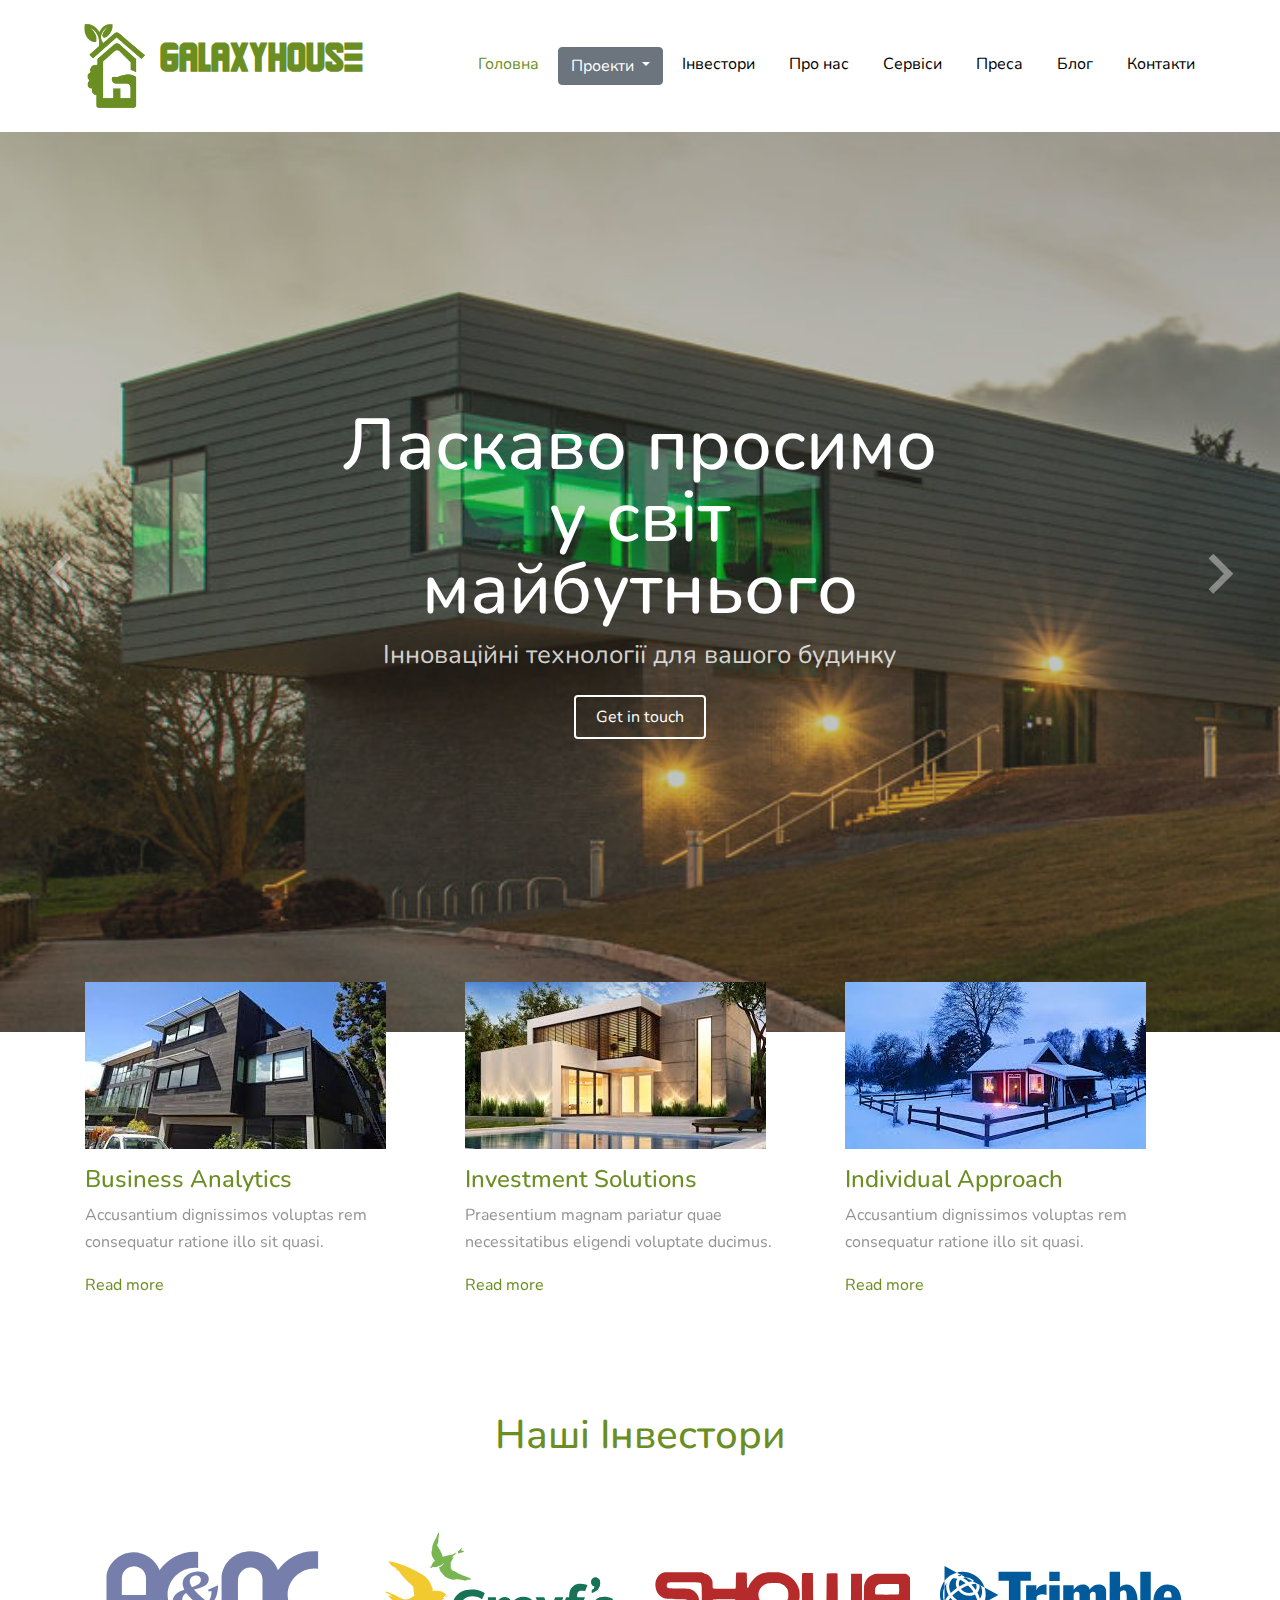
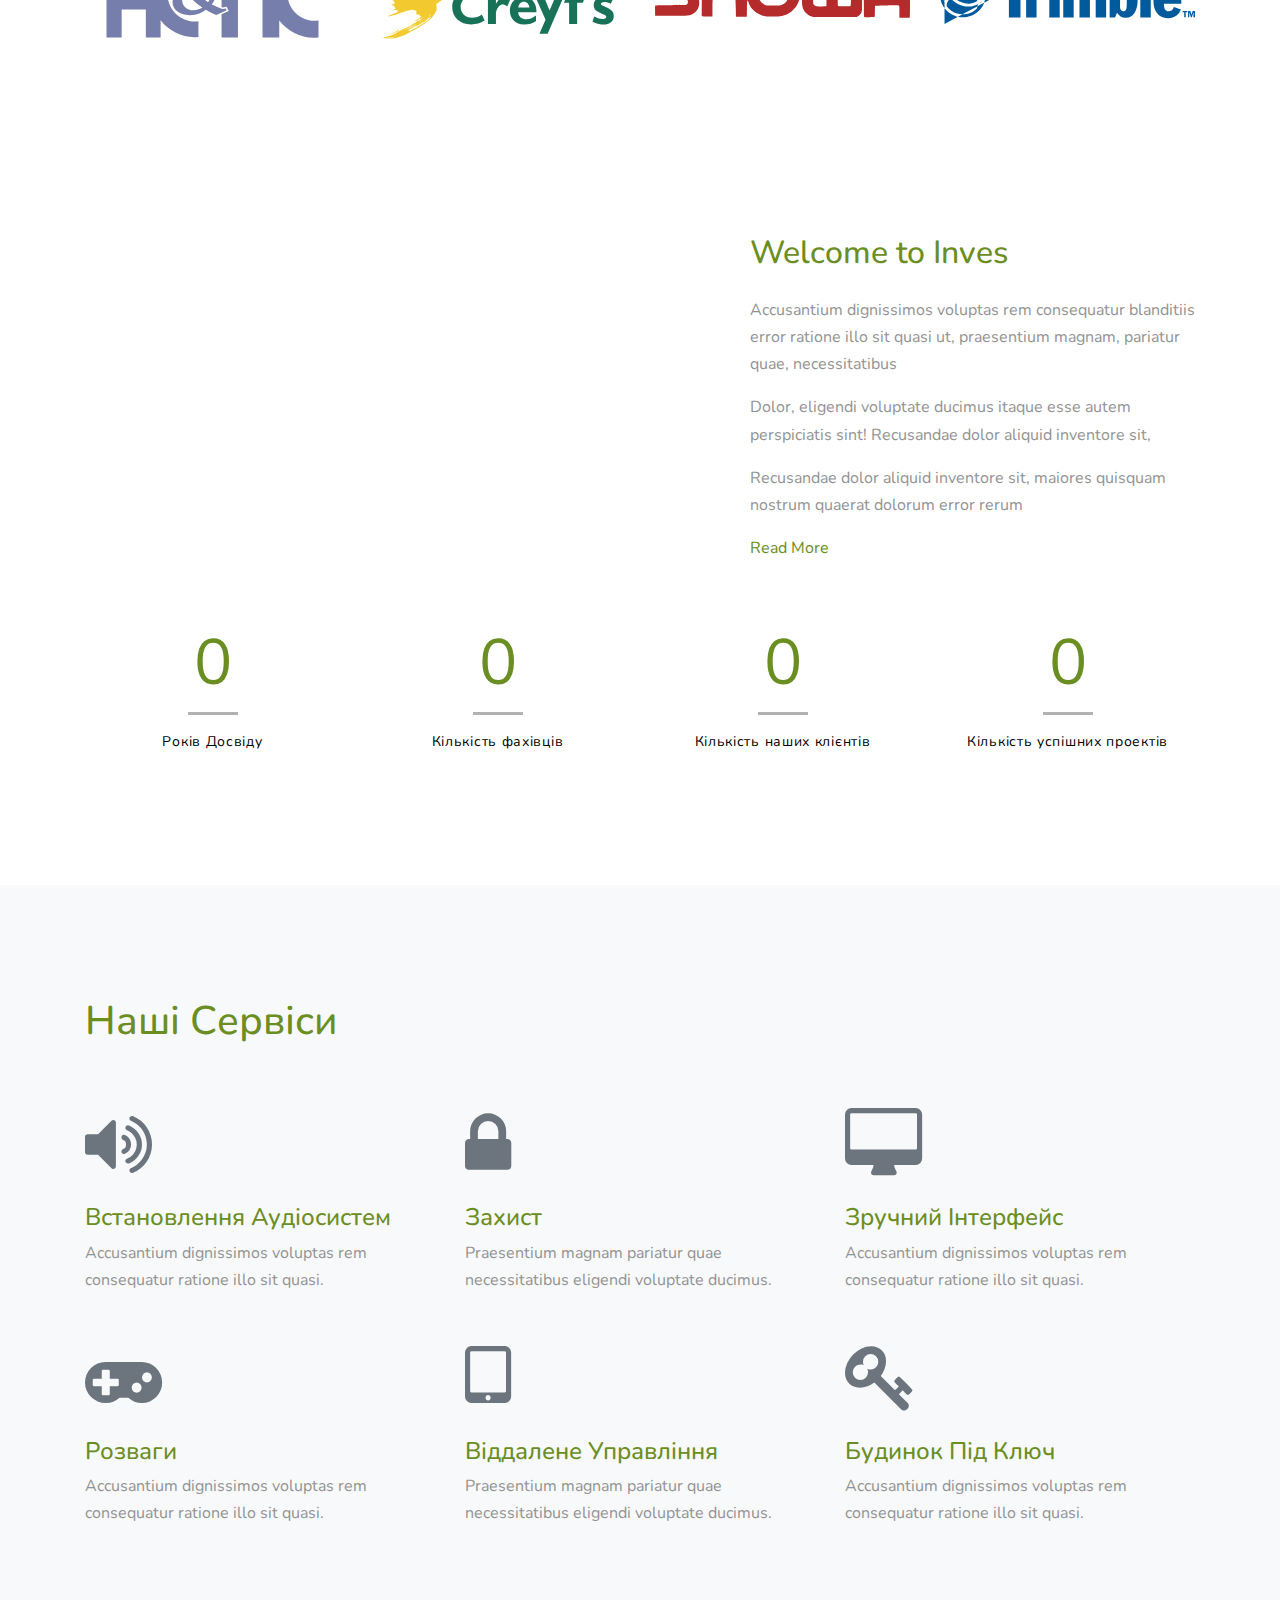
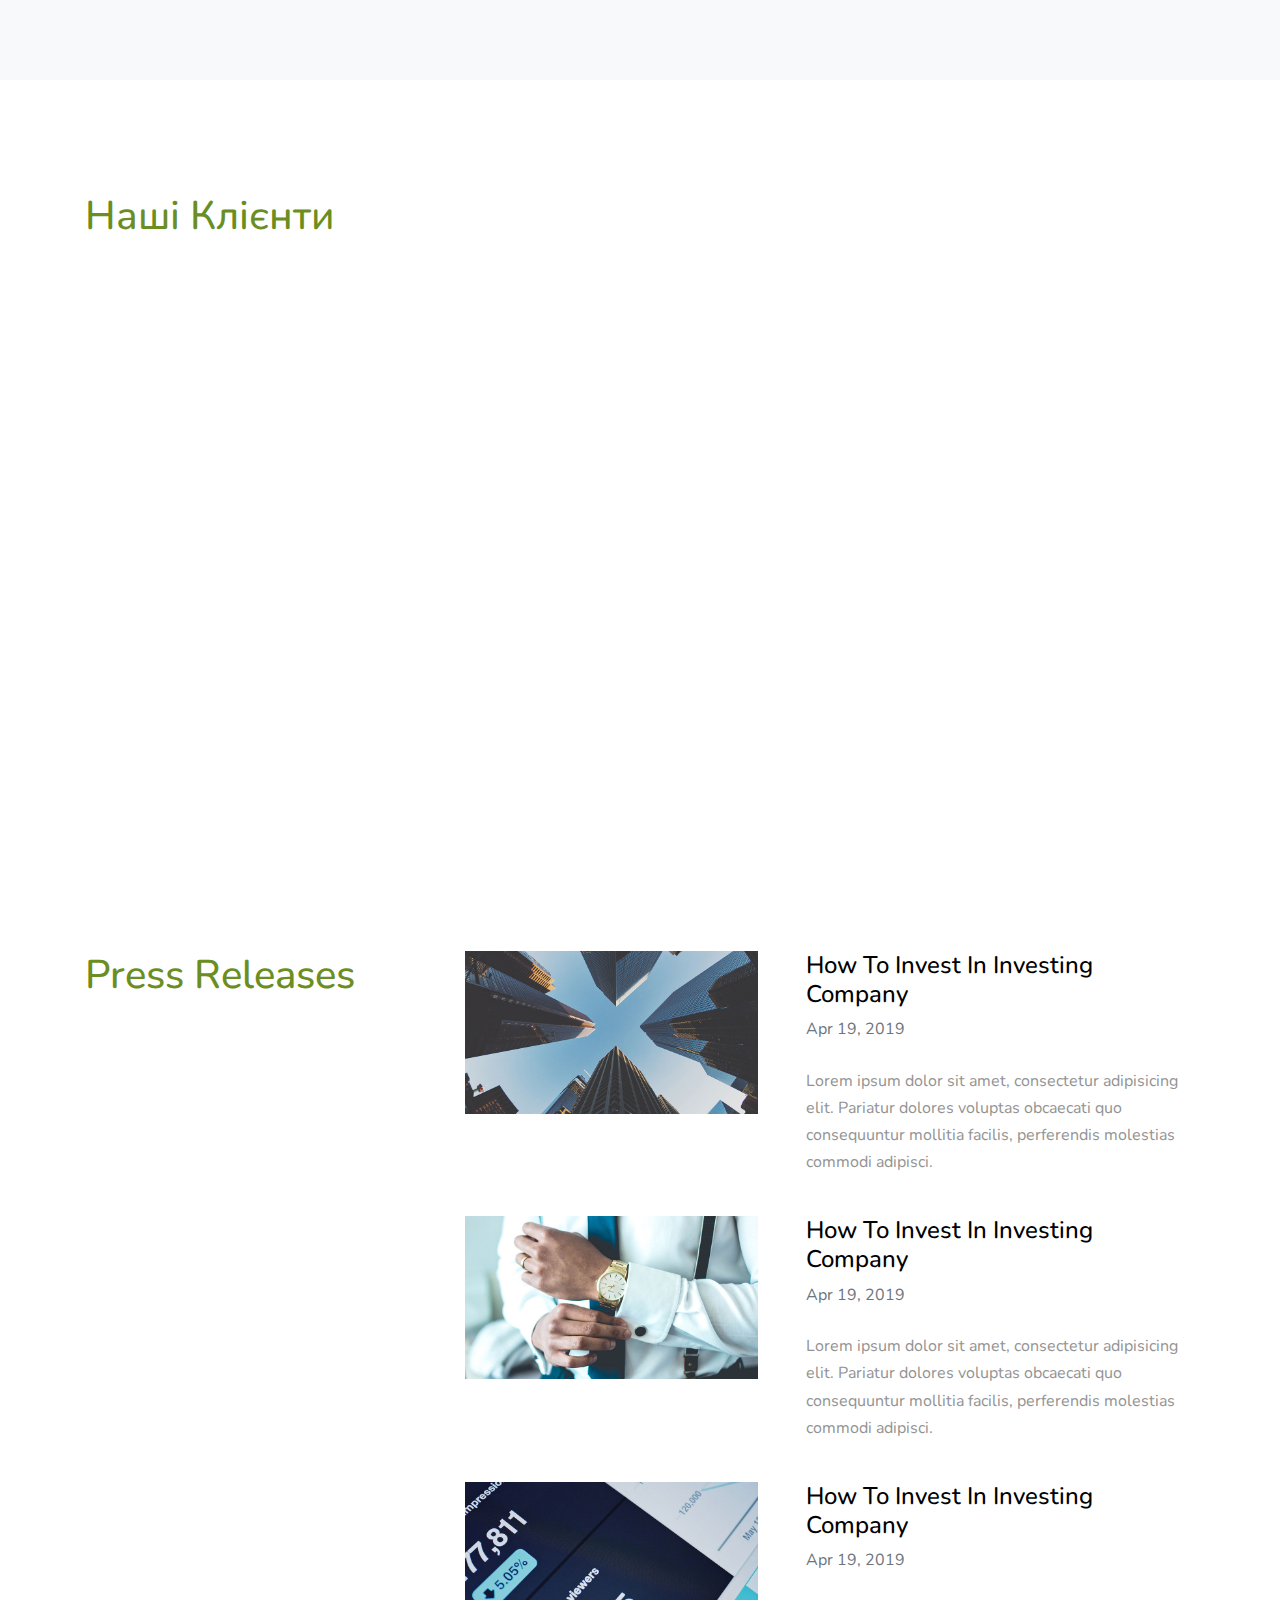
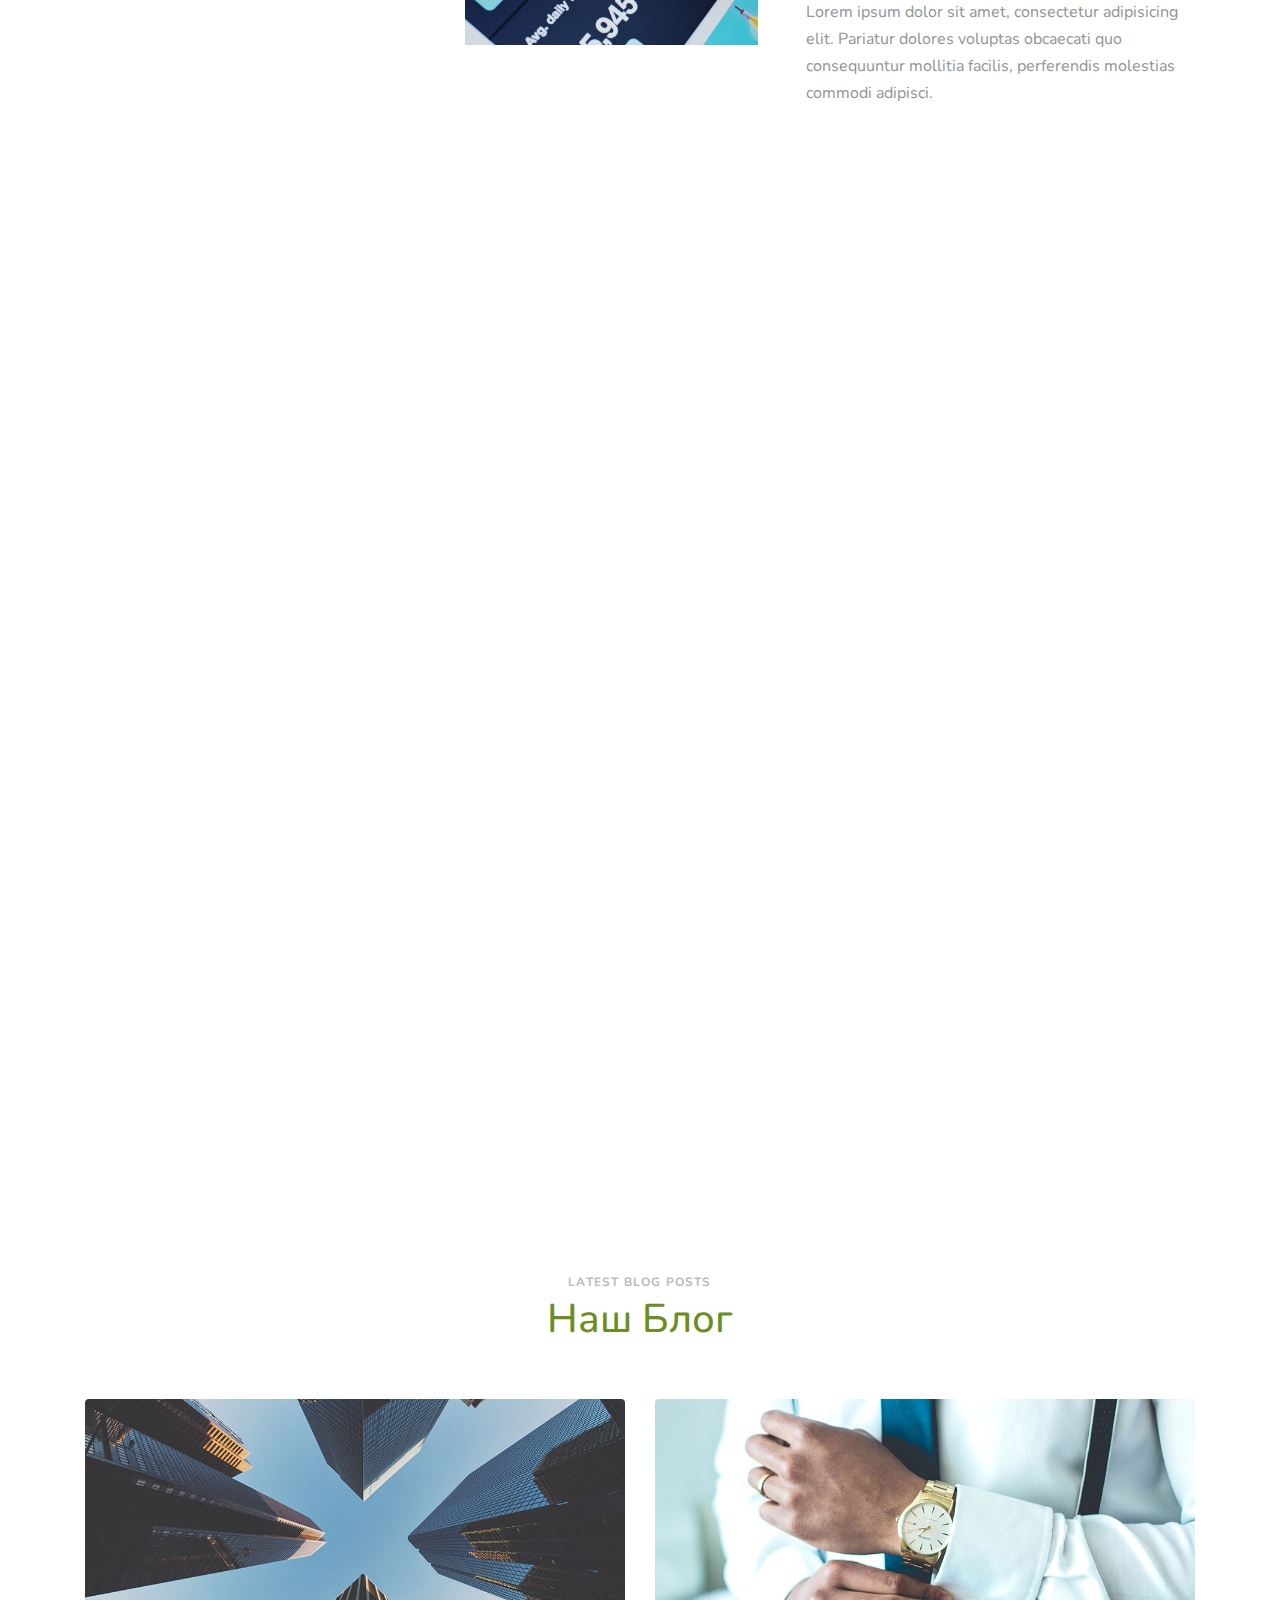
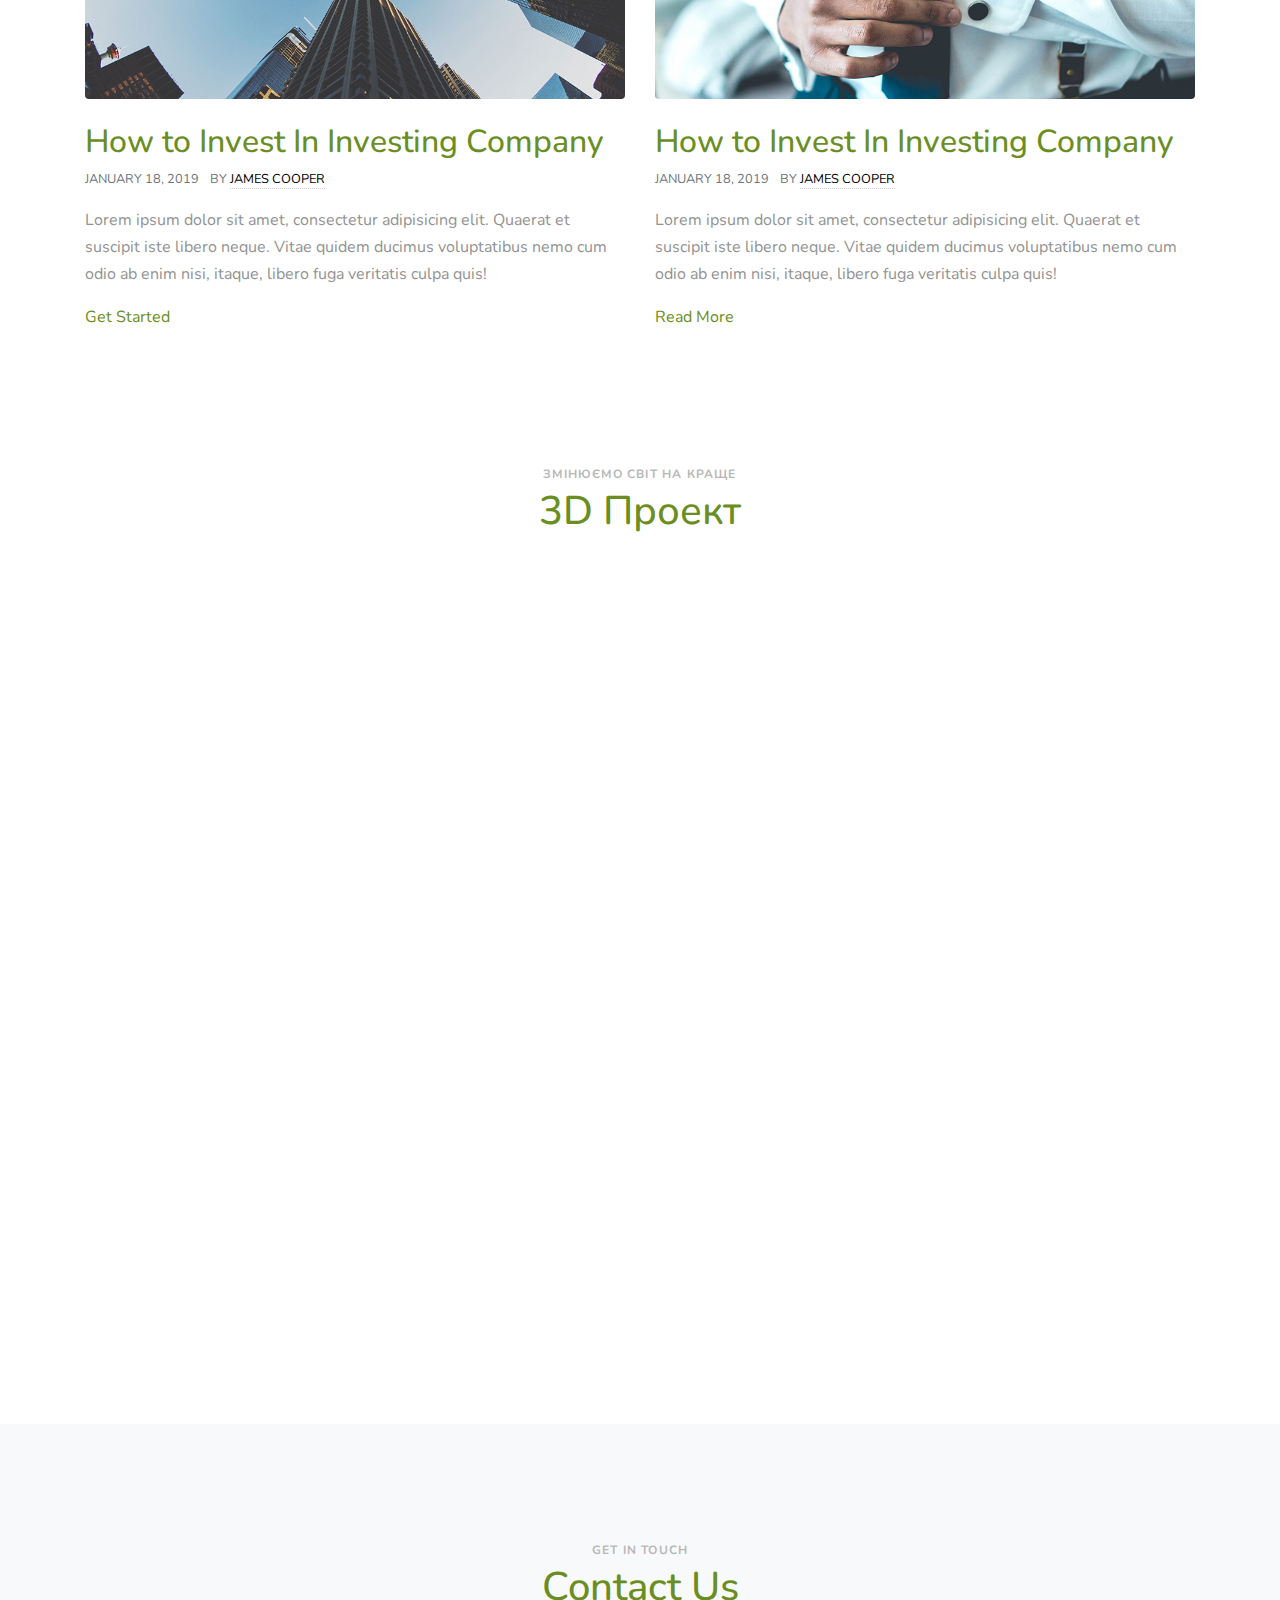
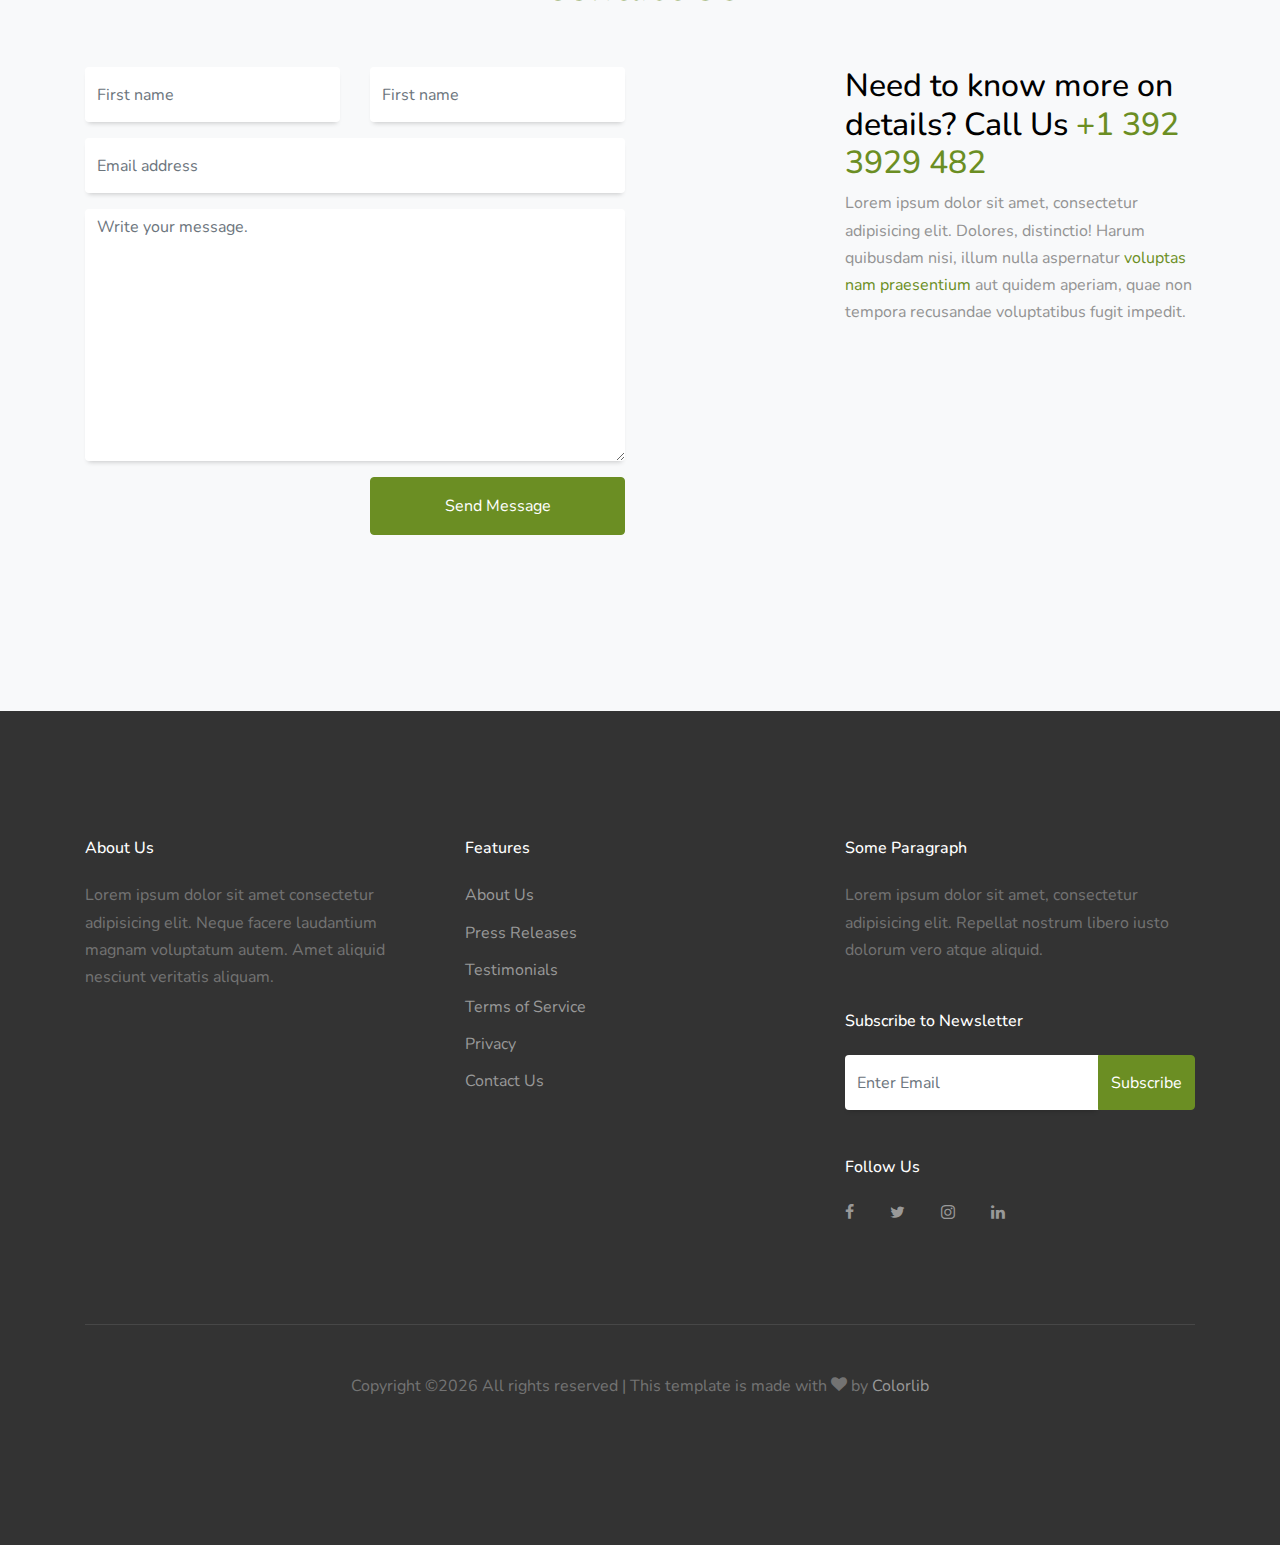
<file: index.html>
<!DOCTYPE html>
<html lang="en">
  <head>
    <title>SmartGalaxyHouse</title>
    <meta charset="utf-8">
    <meta name="viewport" content="width=device-width, initial-scale=1, shrink-to-fit=no">

    <link href="https://fonts.googleapis.com/css?family=Nunito:300,400,700" rel="stylesheet">

    <link rel="stylesheet" href="fonts/icomoon/style.css">

    <link rel="stylesheet" href="css/bootstrap.min.css">
    <link rel="stylesheet" href="css/magnific-popup.css">
    <link rel="stylesheet" href="css/jquery-ui.css">
    <link rel="stylesheet" href="css/owl.carousel.min.css">
    <link rel="stylesheet" href="css/owl.theme.default.min.css">

    <link rel="stylesheet" href="css/bootstrap-datepicker.css">

    <link rel="stylesheet" href="fonts/flaticon/font/flaticon.css">

    <link rel="stylesheet" href="css/aos.css">

    <link rel="stylesheet" href="css/style.css">

     <style>
      @font-face { font-family: Moderan; src: url('Moderan.ttf'); } 
      .mygemoroi {
         font-family: Moderan;
         font-size: 40px; 
      }
    </style>
  </head>
  <body data-spy="scroll" data-target=".site-navbar-target" data-offset="300">

  <div class="site-wrap"  id="home-section">

    <div class="site-mobile-menu site-navbar-target">
      <div class="site-mobile-menu-header">
        <div class="site-mobile-menu-close mt-3">
          <span class="icon-close2 js-menu-toggle"></span>
        </div>
      </div>
      <div class="site-mobile-menu-body"></div>
    </div>

    <header class="site-navbar js-sticky-header site-navbar-target" role="banner">

      <div class="container">
        <div class="row align-items-center position-relative">
                                        
            <div class="site-logo">
              <img src="images/logo.images-03.png" alt="Italian Trulli" style="height: 100px; font-weight: 100px;">
              <a href="index.html" class="text-black mygemoroi"><span class="text-primary">GalaxyHouse</a>
            </div>

              <nav class="site-navigation text-center ml-auto" role="navigation">

                <ul class="site-menu main-menu js-clone-nav ml-auto d-none d-lg-block">
                  <li><a href="#home-section" class="nav-link">Головна</a></li>
                  <li>
                      <div class="dropdown">
                          <button class="btn btn-secondary dropdown-toggle btn-default" type="button" id="dropdownMenuButton" data-toggle="dropdown">
                            Проекти
                          </button>
                          <div class="dropdown-menu" aria-labelledby="dropdownMenuButton">
                            <a class="dropdown-item" href="./green_house.html">Green House</a>
                            <a class="dropdown-item" href="./game_of_light.html">Game of Light</a>
                          </div>
                        </div>
                    
                  </li>
                  <li><a href="#investors-section" class="nav-link">Інвестори</a></li>
                  <li><a href="#about-section" class="nav-link">Про нас</a></li>
                  <li><a href="#services-section" class="nav-link">Сервіси</a></li>
                  <li><a href="#press-section" class="nav-link">Преса</a></li>


                  <li><a href="#blog-section" class="nav-link">Блог</a></li>
                  <li><a href="#contact-section" class="nav-link">Контакти</a></li>
                </ul>
              </nav>



          <div class="toggle-button d-inline-block d-lg-none"><a href="#" class="site-menu-toggle py-5 js-menu-toggle text-black"><span class="icon-menu h3"></span></a></div>

        </div>
      </div>

    </header>

    <div class="owl-carousel slide-one-item">

      <div class="site-section-cover overlay img-bg-section" style="background-image: url('images/315063_N56_slider-2000x500.jpg'); " >
        <div class="container">
          <div class="row align-items-center justify-content-center">
            <div class="col-md-12 col-lg-7 text-center">
              <h1>Ласкаво просимо у світ майбутнього</h1>
              <p>Інноваційні технології для вашого будинку</p>
              <p><a href="#" class="btn btn-white-outline border-w-2 btn-md">Get in touch</a></p>
            </div>
          </div>
        </div>

      </div>

      <div class="site-section-cover overlay img-bg-section" style="background-image: url('images/Smart-Home-Featured-Image.jpg'); " >
        <div class="container">
          <div class="row align-items-center justify-content-center">
            <div class="col-md-12 col-lg-7 text-center">
              <h1>Ласкаво просимо у світ майбутнього</h1>
              <p>Інноваційні технології для вашого будинку</p>
              <p><a href="#" class="btn btn-white-outline border-w-2 btn-md">Get in touch</a></p>
            </div>
          </div>
        </div>

      </div>

      <div class="site-section-cover overlay img-bg-section" style="background-image: url('images/Bandeau_techno-2000x500.jpg'); " >
        <div class="container">
          <div class="row align-items-center justify-content-center">
            <div class="col-md-12 col-lg-7 text-center">
              <h1>Ласкаво просимо у світ майбутнього</h1>
              <p>Інноваційні технології для вашого будинку</p>
              <p><a href="#" class="btn btn-white-outline border-w-2 btn-md">Get in touch</a></p>
            </div>
          </div>
        </div>

      </div>

      <div class="site-section-cover overlay img-bg-section" style="background-image: url('images/120208_cormac_residence_01__r-2-2000x500.jpg'); " >
        <div class="container">
          <div class="row align-items-center justify-content-center">
            <div class="col-md-12 col-lg-7 text-center">
              <h1>Ласкаво просимо у світ майбутнього</h1>
              <p>Інноваційні технології для вашого будинку</p>
              <p><a href="#" class="btn btn-white-outline border-w-2 btn-md">Get in touch</a></p>
            </div>
          </div>
        </div>

      </div>


    </div>


    <div class="pb-5" style="position: relative; z-index: 8;">
      <div class="container">
        <div class="row" style="margin-top: -50px;">
          <div class="col-md-6 col-lg-4 mb-4 mb-lg-0">
            <img src="images/smarthouse_6.jpeg" alt="Image" class="img-fluid mb-3">
            <h3 class="text-primary h4 mb-2">Business Analytics</h3>
            <p>Accusantium dignissimos voluptas rem consequatur ratione illo sit quasi.</p>
            <p><a href="#">Read more</a></p>
          </div>
          <div class="col-md-6 col-lg-4 mb-4 mb-lg-0">
            <img src="images/smarthouse_7.jpeg" alt="Image" class="img-fluid mb-3">
            <h3 class="text-primary h4 mb-2">Investment Solutions</h3>
            <p>Praesentium magnam pariatur quae necessitatibus eligendi voluptate ducimus.</p>
            <p><a href="#">Read more</a></p>
          </div>
          <div class="col-md-6 col-lg-4 mb-4 mb-lg-0">
            <img src="images/smarthouse_8.jpeg" alt="Image" class="img-fluid mb-3">
            <h3 class="text-primary h4 mb-2">Individual Approach</h3>
            <p>Accusantium dignissimos voluptas rem consequatur ratione illo sit quasi.</p>
            <p><a href="#">Read more</a></p>
          </div>
        </div>
      </div>
    </div>

    <div class="pt-5" id="investors-section">
      <div class="container">
        <div class="row">
          <div class="col-12 text-center">
            <div class="block-heading-1">
              <h2>Наші Інвестори</h2>
            </div>
          </div>
        </div>
        <div class="row align-items-center">
          <div class="col-md-3">
            <img src="images/ac-nc-67336.svg" alt="Image" class="img-fluid">
          </div>
          <div class="col-md-3">
            <img src="images/creyf-s.svg" alt="Image" class="img-fluid">
          </div>
          <div class="col-md-3">
            <img src="images/showa-3.svg" alt="Image" class="img-fluid">
          </div>
          <div class="col-md-3">
            <img src="images/trimble-2.svg" alt="Image" class="img-fluid">
          </div>
        </div>
      </div>
    </div>

    <div class="site-section" id="about-section">
      <div class="container">
        <div class="row mb-5">
          <div class="col-lg-6 mb-4">
            <iframe width="560" height="315"
              src="https://www.youtube.com/embed/BBFBODPndPI" frameborder="0" allow="accelerometer; autoplay; encrypted-media; gyroscope; picture-in-picture" allowfullscreen>
            </iframe>
          </div>
          <div class="col-lg-5 ml-auto">
            <h2 class="text-primary mb-4">Welcome to Inves</h2>
            <p>Accusantium dignissimos voluptas rem consequatur blanditiis error ratione illo sit quasi ut, praesentium magnam, pariatur quae, necessitatibus</p>
            <p>Dolor, eligendi voluptate ducimus itaque esse autem perspiciatis sint! Recusandae dolor aliquid inventore sit,</p>
            <p>Recusandae dolor aliquid inventore sit, maiores quisquam nostrum quaerat dolorum error rerum</p>
            <p><a href="#">Read More</a></p>
          </div>
        </div>
        <div class="row">
          <div class="col-md-6 mb-4 col-lg-0 col-lg-3">
            <div class="block-counter-1">
              <span class="number"><span data-number="15">0</span></span>
              <span class="caption">Років Досвіду</span>
            </div>
          </div>
          <div class="col-md-6 mb-4 col-lg-0 col-lg-3">
            <div class="block-counter-1">
              <span class="number"><span data-number="392">0</span></span>
              <span class="caption">Кількість фахівців</span>
            </div>
          </div>
          <div class="col-md-6 mb-4 col-lg-0 col-lg-3">
            <div class="block-counter-1">
              <span class="number"><span data-number="1215">0</span></span>
              <span class="caption">Кількість наших клієнтів</span>
            </div>
          </div>
          <div class="col-md-6 mb-4 col-lg-0 col-lg-3">
            <div class="block-counter-1">
              <span class="number"><span data-number="1215">0</span></span>
              <span class="caption">Кількість успішних проектів</span>
            </div>
          </div>
        </div>
      </div>
    </div>

    <div class="site-section bg-light" id="services-section">
      <div class="container">
        <div class="row mb-5">
          <div class="col-12">
            <div class="block-heading-1">
              <h2>Наші Сервіси</h2>
            </div>
          </div>
        </div>
        <div class="row">
          <div class="col-md-6 col-lg-4 mb-4">
            <span class="icon-volume-up d-block mb-3 display-3 text-secondary"></span>
            <h3 class="text-primary h4 mb-2">Встановлення Аудіосистем</h3>
            <p>Accusantium dignissimos voluptas rem consequatur ratione illo sit quasi.</p>
          </div>
          <div class="col-md-6 col-lg-4 mb-4">
            <span class="icon-lock d-block mb-3 display-3 text-secondary"></span>
            <h3 class="text-primary h4 mb-2">Захист</h3>
            <p>Praesentium magnam pariatur quae necessitatibus eligendi voluptate ducimus.</p>
          </div>
          <div class="col-md-6 col-lg-4 mb-4">
            <span class="icon-desktop d-block mb-3 display-3 text-secondary"></span>
            <h3 class="text-primary h4 mb-2">Зручний Інтерфейс</h3>
            <p>Accusantium dignissimos voluptas rem consequatur ratione illo sit quasi.</p>
          </div>

          <div class="col-md-6 col-lg-4 mb-4">
            <span class="icon-gamepad d-block mb-3 display-3 text-secondary"></span>
            <h3 class="text-primary h4 mb-2">Розваги</h3>
            <p>Accusantium dignissimos voluptas rem consequatur ratione illo sit quasi.</p>
          </div>
          <div class="col-md-6 col-lg-4 mb-4">
            <span class="icon-tablet d-block mb-3 display-3 text-secondary"></span>
            <h3 class="text-primary h4 mb-2">Віддалене Управління</h3>
            <p>Praesentium magnam pariatur quae necessitatibus eligendi voluptate ducimus.</p>
          </div>
          <div class="col-md-6 col-lg-4 mb-4">
            <span class="icon-key d-block mb-3 display-3 text-secondary"></span>
            <h3 class="text-primary h4 mb-2">Будинок Під Ключ</h3>
            <p>Accusantium dignissimos voluptas rem consequatur ratione illo sit quasi.</p>
          </div>

        </div>
      </div>
    </div>



    <div class="site-section" id="team-section">
      <div class="container">
        <div class="row mb-5">
          <div class="col-12">
            <div class="block-heading-1">
              <h2>Наші Клієнти</h2>
            </div>
          </div>
        </div>
        <div class="row">
          <div class="col-lg-4 col-md-6 mb-4 mb-lg-0" data-aos="fade-up">
            <div class="block-team-member-1 text-center rounded">
              <figure>
                <img src="images/person_1.jpg" alt="Image" class="img-fluid rounded-circle">
              </figure>
              <h3 class="font-size-20 text-white">Jean Smith</h3>
              <span class="d-block font-gray-5 letter-spacing-1 text-uppercase font-size-12 mb-3">Mining Expert</span>
              <p class="px-3 mb-3">Lorem ipsum dolor sit amet, consectetur adipisicing elit. Atque, repellat. At, soluta. Repellendus vero, consequuntur!</p>
              <div class="block-social-1">
                <a href="#" class="btn border-w-2 rounded primary-primary-outline--hover"><span class="icon-facebook"></span></a>
                <a href="#" class="btn border-w-2 rounded primary-primary-outline--hover"><span class="icon-twitter"></span></a>
                <a href="#" class="btn border-w-2 rounded primary-primary-outline--hover"><span class="icon-instagram"></span></a>
              </div>
            </div>
          </div>

          <div class="col-lg-4 col-md-6 mb-4 mb-lg-0" data-aos="fade-up" data-aos-delay="100">
            <div class="block-team-member-1 text-center rounded">
              <figure>
                <img src="images/person_2.jpg" alt="Image" class="img-fluid rounded-circle">
              </figure>
              <h3 class="font-size-20 text-white">Bob Carry</h3>
              <span class="d-block font-gray-5 letter-spacing-1 text-uppercase font-size-12 mb-3">Project Manager</span>
              <p class="px-3 mb-3">Lorem ipsum dolor sit amet, consectetur adipisicing elit. Nihil quia veritatis, nam quam obcaecati fuga.</p>
              <div class="block-social-1">
                <a href="#" class="btn border-w-2 rounded primary-primary-outline--hover"><span class="icon-facebook"></span></a>
                <a href="#" class="btn border-w-2 rounded primary-primary-outline--hover"><span class="icon-twitter"></span></a>
                <a href="#" class="btn border-w-2 rounded primary-primary-outline--hover"><span class="icon-instagram"></span></a>
              </div>
            </div>
          </div>

          <div class="col-lg-4 col-md-6 mb-4 mb-lg-0" data-aos="fade-up" data-aos-delay="200">
            <div class="block-team-member-1 text-center rounded">
              <figure>
                <img src="images/person_3.jpg" alt="Image" class="img-fluid rounded-circle">
              </figure>
              <h3 class="font-size-20 text-white">Ricky Fisher</h3>
              <span class="d-block font-gray-5 letter-spacing-1 text-uppercase font-size-12 mb-3">Engineer</span>
              <p class="px-3 mb-3">Lorem ipsum dolor sit amet, consectetur adipisicing elit. Quas quidem, laudantium, illum minus numquam voluptas?</p>
              <div class="block-social-1">
                <a href="#" class="btn border-w-2 rounded primary-primary-outline--hover"><span class="icon-facebook"></span></a>
                <a href="#" class="btn border-w-2 rounded primary-primary-outline--hover"><span class="icon-twitter"></span></a>
                <a href="#" class="btn border-w-2 rounded primary-primary-outline--hover"><span class="icon-instagram"></span></a>
              </div>
            </div>
          </div>
        </div>
      </div>
    </div>

    <div class="site-section" id="press-section">
      <div class="container">
        <div class="row">
          <div class="col-lg-4 mb-5 mb-lg-0">
            <div class="block-heading-1">
              <h2>Press Releases</h2>
            </div>
          </div>
          <div class="col-lg-8">
            <ul class="list-unstyled">
              <li class="mb-4 d-block d-md-flex">
                <div class="mr-5 mb-4">
                  <img src="images/img_1.jpg" alt="Image" class="img-fluid">
                </div>
                <div>
                  <h2 class="h4"><a href="press-single.html" class="text-black">How To Invest In Investing Company</a></h2>
                  <span class="d-block text-secondary mb-4">Apr 19, 2019</span>
                  <p>Lorem ipsum dolor sit amet, consectetur adipisicing elit. Pariatur dolores voluptas obcaecati quo consequuntur mollitia facilis, perferendis molestias commodi adipisci.</p>
                </div>
              </li>

              <li class="mb-4 d-block d-md-flex">
                <div class="mr-5 mb-4">
                  <img src="images/img_2.jpg" alt="Image" class="img-fluid">
                </div>
                <div>
                  <h2 class="h4"><a href="press-single.html" class="text-black">How To Invest In Investing Company</a></h2>
                  <span class="d-block text-secondary mb-4">Apr 19, 2019</span>
                  <p>Lorem ipsum dolor sit amet, consectetur adipisicing elit. Pariatur dolores voluptas obcaecati quo consequuntur mollitia facilis, perferendis molestias commodi adipisci.</p>
                </div>
              </li>

              <li class="mb-4 d-block d-md-flex">
                <div class="mr-5 mb-4">
                  <img src="images/img_3.jpg" alt="Image" class="img-fluid">
                </div>
                <div>
                  <h2 class="h4"><a href="press-single.html" class="text-black">How To Invest In Investing Company</a></h2>
                  <span class="d-block text-secondary mb-4">Apr 19, 2019</span>
                  <p>Lorem ipsum dolor sit amet, consectetur adipisicing elit. Pariatur dolores voluptas obcaecati quo consequuntur mollitia facilis, perferendis molestias commodi adipisci.</p>
                </div>
              </li>

            </ul>
          </div>
        </div>
      </div>
    </div>

    <div class="site-section block-13 overlay bg-image" id="testimonials-section" data-aos="fade" style="background-image: url('images/smarthouse_6.jpg');">
      <div class="container">

        <div class="text-center mb-5">
          <div class="block-heading-1">
            <h2 class="text-white">Testimonial</h2>
          </div>
        </div>

        <div class="owl-carousel nonloop-block-13">
          <div>
            <div class="block-testimony-1 text-center">

              <blockquote class="mb-4">
                <p>&ldquo;Lorem ipsum dolor sit amet, consectetur adipisicing elit. Dolorem, fugit excepturi sapiente voluptatum nulla odio quaerat quibusdam tempore similique doloremque veritatis et cupiditate, maiores cumque repudiandae explicabo tempora deserunt consequuntur?&rdquo;</p>
              </blockquote>

              <figure>
                <img src="images/person_4.jpg" alt="Image" class="img-fluid rounded-circle mx-auto">
              </figure>
              <h3 class="font-size-20 text-white">Ricky Fisher</h3>
            </div>
          </div>

          <div>
            <div class="block-testimony-1 text-center">
              <blockquote class="mb-4">
                <p>&ldquo;Lorem ipsum dolor sit amet, consectetur adipisicing elit. Dolorem, fugit excepturi sapiente voluptatum nulla odio quaerat quibusdam tempore similique doloremque veritatis et cupiditate, maiores cumque repudiandae explicabo tempora deserunt consequuntur?&rdquo;</p>
              </blockquote>

              <figure>
                <img src="images/person_2.jpg" alt="Image" class="img-fluid rounded-circle mx-auto">
              </figure>
              <h3 class="font-size-20 text-white">Ken Davis</h3>
            </div>
          </div>

          <div>
            <div class="block-testimony-1 text-center">
              <blockquote class="mb-4">
                <p>&ldquo;Lorem ipsum dolor sit amet, consectetur adipisicing elit. Dolorem, fugit excepturi sapiente voluptatum nulla odio quaerat quibusdam tempore similique doloremque veritatis et cupiditate, maiores cumque repudiandae explicabo tempora deserunt consequuntur?&rdquo;</p>
              </blockquote>

              <figure>
                <img src="images/person_1.jpg" alt="Image" class="img-fluid rounded-circle mx-auto">
              </figure>
              <h3 class="font-size-20 text-white">Mellisa Griffin</h3>
            </div>
          </div>

          <div>
            <div class="block-testimony-1 text-center">
              <blockquote class="mb-4">
                <p>&ldquo;Lorem ipsum dolor sit amet, consectetur adipisicing elit. Dolorem, fugit excepturi sapiente voluptatum nulla odio quaerat quibusdam tempore similique doloremque veritatis et cupiditate, maiores cumque repudiandae explicabo tempora deserunt consequuntur?&rdquo;</p>
              </blockquote>

              <figure>
                <img src="images/person_3.jpg" alt="Image" class="img-fluid rounded-circle mx-auto">
              </figure>
              <h3 class="font-size-20 text-white">Robert Steward</h3>
            </div>
          </div>


        </div>

      </div>
    </div>

    <div class="site-section" id="blog-section">
      <div class="container">
        <div class="row">
          <div class="col-12 text-center mb-5">
            <div class="block-heading-1">
              <span>Latest Blog Posts</span>
              <h2>Наш Блог</h2>
            </div>
          </div>
        </div>
        <div class="row">
          <div class="col-lg-6">
            <div>
              <a href="single.html" class="mb-4 d-block"><img src="images/img_1.jpg" alt="Image" class="img-fluid rounded"></a>
              <h2><a href="single.html">How to Invest In Investing Company</a></h2>
              <p class="text-muted mb-3 text-uppercase small"><span class="mr-2">January 18, 2019</span> By <a href="single.html" class="by">James Cooper</a></p>
              <p>Lorem ipsum dolor sit amet, consectetur adipisicing elit. Quaerat et suscipit iste libero neque. Vitae quidem ducimus voluptatibus nemo cum odio ab enim nisi, itaque, libero fuga veritatis culpa quis!</p>
              <p><a href="single.html">Get Started</a></p>
            </div>
          </div>
          <div class="col-lg-6">
            <div>
              <a href="single.html" class="mb-4 d-block"><img src="images/img_2.jpg" alt="Image" class="img-fluid rounded"></a>
              <h2><a href="single.html">How to Invest In Investing Company</a></h2>
              <p class="text-muted mb-3 text-uppercase small"><span class="mr-2">January 18, 2019</span> By <a href="single.html" class="by">James Cooper</a></p>
              <p>Lorem ipsum dolor sit amet, consectetur adipisicing elit. Quaerat et suscipit iste libero neque. Vitae quidem ducimus voluptatibus nemo cum odio ab enim nisi, itaque, libero fuga veritatis culpa quis!</p>
              <p><a href="single.html">Read More</a></p>
            </div>
          </div>

        </div>
      </div>
    </div>


      <div class="container">
        <div class="row">
          <div class="col-12 text-center mb-5">
            <div class="block-heading-1">
              <span>Змінюємо світ на краще</span>
              <h2><a href="./house_3d.html">3D Проект</a></h2>
            </div>
          </div>
        </div>
      </div>

    <!-- <iframe width="100%" height="500px" src='https://dbdiagram.io/embed/5ce2d42e1f6a891a6a65600f'> </iframe> -->

    <iframe frameborder="0" style="width:100%;height:824px;" src="https://www.draw.io/?lightbox=1&highlight=0000ff&edit=_blank&layers=1&nav=1#G1PTF56yr55j-_JIkoDDJXwRQPh1lgq52S"></iframe>

    <div class="site-section bg-light" id="contact-section">
      <div class="container">
        <div class="row">
          <div class="col-12 text-center mb-5">
            <div class="block-heading-1">
              <span>Get In Touch</span>
              <h2>Contact Us</h2>
            </div>
          </div>
        </div>
        <div class="row">
          <div class="col-lg-6 mb-5">
            <form action="#" method="post">
              <div class="form-group row">
                <div class="col-md-6 mb-4 mb-lg-0">
                  <input type="text" class="form-control" placeholder="First name">
                </div>
                <div class="col-md-6">
                  <input type="text" class="form-control" placeholder="First name">
                </div>
              </div>

              <div class="form-group row">
                <div class="col-md-12">
                  <input type="text" class="form-control" placeholder="Email address">
                </div>
              </div>

              <div class="form-group row">
                <div class="col-md-12">
                  <textarea name="" id="" class="form-control" placeholder="Write your message." cols="30" rows="10"></textarea>
                </div>
              </div>
              <div class="form-group row">
                <div class="col-md-6 ml-auto">
                  <input type="submit" class="btn btn-block btn-primary text-white py-3 px-5" value="Send Message">
                </div>
              </div>
            </form>
          </div>
          <div class="col-lg-4 ml-auto">
            <h2 class="text-black">Need to know more on details? Call Us <a href="tel://13923929482">+1 392 3929 482</a></h2>
            <p>Lorem ipsum dolor sit amet, consectetur adipisicing elit. Dolores, distinctio! Harum quibusdam nisi, illum nulla aspernatur <a href="#">voluptas nam praesentium</a> aut quidem aperiam, quae non tempora recusandae voluptatibus fugit impedit.</p>
          </div>
        </div>
      </div>
    </div>


    <footer class="site-footer">
      <div class="container">
        <div class="row">
          <div class="col-md-6">
            <div class="row">
              <div class="col-md-8">
                <h2 class="footer-heading mb-4">About Us</h2>
                <p>Lorem ipsum dolor sit amet consectetur adipisicing elit. Neque facere laudantium magnam voluptatum autem. Amet aliquid nesciunt veritatis aliquam.</p>
              </div>
              <div class="col-md-4 ml-auto">
                <h2 class="footer-heading mb-4">Features</h2>
                <ul class="list-unstyled">
                  <li><a href="#">About Us</a></li>
                  <li><a href="#">Press Releases</a></li>
                  <li><a href="#">Testimonials</a></li>
                  <li><a href="#">Terms of Service</a></li>
                  <li><a href="#">Privacy</a></li>
                  <li><a href="#">Contact Us</a></li>
                </ul>
              </div>

            </div>
          </div>
          <div class="col-md-4 ml-auto">

            <div class="mb-5">
              <div class="mb-5">
                <h2 class="footer-heading mb-4">Some Paragraph</h2>
                <p>Lorem ipsum dolor sit amet, consectetur adipisicing elit. Repellat nostrum libero iusto dolorum vero atque aliquid.</p>
              </div>
              <h2 class="footer-heading mb-4">Subscribe to Newsletter</h2>
              <form action="#" method="post">
                <div class="input-group mb-3">
                  <input type="text" class="form-control border-secondary text-white bg-transparent" placeholder="Enter Email" aria-label="Enter Email" aria-describedby="button-addon2">
                  <div class="input-group-append">
                    <button class="btn btn-primary text-white" type="button" id="button-addon2">Subscribe</button>
                  </div>
                </div>
              </div>


              <h2 class="footer-heading mb-4">Follow Us</h2>
                <a href="#about-section" class="smoothscroll pl-0 pr-3"><span class="icon-facebook"></span></a>
                <a href="#" class="pl-3 pr-3"><span class="icon-twitter"></span></a>
                <a href="#" class="pl-3 pr-3"><span class="icon-instagram"></span></a>
                <a href="#" class="pl-3 pr-3"><span class="icon-linkedin"></span></a>
            </form>
          </div>
        </div>
        <div class="row pt-5 mt-5 text-center">
          <div class="col-md-12">
            <div class="border-top pt-5">
            <p>
            <!-- Link back to Colorlib can't be removed. Template is licensed under CC BY 3.0. -->
            Copyright &copy;<script>document.write(new Date().getFullYear());</script> All rights reserved | This template is made with <i class="icon-heart" aria-hidden="true"></i> by <a href="https://colorlib.com" target="_blank" >Colorlib</a>
            <!-- Link back to Colorlib can't be removed. Template is licensed under CC BY 3.0. -->
            </p>
            </div>
          </div>

        </div>
      </div>
    </footer>

  </div>

  <script src="js/jquery-3.3.1.min.js"></script>
  <script src="js/jquery-ui.js"></script>
  <script src="js/popper.min.js"></script>
  <script src="js/bootstrap.min.js"></script>
  <script src="js/owl.carousel.min.js"></script>
  <script src="js/jquery.magnific-popup.min.js"></script>
  <script src="js/jquery.sticky.js"></script>
  <script src="js/jquery.waypoints.min.js"></script>
  <script src="js/jquery.animateNumber.min.js"></script>
  <script src="js/aos.js"></script>

  <script src="js/main.js"></script>

  </body>
</html>
</file>
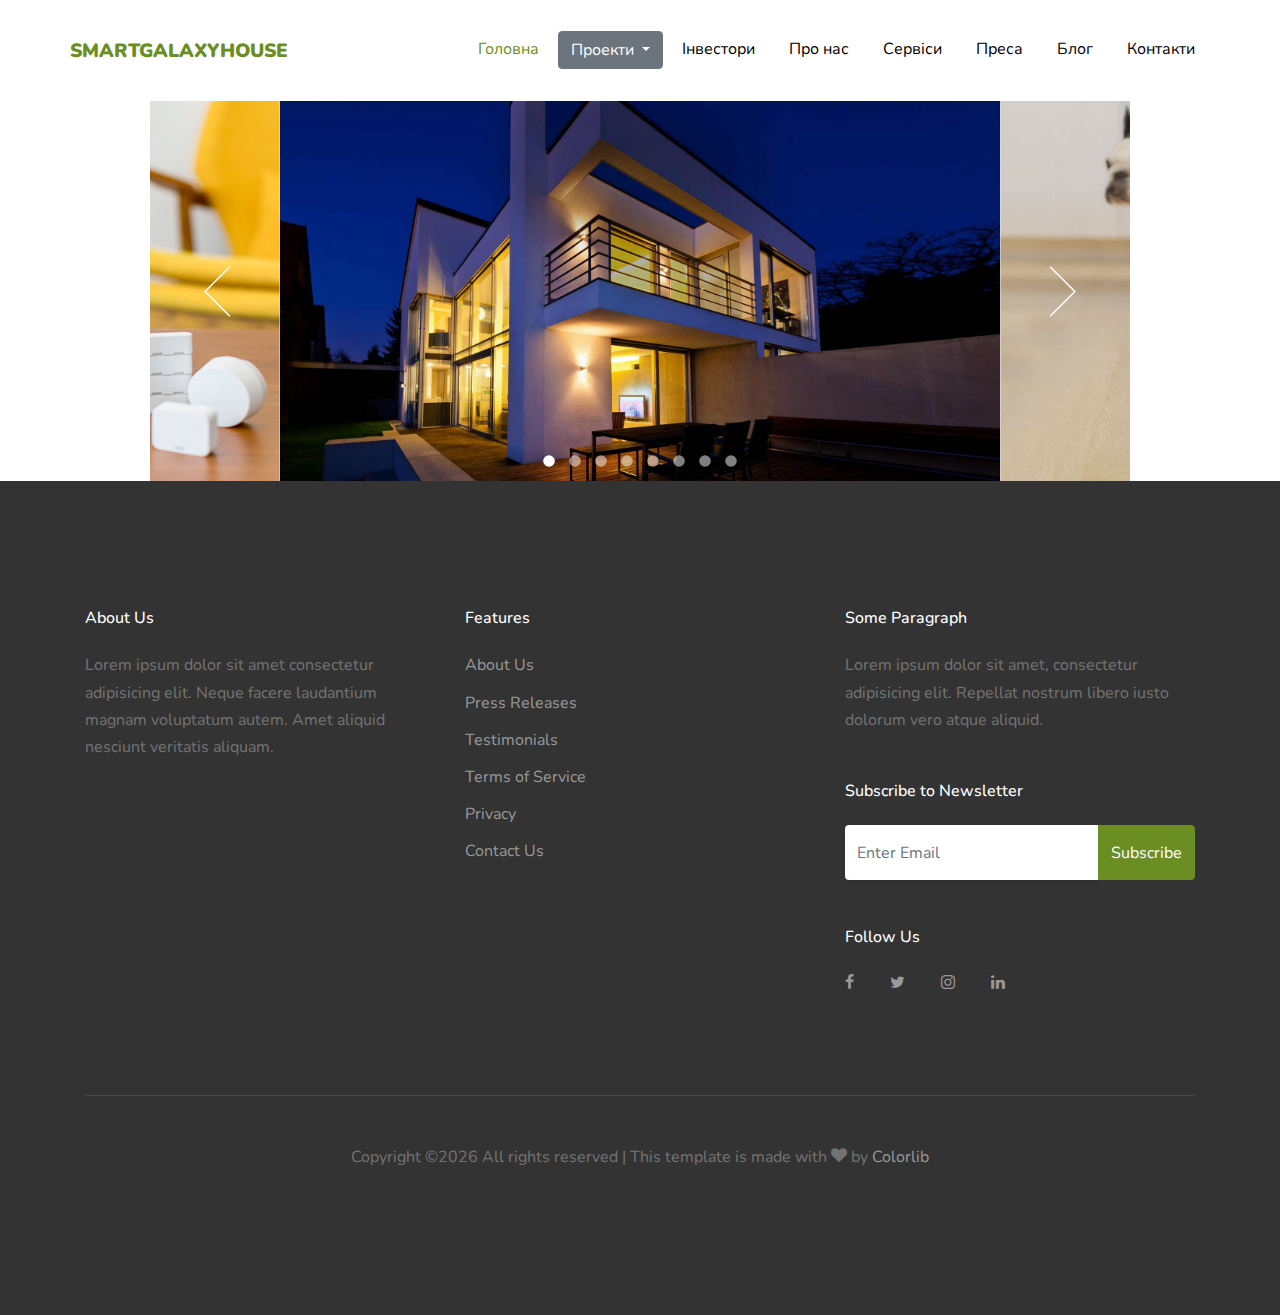
<file: game_of_light.html>
<!DOCTYPE html>
<html lang="en">
  <head>
    <title>SmartGalaxyHouse</title>
    <meta charset="utf-8">
    <meta name="viewport" content="width=device-width, initial-scale=1, shrink-to-fit=no">

    <link href="https://fonts.googleapis.com/css?family=Nunito:300,400,700" rel="stylesheet">

    <link rel="stylesheet" href="fonts/icomoon/style.css">

    <link rel="stylesheet" href="css/bootstrap.min.css">
    <link rel="stylesheet" href="css/magnific-popup.css">
    <link rel="stylesheet" href="css/jquery-ui.css">
    <link rel="stylesheet" href="css/owl.carousel.min.css">
    <link rel="stylesheet" href="css/owl.theme.default.min.css">

    <link rel="stylesheet" href="css/bootstrap-datepicker.css">

    <link rel="stylesheet" href="fonts/flaticon/font/flaticon.css">

    <link rel="stylesheet" href="css/aos.css">

    <link rel="stylesheet" href="css/style.css">

  </head>
  <body data-spy="scroll" data-target=".site-navbar-target" data-offset="300">

  <div class="site-wrap"  id="home-section">

    <div class="site-mobile-menu site-navbar-target">
      <div class="site-mobile-menu-header">
        <div class="site-mobile-menu-close mt-3">
          <span class="icon-close2 js-menu-toggle"></span>
        </div>
      </div>
      <div class="site-mobile-menu-body"></div>
    </div>


    <header class="site-navbar js-sticky-header site-navbar-target" role="banner">

      <div class="container">
        <div class="row align-items-center position-relative">


            <div class="site-logo">
              <a href="index.html" class="text-black"><span class="text-primary">SmartGalaxyHouse</a>
            </div>

              <nav class="site-navigation text-center ml-auto" role="navigation">

                <ul class="site-menu main-menu js-clone-nav ml-auto d-none d-lg-block">
                  <li><a href="#home-section" class="nav-link">Головна</a></li>
                  <li>
                      <div class="dropdown">
                          <button class="btn btn-secondary dropdown-toggle btn-default" type="button" id="dropdownMenuButton" data-toggle="dropdown">
                            Проекти
                          </button>
                          <div class="dropdown-menu" aria-labelledby="dropdownMenuButton">
                            <a class="dropdown-item" href="./green_house.html">Green House</a>
                            <a class="dropdown-item" href="./game_of_light.html">Game of Light</a>
                          </div>
                        </div>
                    
                  </li>
                  <li><a href="#investors-section" class="nav-link">Інвестори</a></li>
                  <li><a href="#about-section" class="nav-link">Про нас</a></li>
                  <li><a href="#services-section" class="nav-link">Сервіси</a></li>
                  <li><a href="#press-section" class="nav-link">Преса</a></li>


                  <li><a href="#blog-section" class="nav-link">Блог</a></li>
                  <li><a href="#contact-section" class="nav-link">Контакти</a></li>
                </ul>
              </nav>



          <div class="toggle-button d-inline-block d-lg-none"><a href="#" class="site-menu-toggle py-5 js-menu-toggle text-black"><span class="icon-menu h3"></span></a></div>

        </div>
      </div>

    </header>

    <!-- #region Jssor Slider Begin -->
<!-- Generator: Jssor Slider Maker -->
<!-- Source: https://www.jssor.com -->
<!-- This is deep minimized code which works independently. -->
<script type="text/javascript">
!function(g,i,m,f,d,k,e){new(function(){});var c={C:m.PI,D:m.max,s:m.min,rb:m.ceil,Y:m.floor,pb:m.abs,qb:m.sin,hc:m.cos,gd:m.tan,Re:m.atan,lc:m.sqrt,o:m.pow,G:m.round},h={Pe:function(a){return-c.hc(a*c.C)/2+.5},ac:function(a){return a},Ne:function(a){return a*a},Sd:function(a){return-a*(a-2)},jf:function(a){return(a*=2)<1?1/2*a*a:-1/2*(--a*(a-2)-1)},mf:function(a){return a*a*a},If:function(a){return(a-=1)*a*a+1},Hf:function(a){return(a*=2)<1?1/2*a*a*a:1/2*((a-=2)*a*a+2)},Gf:function(a){return a*a*a*a},Ff:function(a){return-((a-=1)*a*a*a-1)},Ef:function(a){return(a*=2)<1?1/2*a*a*a*a:-1/2*((a-=2)*a*a*a-2)},yf:function(a){return a*a*a*a*a},lg:function(a){return(a-=1)*a*a*a*a+1},gf:function(a){return(a*=2)<1?1/2*a*a*a*a*a:1/2*((a-=2)*a*a*a*a+2)},nf:function(a){return 1-c.hc(c.C/2*a)},of:function(a){return c.qb(c.C/2*a)},pf:function(a){return-1/2*(c.hc(c.C*a)-1)},qf:function(a){return a==0?0:c.o(2,10*(a-1))},rf:function(a){return a==1?1:-c.o(2,-10*a)+1},sf:function(a){return a==0||a==1?a:(a*=2)<1?1/2*c.o(2,10*(a-1)):1/2*(-c.o(2,-10*--a)+2)},tf:function(a){return-(c.lc(1-a*a)-1)},uf:function(a){return c.lc(1-(a-=1)*a)},vf:function(a){return(a*=2)<1?-1/2*(c.lc(1-a*a)-1):1/2*(c.lc(1-(a-=2)*a)+1)},wf:function(a){if(!a||a==1)return a;var b=.3,d=.075;return-(c.o(2,10*(a-=1))*c.qb((a-d)*2*c.C/b))},Jf:function(a){if(!a||a==1)return a;var b=.3,d=.075;return c.o(2,-10*a)*c.qb((a-d)*2*c.C/b)+1},zf:function(a){if(!a||a==1)return a;var b=.45,d=.1125;return(a*=2)<1?-.5*c.o(2,10*(a-=1))*c.qb((a-d)*2*c.C/b):c.o(2,-10*(a-=1))*c.qb((a-d)*2*c.C/b)*.5+1},Af:function(a){var b=1.70158;return a*a*((b+1)*a-b)},Bf:function(a){var b=1.70158;return(a-=1)*a*((b+1)*a+b)+1},Cf:function(a){var b=1.70158;return(a*=2)<1?1/2*a*a*(((b*=1.525)+1)*a-b):1/2*((a-=2)*a*(((b*=1.525)+1)*a+b)+2)},ld:function(a){return 1-h.ad(1-a)},ad:function(a){return a<1/2.75?7.5625*a*a:a<2/2.75?7.5625*(a-=1.5/2.75)*a+.75:a<2.5/2.75?7.5625*(a-=2.25/2.75)*a+.9375:7.5625*(a-=2.625/2.75)*a+.984375},Df:function(a){return a<1/2?h.ld(a*2)*.5:h.ad(a*2-1)*.5+.5},lf:c.rb,kf:c.Y};var b=new function(){var j=this,vb=/\S+/g,G=1,pb=2,sb=3,rb=4,Z=5,H,r=0,n=0,B=0,A=navigator,fb=A.appName,p=A.userAgent,q=parseFloat;function Eb(){if(!H){H={Qc:"ontouchstart"in g||"createTouch"in i};var a;if(A.pointerEnabled||(a=A.msPointerEnabled))H.Wd=a?"msTouchAction":"touchAction"}return H}function u(h){if(!r){r=-1;if(fb=="Microsoft Internet Explorer"&&!!g.attachEvent&&!!g.ActiveXObject){var e=p.indexOf("MSIE");r=G;n=q(p.substring(e+5,p.indexOf(";",e)));/*@cc_on@*/}else if(fb=="Netscape"&&!!g.addEventListener){var d=p.indexOf("Firefox"),b=p.indexOf("Safari"),f=p.indexOf("Chrome"),c=p.indexOf("AppleWebKit");if(d>=0){r=pb;n=q(p.substring(d+8))}else if(b>=0){var i=p.substring(0,b).lastIndexOf("/");r=f>=0?rb:sb;n=q(p.substring(i+1,b))}else{var a=/Trident\/.*rv:([0-9]{1,}[\.0-9]{0,})/i.exec(p);if(a){r=G;n=q(a[1])}}if(c>=0)B=q(p.substring(c+12))}else{var a=/(opera)(?:.*version|)[ \/]([\w.]+)/i.exec(p);if(a){r=Z;n=q(a[2])}}}return h==r}function v(){return u(G)}function qb(){return u(sb)}function ub(){return u(Z)}function mb(){return qb()&&B>534&&B<535}function I(){u();return B>537||n>42||r==G&&n>=11}function nb(a){var b,c;return function(g){if(!b){b=d;var f=a.substr(0,1).toUpperCase()+a.substr(1);l([a].concat(["WebKit","ms","Moz","O","webkit"]),function(h,d){var b=a;if(d)b=h+f;if(g.style[b]!=e)return c=b})}return c}}function lb(b){var a;return function(c){a=a||nb(b)(c)||b;return a}}var L=lb("transform");function eb(a){return{}.toString.call(a)}var bb={};l(["Boolean","Number","String","Function","Array","Date","RegExp","Object"],function(a){bb["[object "+a+"]"]=a.toLowerCase()});function l(b,d){var a,c;if(eb(b)=="[object Array]"){for(a=0;a<b.length;a++)if(c=d(b[a],a,b))return c}else for(a in b)if(c=d(b[a],a,b))return c}function F(a){return a==f?String(a):bb[eb(a)]||"object"}function cb(a){for(var b in a)return d}function C(a){try{return F(a)=="object"&&!a.nodeType&&a!=a.window&&(!a.constructor||{}.hasOwnProperty.call(a.constructor.prototype,"isPrototypeOf"))}catch(b){}}function jb(b,a){setTimeout(b,a||0)}function ab(b,d,c){var a=!b||b=="inherit"?"":b;l(d,function(c){var b=c.exec(a);if(b){var d=a.substr(0,b.index),e=a.substr(b.index+b[0].length+1,a.length-1);a=d+e}});a&&(c+=(!a.indexOf(" ")?"":" ")+a);return c}function gb(a,b){if(a===e)a=b;return a}j.Sc=Eb;j.Rd=v;j.xg=qb;j.ug=I;nb("transform");j.Xc=function(){return n};j.Ub=jb;j.I=gb;j.X=function(a,b){b.call(a);return z({},a)};function U(a){a.constructor===U.caller&&a.p&&a.p.apply(a,U.caller.arguments)}j.p=U;j.Fb=function(a){if(j.pg(a))a=i.getElementById(a);return a};function t(a){return a||g.event}j.sg=t;j.Gb=function(b){b=t(b);var a=b.target||b.srcElement||i;if(a.nodeType==3)a=j.cd(a);return a};j.Vd=function(a){a=t(a);return a.relatedTarget||a.toElement};j.hd=function(a){a=t(a);return a.which||([0,1,3,0,2])[a.button]||a.charCode||a.keyCode};j.Lc=function(a){a=t(a);return{x:a.clientX||0,y:a.clientY||0}};j.tg=function(b,a){return b.x>=a.x&&b.x<=a.x+a.w&&b.y>=a.y&&b.y<=a.y+a.h};j.ae=function(c,e){var a=b.mg(e),d=b.Lc(c);return j.tg(d,a)};function w(c,d,a){if(a!==e)c.style[d]=a==e?"":a;else{var b=c.currentStyle||c.style;a=b[d];if(a==""&&g.getComputedStyle){b=c.ownerDocument.defaultView.getComputedStyle(c,f);b&&(a=b.getPropertyValue(d)||b[d])}return a}}function X(b,c,a,d){if(a===e){a=q(w(b,c));isNaN(a)&&(a=f);return a}if(a==f)a="";else d&&(a+="px");w(b,c,a)}function m(c,a){var d=a?X:w,b;if(a&4)b=lb(c);return function(e,f){return d(e,b?b(e):c,f,a&2)}}function zb(a){return q(a.style.opacity||"1")}function Bb(b,a){b.style.opacity=a==1||a==f?"":c.G(a*100)/100}var N={Z:["rotate"],kb:["rotateX"],cb:["rotateY"],dc:["skewX"],cc:["skewY"]};if(!I())N=z(N,{U:["scaleX",2],T:["scaleY",2],db:["translateZ",1]});function M(c,a){var b="";if(a){if(v()&&n&&n<10){delete a.kb;delete a.cb;delete a.db}l(a,function(d,c){var a=N[c];if(a){var e=a[1]||0;if(O[c]!=d)b+=" "+a[0]+"("+d+(["deg","px",""])[e]+")"}});if(I()){if(a.sb||a.Eb||a.db!=e)b+=" translate3d("+(a.sb||0)+"px,"+(a.Eb||0)+"px,"+(a.db||0)+"px)";if(a.U==e)a.U=1;if(a.T==e)a.T=1;if(a.U!=1||a.T!=1)b+=" scale3d("+a.U+", "+a.T+", 1)"}}c.style[L(c)]=b}j.yg=m("transformOrigin",4);j.Bg=m("backfaceVisibility",4);j.jc=m("transformStyle",4);j.Cg=m("perspective",6);j.rg=m("perspectiveOrigin",4);j.Nd=function(b,a){if(v()&&n<9)b.style.zoom=a==1?"":a;else{var c=L(b),f=a==1?"":"scale("+a+")",e=b.style[c],g=new RegExp(/[\s]*scale\(.*?\)/g),d=ab(e,[g],f);b.style[c]=d}};j.eb=function(a,d,b,c){a=j.Fb(a);if(a.addEventListener){d=="mousewheel"&&a.addEventListener("DOMMouseScroll",b,c);a.addEventListener(d,b,c)}else if(a.attachEvent){a.attachEvent("on"+d,b);c&&a.setCapture&&a.setCapture()}};j.Cb=function(a,c,d,b){a=j.Fb(a);if(a.removeEventListener){c=="mousewheel"&&a.removeEventListener("DOMMouseScroll",d,b);a.removeEventListener(c,d,b)}else if(a.detachEvent){a.detachEvent("on"+c,d);b&&a.releaseCapture&&a.releaseCapture()}};j.Ab=function(a){a=t(a);a.preventDefault&&a.preventDefault();a.cancel=d;a.returnValue=k};j.Mf=function(a){a=t(a);a.stopPropagation&&a.stopPropagation();a.cancelBubble=d};j.ab=function(d,c){var a=[].slice.call(arguments,2),b=function(){var b=a.concat([].slice.call(arguments,0));return c.apply(d,b)};return b};j.Nf=function(a,b){if(b==e)return a.textContent||a.innerText;var c=i.createTextNode(b);j.Wb(a);a.appendChild(c)};j.mg=function(b){var a=b.getBoundingClientRect();return{x:a.left,y:a.top,w:a.right-a.left,h:a.bottom-a.top}};j.Ib=function(d,c){for(var b=[],a=d.firstChild;a;a=a.nextSibling)(c||a.nodeType==1)&&b.push(a);return b};function db(a,c,e,b){b=b||"u";for(a=a?a.firstChild:f;a;a=a.nextSibling)if(a.nodeType==1){if(D(a,b)==c)return a;if(!e){var d=db(a,c,e,b);if(d)return d}}}j.ge=db;function S(a,d,g,b){b=b||"u";var c=[];for(a=a?a.firstChild:f;a;a=a.nextSibling)if(a.nodeType==1){D(a,b)==d&&c.push(a);if(!g){var e=S(a,d,g,b);if(e.length)c=c.concat(e)}}return c}j.Uf=function(b,a){return b.getElementsByTagName(a)};j.bb=function(a,f,d,g){d=d||"u";var e;do{if(a.nodeType==1){var c;d&&(c=D(a,d));if(c&&c==gb(f,c)||g==a.tagName){e=a;break}}a=b.cd(a)}while(a&&a!=i.body);return e};j.Vf=function(a){return W(["INPUT","TEXTAREA","SELECT"])[a.tagName]};function z(){var f=arguments,d,c,b,a,h=1&f[0],g=1+h;d=f[g-1]||{};for(;g<f.length;g++)if(c=f[g])for(b in c){a=c[b];if(a!==e){a=c[b];var i=d[b];d[b]=h&&(C(i)||C(a))?z(h,{},i,a):a}}return d}j.jb=z;function V(f,g){var d={},c,a,b;for(c in f){a=f[c];b=g[c];if(a!==b){var e;if(C(a)&&C(b)){a=V(a,b);e=!cb(a)}!e&&(d[c]=a)}}return d}j.Fd=function(a){return F(a)=="function"};j.Xf=function(a){return F(a)=="array"};j.pg=function(a){return F(a)=="string"};j.Ec=function(a){return!isNaN(q(a))&&isFinite(a)};j.f=l;j.af=C;function Q(a){return i.createElement(a)}j.xc=function(){return Q("DIV")};j.jg=function(){return Q("SPAN")};j.Le=function(){};function E(b,c,a){if(a==e)return b.getAttribute(c);b.setAttribute(c,a)}function D(a,b){return E(a,b)||E(a,"data-"+b)}j.k=E;j.N=D;j.l=function(d,b,c){var a=j.bg(D(d,b));if(isNaN(a))a=c;return a};function x(b,a){return E(b,"class",a)||""}function W(b){var a={};l(b,function(b){if(b!=e)a[b]=b});return a}function kb(b,a){return b.match(a||vb)}function P(b,a){return W(kb(b||"",a))}j.kd=W;j.dg=kb;j.eg=function(a){a&&(a=a.toLowerCase());return a};function Y(b,c){var a="";l(c,function(c){a&&(a+=b);a+=c});return a}function J(a,c,b){x(a,Y(" ",z(V(P(x(a)),P(c)),P(b))))}j.cd=function(a){return a.parentNode};j.Mb=function(a){j.mb(a,"none")};j.Pb=function(a,b){j.mb(a,b?"none":"")};j.gg=function(b,a){b.removeAttribute(a)};j.hg=function(d,a){if(a)d.style.clip="rect("+c.G(a.g||a.A||0)+"px "+c.G(a.u)+"px "+c.G(a.q)+"px "+c.G(a.i||a.H||0)+"px)";else if(a!==e){var h=d.style.cssText,g=[new RegExp(/[\s]*clip: rect\(.*?\)[;]?/i),new RegExp(/[\s]*cliptop: .*?[;]?/i),new RegExp(/[\s]*clipright: .*?[;]?/i),new RegExp(/[\s]*clipbottom: .*?[;]?/i),new RegExp(/[\s]*clipleft: .*?[;]?/i)],f=ab(h,g,"");b.Bd(d,f)}};j.ig=function(b,a){if(a)b.style.backgroundColor="rgba("+c.G(a.Cd)+","+c.G(a.Dd)+","+c.G(a.Ed)+","+a.
Q+")"};j.Nb=function(){return+new Date};j.V=function(b,a){b.appendChild(a)};j.nb=function(b,a,c){(c||a.parentNode).insertBefore(b,a)};j.Rb=function(b,a){a=a||b.parentNode;a&&a.removeChild(b)};j.Te=function(a,b){l(a,function(a){j.Rb(a,b)})};j.Wb=function(a){j.Te(j.Ib(a,d),a)};function hb(){l([].slice.call(arguments,0),function(a){if(j.Xf(a))hb.apply(f,a);else a&&a.n()})}j.n=hb;j.fd=function(a,b){var c=j.cd(a);if(b&1){j.O(a,(j.F(c)-j.F(a))/2);j.Td(a,f)}if(b&2){j.M(a,(j.B(c)-j.B(a))/2);j.td(a,f)}};var R={g:f,u:f,q:f,i:f,R:f,S:f};j.Ee=function(a){var b=j.xc();s(b,{ud:"block",yb:j.tb(a),g:0,i:0,R:0,S:0});var d=j.md(a,R);j.nb(b,a);j.V(b,a);var e=j.md(a,R),c={};l(d,function(b,a){if(b==e[a])c[a]=b});s(b,R);s(b,c);s(a,{g:0,i:0});return c};j.ye=function(b,a){return parseInt(b,a||10)};j.bg=q;j.Pd=function(b,a){var c=i.body;while(a&&b!==a&&c!==a)a=a.parentNode;return b===a};function T(d,c,b){var a=d.cloneNode(!c);!b&&j.gg(a,"id");return a}j.gc=T;j.ub=function(e,f){var a=new Image;function b(e,d){j.Cb(a,"load",b);j.Cb(a,"abort",c);j.Cb(a,"error",c);f&&f(a,d)}function c(a){b(a,d)}if(ub()&&n<11.6||!e)b(!e);else{j.eb(a,"load",b);j.eb(a,"abort",c);j.eb(a,"error",c);a.src=e}};j.we=function(e,a,d){var b=1;function c(c){b--;if(a&&c&&c.src==a.src)a=c;!b&&d&&d(a)}l(e,function(a){if(a.src){b++;j.ub(a.src,c)}});c()};j.ve=function(a,g,i,h){if(h)a=T(a);var c=S(a,g);if(!c.length)c=b.Uf(a,g);for(var f=c.length-1;f>-1;f--){var d=c[f],e=T(i);x(e,x(d));b.Bd(e,d.style.cssText);b.nb(e,d);b.Rb(d)}return a};function Cb(){var a=this;b.X(a,o);var d,q="",s=["av","pv","ds","dn"],f=[],r,n=0,k=0,h=0;function m(){J(d,r,(f[h||k&2||k]||"")+" "+(f[n]||""));j.kc(d,h?"none":"")}function c(){n=0;a.L(g,"mouseup",c);a.L(i,"mouseup",c);a.L(i,"touchend",c);a.L(i,"touchcancel",c);a.L(g,"blur",c);m()}function p(b){if(h)j.Ab(b);else{n=4;m();a.a(g,"mouseup",c);a.a(i,"mouseup",c);a.a(i,"touchend",c);a.a(i,"touchcancel",c);a.a(g,"blur",c)}}a.re=function(a){if(a===e)return k;k=a&2||a&1;m()};a.Bc=function(a){if(a===e)return!h;h=a?0:3;m()};a.p=function(e){a.P=d=j.Fb(e);E(d,"data-jssor-button","1");var c=b.dg(x(d));if(c)q=c.shift();l(s,function(a){f.push(q+a)});r=Y(" ",f);f.unshift("");a.a(d,"mousedown",p);a.a(d,"touchstart",p)};b.p(a)}j.zc=function(a){return new Cb(a)};j.E=w;m("backgroundColor");j.Nc=m("overflow");j.kc=m("pointerEvents");j.M=m("top",2);j.Td=m("right",2);j.td=m("bottom",2);j.O=m("left",2);j.F=m("width",2);j.B=m("height",2);m("marginLeft",2);m("marginTop",2);j.tb=m("position");j.mb=m("display");j.J=m("zIndex",1);j.Fe=function(b,a,c){if(a!==e)Bb(b,a,c);else return zb(b)};j.Bd=function(a,b){if(b!=e)a.style.cssText=b;else return a.style.cssText};j.Ge=function(b,a){if(a===e){a=w(b,"backgroundImage")||"";var c=/\burl\s*\(\s*["']?([^"'\r\n,]+)["']?\s*\)/gi.exec(a)||[];return c[1]}w(b,"backgroundImage",a?"url('"+a+"')":"")};var K;j.Ie=K={Q:j.Fe,g:j.M,u:j.Td,q:j.td,i:j.O,R:j.F,S:j.B,yb:j.tb,ud:j.mb,Db:j.J};j.md=function(c,b){var a={};l(b,function(d,b){if(K[b])a[b]=K[b](c)});return a};function s(b,h){var a=I(),d=mb(),g=L(b);function c(l,a){a=a||{};var h=a.db||0,i=(a.kb||0)%360,j=(a.cb||0)%360,k=(a.Z||0)%360,c=a.U,d=a.T,f=a.Lg;if(c==e)c=1;if(d==e)d=1;if(f==e)f=1;var b=new yb(a.sb,a.Eb,h);b.Fc(c,d,f);b.pe(a.dc,a.cc);b.kb(i);b.cb(j);b.Ke(k);b.ic(a.H,a.A);l.style[g]=b.ne()}s=function(g,b){b=b||{};var i=b.H,k=b.A,h;l(K,function(a,c){h=b[c];h!==e&&a(g,h)});j.hg(g,b.c);j.ig(g,b.ob);if(!a){i!=e&&j.O(g,(b.Xd||0)+i);k!=e&&j.M(g,(b.Ld||0)+k)}if(b.Ce)if(d)jb(j.ab(f,M,g,b));else if(a)c(g,b);else M(g,b)};j.W=s;s(b,h)}j.W=s;function yb(j,k,n){var d=this,b=[1,0,0,0,0,1,0,0,0,0,1,0,j||0,k||0,n||0,1],i=c.qb,h=c.hc,l=c.gd;function g(a){return a*c.C/180}function m(c,e,l,m,o,r,t,u,w,z,A,C,E,b,f,k,a,g,i,n,p,q,s,v,x,y,B,D,F,d,h,j){return[c*a+e*p+l*x+m*F,c*g+e*q+l*y+m*d,c*i+e*s+l*B+m*h,c*n+e*v+l*D+m*j,o*a+r*p+t*x+u*F,o*g+r*q+t*y+u*d,o*i+r*s+t*B+u*h,o*n+r*v+t*D+u*j,w*a+z*p+A*x+C*F,w*g+z*q+A*y+C*d,w*i+z*s+A*B+C*h,w*n+z*v+A*D+C*j,E*a+b*p+f*x+k*F,E*g+b*q+f*y+k*d,E*i+b*s+f*B+k*h,E*n+b*v+f*D+k*j]}function e(c,a){return m.apply(f,(a||b).concat(c))}d.Fc=function(a,c,d){if(a!=1||c!=1||d!=1)b=e([a,0,0,0,0,c,0,0,0,0,d,0,0,0,0,1])};d.ic=function(a,c,d){b[12]+=a||0;b[13]+=c||0;b[14]+=d||0};d.kb=function(c){if(c){a=g(c);var d=h(a),f=i(a);b=e([1,0,0,0,0,d,f,0,0,-f,d,0,0,0,0,1])}};d.cb=function(c){if(c){a=g(c);var d=h(a),f=i(a);b=e([d,0,-f,0,0,1,0,0,f,0,d,0,0,0,0,1])}};d.Ke=function(c){if(c){a=g(c);var d=h(a),f=i(a);b=e([d,f,0,0,-f,d,0,0,0,0,1,0,0,0,0,1])}};d.pe=function(a,c){if(a||c){j=g(a);k=g(c);b=e([1,l(k),0,0,l(j),1,0,0,0,0,1,0,0,0,0,1])}};d.ne=function(){return"matrix3d("+b.join(",")+")"}}var O={Xd:0,Ld:0,H:0,A:0,zb:1,U:1,T:1,Z:0,kb:0,cb:0,sb:0,Eb:0,db:0,dc:0,cc:0};j.ce=function(c,d){var a=c||{};if(c)if(b.Fd(c))a={I:a};else if(b.Fd(c.c))a.c={I:c.c};a.I=a.I||d;if(a.c)a.c.I=a.c.I||d;if(a.ob)a.ob.I=a.ob.I||d;return a};function ib(c,a){var b={};l(c,function(c,d){var f=c;if(a[d]!=e)if(j.Ec(c))f=c+a[d];else f=ib(c,a[d]);b[d]=f});return b}j.De=ib;j.ue=function(o,j,s,t,E,F,p){var a=j;if(o){a={};for(var i in j){var G=F[i]||1,B=E[i]||[0,1],g=(s-B[0])/B[1];g=c.s(c.D(g,0),1);g=g*G;var y=c.Y(g);if(g!=y)g-=y;var k=t.I||h.ac,m,C=o[i],r=j[i];if(b.Ec(r)){k=t[i]||k;var D=k(g);m=C+r*D}else{m=z({bc:{}},o[i]);var A=t[i]||{};l(r.bc||r,function(d,a){k=A[a]||A.I||k;var c=k(g),b=d*c;m.bc[a]=b;m[a]+=b})}a[i]=m}var x=l(j,function(b,a){return O[a]!=e});x&&l(O,function(c,b){if(a[b]==e&&o[b]!==e)a[b]=o[b]});if(x){if(a.zb)a.U=a.T=a.zb;a.xb=p.xb;a.Kb=p.Kb;if(v()&&n>=11&&(j.H||j.A)&&s!=0&&s!=1)a.Z=a.Z||1e-8;a.Ce=d}}if(j.c&&p.ic){var q=a.c.bc,w=(q.g||0)+(q.q||0),u=(q.i||0)+(q.u||0);a.i=(a.i||0)+u;a.g=(a.g||0)+w;a.c.i-=u;a.c.u-=u;a.c.g-=w;a.c.q-=w}if(a.c&&!a.c.g&&!a.c.i&&!a.c.A&&!a.c.H&&a.c.u==p.xb&&a.c.q==p.Kb)a.c=f;return a}};function o(){var a=this,f,e=[],c=[];function k(a,b){e.push({wb:a,vb:b})}function j(a,c){b.f(e,function(b,d){b.wb==a&&b.vb===c&&e.splice(d,1)})}function i(){e=[]}function h(){b.f(c,function(a){b.Cb(a.dd,a.wb,a.vb,a.ed)});c=[]}a.Pc=function(){return f};a.a=function(e,a,d,f){b.eb(e,a,d,f);c.push({dd:e,wb:a,vb:d,ed:f})};a.L=function(e,a,d,f){b.f(c,function(g,h){if(g.dd===e&&g.wb==a&&g.vb===d&&g.ed==f){b.Cb(e,a,d,f);c.splice(h,1)}})};a.pd=h;a.Rc=a.addEventListener=k;a.removeEventListener=j;a.j=function(a){var c=[].slice.call(arguments,1);b.f(e,function(b){b.wb==a&&b.vb.apply(g,c)})};a.n=function(){if(!f){f=d;h();i()}}}var l=function(C,D,i,m,R,Q){C=C||0;var a=this,p,n,o,s,F=0,O=1,L,M,K,G,B=0,j=0,r=0,A,l,f,h,q,z,u=[],y,I=k,J,H=k;function T(a){f+=a;h+=a;l+=a;j+=a;r+=a;B+=a}function x(C){var k=C;if(q)if(!z&&(k>=h||k<f)||z&&k>=f)k=((k-f)%q+q)%q+f;if(!A||s||j!=k){var g=c.s(k,h);g=c.D(g,f);if(i.Tc)g=h-g+f;if(!A||s||g!=r){if(Q){var x=(g-l)/(D||1),o=b.ue(R,Q,x,L,K,M,i);if(y)b.f(o,function(b,a){y[a]&&y[a](m,b)});else b.W(m,o);var n;if(J){var p=g>f&&g<h;if(p!=H)n=H=p}if(!n&&o.Q!=e){var t=o.Q<.001;if(t!=I)n=I=t}if(n!=e){n&&b.kc(m,"none");!n&&b.kc(m,b.k(m,"data-events"))}}var w=r,v=r=g;b.f(u,function(b,c){var a=!A&&z||k<=j?u[u.length-c-1]:b;a.v(g-B)});j=k;A=d;a.Uc(w-l,v-l);a.Jb(w,v)}}}function E(a,b,d){b&&a.Sb(h);if(!d){f=c.s(f,a.Xb()+B);h=c.D(h,a.ib()+B)}u.push(a)}var v=g.requestAnimationFrame||g.webkitRequestAnimationFrame||g.mozRequestAnimationFrame||g.msRequestAnimationFrame;if(b.xg()&&b.Xc()<7||!v)v=function(a){b.Ub(a,i.rd)};function N(){if(p){var d=b.Nb(),e=c.s(d-F,i.sd),a=j+e*o*O;F=d;if(a*o>=n*o)a=n;x(a);if(!s&&a*o>=n*o)P(G);else v(N)}}function w(e,g,i){if(!p){p=d;s=i;G=g;e=c.D(e,f);e=c.s(e,h);n=e;o=n<j?-1:1;a.Wc();F=b.Nb();v(N)}}function P(b){if(p){s=p=G=k;a.Yc();b&&b()}}a.wd=function(a,b,c){w(a?j+a:h,b,c)};a.mc=w;a.se=function(a,b){w(h,a,b)};a.z=P;a.yd=function(){return j};a.zd=function(){return n};a.m=function(){return r};a.v=x;a.Je=function(){x(h,d)};a.Zc=function(){return p};a.nd=function(a){O=a};a.Sb=T;a.K=function(a,b){E(a,0,b)};a.pc=function(a){E(a,1)};a.Mc=function(a){h+=a};a.Xb=function(){return f};a.ib=function(){return h};a.Jb=a.Wc=a.Yc=a.Uc=b.Le;a.Vc=b.Nb();i=b.jb({rd:16,sd:50},i);m&&(J=b.k(m,"data-inactive"));q=i.fc;z=i.xe;y=i.Ae;f=l=C;h=C+D;M=i.G||{};K=i.Be||{};L=b.ce(i.fb)};var n={oe:"data-scale",Hb:"data-autocenter",uc:"data-nofreeze",Md:"data-nodrag"},q=new function(){var a=this;a.tc=function(c,a,e,d){(d||!b.k(c,a))&&b.k(c,a,e)};a.qc=function(a){var c=b.l(a,n.Hb);b.fd(a,c)}};new(function(){});var r={yc:1},t=function(){var a=this,D=b.X(a,o),h,v,C,B,m,l=0,g,s,p,z,A,i,k,u,t,x,j;function y(a){j[a]&&j[a].re(a==l)}function w(b){a.j(r.yc,b*s)}a.Dc=function(a){if(a!=m){var d=l,b=c.Y(a/s);l=b;m=a;y(d);y(b)}};a.Hc=function(a){b.Pb(h,a)};a.Cc=function(I){b.n(j);m=e;a.pd();x=[];j=[];b.Wb(h);v=c.rb(I/s);l=0;var H=u+z,y=t+A,r=c.rb(v/p)-1;C=u+H*(!i?r:p-1);B=t+y*(i?r:p-1);b.F(h,C);b.B(h,B);for(var n=0;n<v;n++){var D=b.jg();b.Nf(D,n+1);var o=b.ve(k,"numbertemplate",D,d);b.tb(o,"absolute");var G=n%(r+1),E=c.Y(n/(r+1)),F=g.Yb&&!i?r-G:G;b.O(o,(!i?F:E)*H);b.M(o,(i?F:E)*y);b.V(h,o);x[n]=o;g.Kc&1&&a.a(o,"click",b.ab(f,w,n));g.Kc&2&&a.a(o,"mouseenter",b.ab(f,w,n));j[n]=b.zc(o)}q.qc(h)};a.p=function(d,c){a.P=h=b.Fb(d);a.bd=g=b.jb({Kd:10,Jd:10,Kc:1},c);k=b.ge(h,"prototype");u=b.F(k);t=b.B(k);b.Rb(k,h);s=g.xd||1;p=g.be||1;z=g.Kd;A=g.Jd;i=g.He&2;g.lb&&q.tc(h,n.Hb,g.lb)};a.n=function(){b.n(j,D)};b.p(a)},u=function(){var a=this,v=b.X(a,o),e,c,g,l,s,k,h,m,j,i;function p(b){a.j(r.yc,b,d)}function u(a){b.Pb(e,a);b.Pb(c,a)}function t(){j.Bc((g.Ob||!l.ke(h))&&k>1);i.Bc((g.Ob||!l.me(h))&&k>1)}a.Dc=function(c,a,b){h=a;!b&&t()};a.Hc=u;a.Cc=function(g){k=g;h=0;if(!s){a.a(e,"click",b.ab(f,p,-m));a.a(c,"click",b.ab(f,p,m));j=b.zc(e);i=b.zc(c);b.k(e,n.uc,1);b.k(c,n.uc,1);s=d}};a.p=function(f,d,h,i){a.bd=g=b.jb({xd:1},h);e=f;c=d;if(g.Yb){e=d;c=f}m=g.xd;l=i;if(g.lb){q.tc(e,n.Hb,g.lb);q.tc(c,n.Hb,g.lb)}q.qc(e);q.qc(c)};a.n=function(){b.n(j,i,v)};b.p(a)};function p(e,d,c){var a=this;b.X(a,o);l.call(a,0,c.Lb);a.nc=0;a.Ic=c.Lb}p.Jc=21;p.ec=24;var v=function(){var a=this,hb=b.X(a,o);l.call(a,0,0);var e,s,gb=[h.ac,h.Pe,h.Ne,h.Sd,h.jf,h.mf,h.If,h.Hf,h.Gf,h.Ff,h.Ef,h.yf,h.lg,h.gf,h.nf,h.of,h.pf,h.qf,h.rf,h.sf,h.tf,h.uf,h.vf,h.wf,h.Jf,h.zf,h.Af,h.Bf,h
.Cf,h.ld,h.ad,h.Df,h.lf,h.kf],P={},S,C,t=new l(0,0),T=[],x=[],E,q=0;function G(d,c){var a={};b.f(d,function(d,f){var e=P[f];if(e){if(b.af(d))d=G(d,c||f=="e");else if(c)if(b.Ec(d))d=gb[d];a[e]=d}});return a}function I(c,f){var e=[],d=b.l(c,"play");if(f&&d){var g=new v(c,s,{fg:d});N.push(g);a.a(g,p.Jc,Z);a.a(g,p.ec,U)}else b.f(b.Ib(c),function(a){e=e.concat(I(a,f+1))});if(!f&&(!j||j&16)||f&&(!d||!(d&16))){var h=S[b.l(c,"t")];h&&e.push({P:c,sc:h})}return e}function O(c,e){var a=T[c];if(a==f){a=T[c]={hb:c,Gc:[],od:[]};var d=0;!b.f(x,function(a,b){d=b;return a.hb>c})&&d++;x.splice(d,0,a)}return a}function db(o,p,g){var a,e;if(C){var k=C[b.l(o,"c")];if(k){a=O(k.r,0);a.Zf=k.e||0}}b.f(p,function(h){var f=b.jb(d,{},G(h)),i=b.ce(f.fb);delete f.fb;if(f.i){f.H=f.i;i.H=i.i;delete f.i}if(f.g){f.A=f.g;i.A=i.g;delete f.g}var m={fb:i,xb:g.R,Kb:g.S},j=new l(h.b,h.d,m,o,g,f);q=c.D(q,h.b+h.d);if(a){if(!e)e=new l(h.b,0);e.K(j)}else{var k=O(h.b,h.b+h.d);k.Gc.push(j)}if(f.ob)g.ob={Cd:0,Dd:0,Ed:0,Q:0};g=b.De(g,f)});if(a&&e){e.Je();var h=e,i,j=e.Xb(),m=e.ib(),n=c.D(m,a.Zf);if(a.hb<m){if(a.hb>j){h=new l(j,a.hb-j);h.K(e,d)}else h=f;i=new l(a.hb,n-j,{fc:n-a.hb,xe:d});i.K(e,d)}h&&a.Gc.push(h);i&&a.od.push(i)}return g}function cb(a){b.f(a,function(d){var a=d.P,f=b.F(a),e=b.B(a),c={i:b.O(a),g:b.M(a),H:0,A:0,Q:1,Db:b.J(a)||0,Z:0,kb:0,cb:0,U:1,T:1,sb:0,Eb:0,db:0,dc:0,cc:0,R:f,S:e,c:{g:0,u:f,q:e,i:0}};c.Xd=c.i;c.Ld=c.g;db(a,d.sc,c)})}function fb(f,e,g){var c=f.b-e;if(c){var b=new l(e,c);b.K(t,d);b.Sb(g);a.K(b)}a.Mc(f.d);return c}function eb(e){var c=t.Xb(),d=0;b.f(e,function(e,f){e=b.jb({d:3e3},e);fb(e,c,d);c=e.b;d+=e.d;if(!f||e.t==2){a.nc=c;a.Ic=c+e.d}})}function B(g,e,d){var f=e.length;if(f>4)for(var j=c.rb(f/4),a=0;a<j;a++){var h=e.slice(a*4,c.s(a*4+4,f)),i=new l(h[0].hb,0);B(i,h,d);g.K(i)}else b.f(e,function(a){b.f(d?a.od:a.Gc,function(a){d&&a.Mc(q-a.ib());g.K(a)})})}var j,F,u=0,g,z,K,J,A,N=[],H=[],r,D,m;function y(a){return a&2||a&4&&b.Sc().Qc}function ab(){if(!A){g&8&&a.a(i,"keydown",Q);if(g&32){a.a(i,"mousedown",w);a.a(i,"touchstart",w)}A=d}}function Y(){a.L(i,"keydown",Q);a.L(i,"mousedown",w);a.L(i,"touchstart",w);A=k}function L(b){if(!r||b){r=d;a.z();b&&u&&a.v(0);a.nd(1);a.se();ab();a.j(p.Jc,a)}}function n(){if(!D&&(r||a.m())){D=d;a.z();a.yd()>a.nc&&a.v(a.nc);a.nd(K||1);a.mc(0)}}function V(){!m&&n()}function M(c){var b=c;if(c<0&&a.m())b=1;if(b!=u){u=b;F&&a.j(p.ec,a,u)}}function Q(a){g&8&&b.hd(a)==27&&n()}function X(a){if(m&&b.Vd(a)!==f){m=k;g&16&&b.Ub(V,160)}}function w(a){g&32&&!b.Pd(e,b.Gb(a))&&n()}function W(a){if(!m){m=d;if(j&1)b.ae(a,e)&&L()}}function bb(i){var h=b.Gb(i),a=b.bb(h,f,f,"A"),c=a&&(b.Vf(a)||a===e||b.Pd(e,a));if(r&&y(g))!c&&n();else if(y(j))!c&&L(d)}function Z(b){var c=b.Wf(),a=H[c];a!==b&&a&&a.Tf();H[c]=b}function U(b,c){a.j(p.ec,b,c)}a.Wf=function(){return J||""};a.Tf=n;a.Wc=function(){M(1)};a.Yc=function(){r=k;D=k;M(-1);!a.m()&&Y()};a.Jb=function(){!m&&z&&a.yd()>a.Ic&&n()};a.p=function(m,i,f){e=m;s=i;j=f.fg;E=f.Sf;S=s.jd;C=s.Hg;var l={g:"y",i:"x",q:"m",u:"t",Z:"r",kb:"rX",cb:"rY",U:"sX",T:"sY",sb:"tX",Eb:"tY",db:"tZ",dc:"kX",cc:"kY",Q:"o",fb:"e",Db:"i",c:"c",ob:"bc",Cd:"re",Dd:"gr",Ed:"bl"};b.f(l,function(b,a){P[b]=a});cb(I(e,0));B(t,x);if(j){a.K(t);E=d;z=b.l(e,"idle");g=b.l(e,"rollback");K=b.l(e,"speed",1);J=b.N(e,"group");(y(j)||y(g))&&a.a(e,"click",bb);if((j&1||z)&&!b.Sc().Qc){a.a(e,"mouseenter",W);a.a(e,"mouseleave",X)}F=b.l(e,"pause")}var k=s.Ig||[],c=k[b.l(e,"b")]||[],h={b:q,d:c.length?0:f.Lb||z||0};c=c.concat([h]);eb(c);a.ib();E&&a.Mc(1e8);q=a.ib();B(a,x,d);a.v(-1);a.v(b.l(e,"initial")||0)};a.n=function(){b.n(hb,N);a.z();a.v(-1)};b.p(a)},j=(g.module||{}).exports=function(){var a=this,xc=b.X(a,o),Kb="data-jssor-slider",Cc="data-jssor-thumb",t,m,R,Hb,cb,tb,Z,M,K,P,Ub,zc=1,qc=1,Gc=1,hc=1,cc={},w,U,Vb,Zb,Yb,Ib,Gb,Fb,gb,E=[],fc,u=-1,jc,q,I,H,L,kb,lb,F,J,hb,S,A,W,jb,Y=[],lc,nc,dc,s,sb,Cb,nb,eb,X,ic,Bb,Mb,Nb,G,ac=0,bb=0,Q=Number.MAX_VALUE,N=Number.MIN_VALUE,C,ib,db,T=1,Sb=0,mb,B,Ab,zb,O,xb,yb,z,V,ob,y,Jb,Xb=b.Sc(),Qb=Xb.Qc,x=[],D,ub,ab,bc,Ac,Ic,vb;function Eb(){return!T&&X&12}function Bc(){return Sb||!T&&X&3}function Db(){return!B&&!Eb()&&!y.Zc()}function Rc(){return!Bc()&&Db()}function Ec(){return A||R}function Kc(){return Ec()&2?lb:kb}function Hc(a,c,d){b.O(a,c);b.M(a,d)}function vc(c,b){var a=Ec(),d=(kb*b+ac)*(a&1),e=(lb*b+ac)*(a&2)/2;Hc(c,d,e)}function sc(b,f){if(B&&!(C&1)){var e=b,d;if(b<N){e=N;d=-1}if(b>Q){e=Q;d=1}if(d){var a=b-e;if(f){a=c.Re(a)*2/c.C;a=c.o(a*d,1.6)}else{a=c.o(a*d,.625);a=c.gd(a*c.C/2)}b=e+a*d}}return b}function Mc(a){return sc(a,d)}function dd(a){return sc(a)}function wb(a,b){if(!(C&1)){var c=a-Q+(b||0),d=N-a+(b||0);if(c>0&&c>d)a=Q;else if(d>0)a=N}return a}function oc(a){return!(C&1)&&a-N<.0001}function mc(a){return!(C&1)&&Q-a<.0001}function pb(a){return!(C&1)&&(a-N<.0001||Q-a<.0001)}function Ob(c,a,d){!vb&&b.f(Y,function(b){b.Dc(c,a,d)})}function uc(b){var a=b,d=pb(b);if(d)a=wb(a);else{b=v(b);a=b}a=c.Y(a);a=c.D(a,0);return a}function ad(a){x[u];fc=u;u=a;jc=x[u]}function Pc(){A=0;var b=z.m(),d=uc(b);Ob(d,b);if(pb(b)||b==c.Y(b)){if(s&2&&(eb>0&&d==q-1||eb<0&&!d))s=0;ad(d);a.j(j.Of,u,fc)}}function ec(a,b){if(q&&(!b||!y.Zc())){y.z();y.wc(a,a)}}function rb(a){if(q){a=v(a);a=wb(a);ec(a)}else Ob(0,0)}function Uc(){var b=j.Id||0,a=ib;j.Id|=a;return W=a&~b}function Qc(){if(W){j.Id&=~ib;W=0}}function Tb(c){var a=b.xc();b.W(a,gb);c&&b.Nc(a,"hidden");return a}function v(b,a){a=a||q||1;return(b%a+a)%a}function wc(c,a,b){s&8&&(s=0);qb(c,Bb,a,b)}function Pb(){b.f(Y,function(a){a.Hc(a.bd.Jg<=T)})}function cd(c){if(!T&&(b.Vd(c)||!b.ae(c,t))){T=1;Pb();if(!B){X&12&&Dc();x[u]&&x[u].oc()}a.j(j.wg)}}function bd(){if(T){T=0;Pb();B||!(X&12)||Fc()}a.j(j.Dg)}function Jc(){b.W(U,gb)}function Rb(b,a){qb(b,a,d)}function qb(g,h,l,p){if(q&&(!B||m.Ud)&&!Eb()&&!isNaN(g)){var f=z.m(),a=g;if(l){a=f+g;if(C&2){if(oc(f)&&g<0)a=Q;if(mc(f)&&g>0)a=N}}if(!(C&1))if(p)a=v(a);else a=wb(a,.5);if(l&&!pb(a))a=c.G(a);var j=(a-f)%q;a=f+j;if(h==e)h=Bb;var b=c.pb(j),i=0;if(b){if(b<1)b=c.o(b,.5);if(b>1){var o=Kc(),n=(R&1?Gb:Fb)/o;b=c.s(b,n*1.5)}i=h*b}vb=d;y.z();vb=k;y.wc(f,a,i)}}function Nc(e,h,o){var l=this,i={g:2,u:1,q:2,i:1},m={g:"top",u:"right",q:"bottom",i:"left"},g,a,f,j,k={};l.P=e;l.Vb=function(q,l,u){var p,s=q,r=l;if(!f){f=b.Ee(e);g=e.parentNode;j={Fc:b.l(e,n.oe,1),lb:b.l(e,n.Hb)};b.f(m,function(c,a){k[a]=b.l(e,"data-scale-"+c,1)});a=e;if(h){a=b.gc(g,d);b.W(a,{g:0,i:0});b.V(a,e);b.V(g,a)}}if(o){p=c.D(q,l);if(h)if(u>=0&&u<1){var w=c.s(q,l);p=c.s(p/w,1/(1-u))*w}}else s=r=p=c.o(K<P?l:q,j.Fc);var x=h?1.001:1,t=p*x;h&&(hc=t);b.Nd(a,t);b.F(g,f.R*s);b.B(g,f.S*r);var v=b.Rd()&&b.Xc()<9?t:1,y=(s-v)*f.R/2,z=(r-v)*f.S/2;b.O(a,y);b.M(a,z);b.f(f,function(d,a){if(i[a]&&d){var e=(i[a]&1)*c.o(q,k[a])*d+(i[a]&2)*c.o(l,k[a])*d/2;b.Ie[a](g,e)}});b.fd(g,j.lb)}}function Yc(){var a=this;l.call(a,0,0,{fc:q});b.f(x,function(b){a.pc(b);b.Sb(G/F)})}function Xc(){var a=this,b=Jb.P;l.call(a,-1,2,{fb:h.ac,Ae:{yb:vc},fc:q,Tc:Cb},b,{yb:1},{yb:-2})}function Zc(){var b=this;l.call(b,-1e8,2e8);b.Jb=function(e,b){if(c.pb(b-e)>1e-5){var g=b,f=b;if(c.Y(b)!=b&&b>e&&(C&1||b>bb))f++;var h=uc(f);Ob(h,g,d);a.j(j.og,v(g),v(e),b,e)}}}function Oc(o,n){var b=this,g,i,e,c,h;l.call(b,-1e8,2e8,{sd:100});b.Wc=function(){mb=d;a.j(j.ng,v(z.m()),V.m())};b.Yc=function(){mb=k;c=k;a.j(j.vg,v(z.m()),V.m());!B&&Pc()};b.Jb=function(f,b){var a=b;if(c)a=h;else if(e){var d=b/e;a=m.Od(d)*(i-g)+g}a=Mc(a);V.v(a)};b.wc=function(a,c,h,f){B=k;e=h||1;g=a;i=c;vb=d;V.v(a);vb=k;b.v(0);b.mc(e,f)};b.qg=function(){c=d;c&&b.wd(f,f,d)};b.zg=function(a){h=a};V=new Zc;V.K(o);Nb&&V.K(n)}function Lc(){var c=this,a=Tb();b.J(a,0);c.P=a;c.Zb=function(){b.Mb(a);b.Wb(a)}}function Wc(w,h){var g=this,ib=b.X(g,o),y,G=0,P,t,F,B,K,i,E=[],V,N,R,n,r,A,S;l.call(g,-J,J+1,{fc:C&1?q:e,Tc:Cb});function L(){y&&y.n();Sb-=G;G=0;y=new cb.gb(t,cb,{Lb:b.l(t,"idle",ic),Sf:!s});y.Rc(p.ec,Y)}function Z(){y.Vc<cb.Vc&&L()}function Y(b,a){G+=a;Sb+=a;if(h==u)!G&&g.oc()}function Q(p,s,o){if(!N){N=d;if(i&&o){var q=b.l(i,"data-expand",0)*2,f=o.width,e=o.height,m=f,l=e;if(f&&e){if(B){if(B&3&&(!(B&4)||f>I||e>H)){var n=k,r=I/H*e/f;if(B&1)n=r>1;else if(B&2)n=r<1;m=n?f*H/e:I;l=n?H:e*I/f}b.F(i,m);b.B(i,l);b.M(i,(H-l)/2);b.O(i,(I-m)/2)}b.Nd(i,c.D((m+q)/m,(l+q)/l))}b.tb(i,"absolute")}a.j(j.Ag,h)}s.de(k);p&&p(g)}function X(f,b,c,e){if(e==A&&u==h&&s&&Db()&&!g.Pc()){var a=v(f);D.le(a,h,b,g,c,H/I);b.Yf();ob.Sb(a-ob.Xb()-1);ob.v(a);ec(a,d)}}function bb(b){if(b==A&&u==h&&Db()&&!g.Pc()){if(!n){var a=f;if(D)if(D.Qb==h)a=D.te();else D.Zb();Z();n=new Vc(w,h,a,y);n.Kf(r)}!n.Zc()&&n.Oc()}}function M(a,d,j){if(a==h){if(a!=d)x[d]&&x[d].Zd();else!j&&n&&n.xf();r&&r.Bc();A=b.Nb();g.ub(b.ab(f,bb,A))}else{var i=c.s(h,a),e=c.D(h,a),l=c.s(e-i,i+q-e),k=J+m.hf-1;(!R||l<=k)&&g.ub()}}function fb(){if(u==h&&n){n.z();r&&r.Lf();r&&r.ff();n.vd()}}function hb(){u==h&&n&&n.z()}function ab(b){!db&&a.j(j.ef,h,b)}g.de=function(a){if(S!=a){S=a;a&&b.V(w,K);!a&&b.Rb(K)}};g.ub=function(e,c){c=c||g;if(E.length&&!N){c.de(d);if(!V){V=d;a.j(j.df,h);b.f(E,function(a){if(!b.k(a,"src")){var c=b.N(a,"src")||b.N(a,"src2")||"";if(c){a.src=c;b.mb(a,b.k(a,"data-display"))}}})}b.we(E,i,b.ab(f,Q,e,c))}else Q(e,c)};g.cf=function(){if(Rc())if(q==1){g.Zd();M(h,h)}else{var a;if(D)a=D.je(q);if(a){A=b.Nb();var c=h+eb,d=x[v(c)];return d.ub(b.ab(f,X,c,d,a,A),g)}else(C||!pb(z.m())||!pb(z.m()+eb))&&Rb(eb)}};g.oc=function(){M(h,h,d)};g.Zd=function(){r&&r.Lf();r&&r.ff();g.Hd();n&&n.bf();n=f;L()};g.Yf=function(){b.Mb(w)};g.Hd=function(){b.Pb(w)};function T(a,k,e){if(b.k(a,Kb))return;if(e){if(!t){t=a;F=Tb(d);var c="background";b.E(F,c+"Color",b.E(t,c+"Color"));b.E(F,c+"Image",b.E(t,c+"Image"));b.E(t,c,f);b.nb(F,t)}b.k(a,"data-events",b.kc(a));b.k(a,"data-display",b.mb(a));b.yg(a,b.N(a,"data-to"));b.Bg(a,b.N(a,"data-bf"));e>1&&b.jc(a,b.k(a,"data-ts"));b.Cg(a,b.l(a,"data-p"));b.rg(a,b.N(a,"po"));if(a.tagName=="IMG"){E.push(a);if(!b.k(a,"src")){R=d;b.Mb(a)}}var g=b.Ge(a);if(g){var h=new Image;b.k(h,"src",g);E.push(h)}e&&b.J(a,(b.J(a)||0)+1)}var
 j=b.Ib(a);b.f(j,function(c){if(e<3&&!i)if(b.N(c,"u")=="image"){i=c;i.border=0;b.W(i,gb);b.W(a,gb);b.E(i,"maxWidth","10000px");b.V(F,i)}T(c,k,e+1)})}g.Uc=function(c,b){var a=J-b;vc(P,a)};g.Qb=h;T(w,d,0);B=b.l(t,"data-fillmode",m.Ze);var O=b.ge(t,"thumb",d);if(O){b.gc(O);b.Mb(O)}b.Pb(w);K=b.gc(U);b.J(K,1e3);g.a(w,"click",ab);L(d);P=w;g.a(a,203,M);g.a(a,28,hb);g.a(a,24,fb);g.n=function(){b.n(ib,y,n)}}function Vc(F,h,q,r){var c=this,E=b.X(c,o),i=0,t=0,g,m,f,e,n,w,v,y=x[h];l.call(c,0,0);function A(){c.Oc()}function C(a){v=a;c.z();c.Oc()}function z(){}c.Oc=function(){if(!B&&!mb&&!v&&u==h&&!c.Pc()){var k=c.m();if(!k)if(g&&!n){n=d;c.vd(d);a.j(j.Ye,h,t,i,t,g,e)}a.j(j.id,h,k,i,m,f,e);if(!Eb()){var l;if(k==e)s&&b.Ub(y.cf,20);else{if(k==f)l=e;else if(!k)l=f;else l=c.zd();(k!=f||!Bc())&&c.mc(l,A)}}}};c.xf=function(){f==e&&f==c.m()&&c.v(m)};c.bf=function(){D&&D.Qb==h&&D.Zb();var b=c.m();b<e&&a.j(j.id,h,-b-1,i,m,f,e)};c.vd=function(a){q&&b.Nc(S,a&&q.sc.Kg?"":"hidden")};c.Uc=function(c,b){if(n&&b>=g){n=k;y.Hd();D.Zb();a.j(j.Xe,h,g,i,t,g,e)}a.j(j.We,h,b,i,m,f,e)};c.Kf=function(a){if(a&&!w){w=a;a.Rc($JssorPlayer$.qe,C)}};c.a(r,p.Jc,z);q&&c.pc(q);g=c.ib();c.pc(r);m=g+r.nc;e=c.ib();f=s?g+r.Ic:e;c.n=function(){E.n();c.z()}}function gc(){bc=mb;Ac=y.zd();ab=z.m();ub=dd(ab)}function Fc(){gc();if(B||Eb()){y.z();a.j(j.Ve)}}function Dc(f){if(Db()){var b=z.m(),a=ub,e=0;if(f&&c.pb(O)>=m.Yd){a=b;e=yb}a=c.rb(a);a=wb(a+e,.5);var d=c.pb(a-b);if(d<1&&m.Od!=h.ac)d=c.o(d,.5);if((!db||!f)&&bc)y.mc(Ac);else if(b==a)jc.oc();else y.wc(b,a,d*Bb)}}function yc(a){!b.bb(b.Gb(a),e,n.Md)&&b.Ab(a)}function pc(b){Ab=k;B=d;Fc();if(!bc)A=0;a.j(j.Ue,v(ab),ab,b)}function Tc(a){tc(a,1)}function tc(c,d){O=0;xb=0;yb=0;Gc=hc;if(d){var h=c.touches[0];zb={x:h.clientX,y:h.clientY}}else zb=b.Lc(c);var f=b.Gb(c),g=b.bb(f,"1",Cc);if((!g||g===t)&&!W&&(!d||c.touches.length==1)){jb=b.bb(f,e,n.Md)||!ib||!Uc();a.a(i,d?"touchmove":"mousemove",Wb);Ab=!jb&&b.bb(f,e,n.uc);!Ab&&!jb&&pc(c,d)}}function Wb(a){var e,f;a=b.sg(a);if(a.type!="mousemove")if(a.touches.length==1){f=a.touches[0];e={x:f.clientX,y:f.clientY}}else fb();else e=b.Lc(a);if(e){var i=e.x-zb.x,j=e.y-zb.y,g=c.pb(i),h=c.pb(j);if(A||g>1.5||h>1.5)if(Ab)pc(a,f);else{if(c.Y(ub)!=ub)A=A||R&W;if((i||j)&&!A){if(W==3)if(h>g)A=2;else A=1;else A=W;if(Qb&&A==1&&h>g*2.4)jb=d}var l=i,k=kb;if(A==2){l=j;k=lb}(O-xb)*nb<-1.5&&(yb=0);(O-xb)*nb>1.5&&(yb=-1);xb=O;O=l;Ic=ub-O*nb/k/Gc*m.Me;if(O&&A&&!jb){b.Ab(a);y.qg(d);y.zg(Ic)}}}}function fb(){Qc();a.L(i,"mousemove",Wb);a.L(i,"touchmove",Wb);db=O;if(B){db&&s&8&&(s=0);y.z();B=k;var b=z.m();a.j(j.Se,v(b),b,v(ab),ab);X&12&&gc();Dc(d)}}function ed(c){var f=b.Gb(c),a=b.bb(f,"1",Kb);if(t===a)if(db){b.Mf(c);a=b.bb(f,e,"data-jssor-button","A");a&&b.Ab(c)}else{s&4&&(s=0);a=b.bb(f,e,"data-jssor-click");if(a){b.Ab(c);hitValues=(b.k(a,"data-jssor-click")||"").split(":");var g=b.ye(hitValues[1]);hitValues[0]=="to"&&qb(g-1);hitValues[0]=="next"&&qb(g,e,d)}}}a.Bb=function(a){if(a==e)return s;if(a!=s){s=a;s&&x[u]&&x[u].oc()}};a.xb=function(){return K};a.Kb=function(){return P};a.Oe=function(b){if(b==e)return Ub||K;a.Vb(b,b/K*P)};a.Vb=function(c,a,d){b.F(t,c);b.B(t,a);zc=c/K;qc=a/P;b.f(cc,function(a){a.Vb(zc,qc,d)});if(!Ub){b.nb(S,w);b.M(S,0);b.O(S,0)}Ub=c};a.ke=oc;a.me=mc;a.wd=function(){a.Bb(s||1)};function Sc(){Xb.Wd&&b.E(w,Xb.Wd,([f,"pan-y","pan-x","auto"])[ib]||"");a.a(t,"click",ed,d);a.a(t,"mouseleave",cd);a.a(t,"mouseenter",bd);a.a(t,"mousedown",tc);a.a(t,"touchstart",Tc);a.a(t,"dragstart",yc);a.a(t,"selectstart",yc);a.a(g,"mouseup",fb);a.a(i,"mouseup",fb);a.a(i,"touchend",fb);a.a(i,"touchcancel",fb);a.a(g,"blur",fb);m.Tb&&a.a(i,"keydown",function(c){var a=b.hd(c);if(a==37||a==39){s&8&&(s=0);wc(m.Tb*(a-38)*nb,d)}})}function kc(g){xc.pd();E=[];x=[];var h=b.Ib(w),k=b.kd(["DIV","A","LI"]);b.f(h,function(a){var c=a;if(k[a.tagName.toUpperCase()]&&!b.N(a,"u")&&b.mb(a)!="none"){var c=Tb(d);b.W(a,gb);b.nb(c,a);b.V(c,a);b.jc(c,"flat");b.jc(a,"preserve-3d");b.Mb(c);E.push(c)}b.J(c,(b.J(c)||0)+1)});q=E.length;if(q){var a=R&1?Gb:Fb;Jc();G=m.Qe;if(G==e)G=(a-F+L)/2;hb=a/F;J=c.s(q,m.Ac||q,c.rb(hb));C=J<q?m.Ob:0;if(q*F-L<=a){hb=q-L/F;G=(a-F+L)/2;ac=(a-F*q+L)/2}if(Hb){Mb=Hb.gb;Nb=!G&&J==1&&q>1&&Mb&&(!b.Rd()||b.Xc()>=9)}if(!(C&1)){bb=G/F;if(bb>q-1){bb=q-1;G=bb*F}N=bb;Q=N+q-hb-L/F}ib=(J>1||G?R:-1)&m.rc;if(Nb)D=new Mb(Jb,I,H,Hb,Qb,Hc);for(var f=0;f<E.length;f++){var i=E[f],j=new Wc(i,f);x.push(j)}ob=new Xc;z=new Yc;y=new Oc(z,ob);Sc()}b.f(Y,function(a){a.Cc(q,x);g&&a.Rc(r.yc,wc)})}a.p=function(c,g){a.P=t=b.Fb(c);K=b.F(t);P=b.B(t);m=b.jb({Ze:0,hf:1,Tb:1,vc:0,Bb:0,Ob:1,Ad:d,Ud:d,kg:1,qd:3e3,he:1,ie:500,Od:h.Sd,Yd:20,Me:1,fe:0,Pf:1,ee:1,rc:1},g);m.Ad=m.Ad&&b.ug();if(m.Lb!=e)m.qd=m.Lb;if(m.Qf!=e)m.Ac=m.Qf;if(m.Rf!=e)m.Qe=m.Rf;s=m.Bb&63;!m.Pf;eb=m.kg;X=m.he;X&=Qb?10:5;ic=m.qd;Bb=m.ie;R=m.ee&3;sb=b.eg(b.k(t,"dir"))=="rtl";Cb=sb&&(R==1||m.rc&1);nb=Cb?-1:1;Hb=m.Gg;cb=b.jb({gb:p},m.Eg);tb=m.ag;Z=m.cg;M=m.Mg;var f=b.Ib(t);b.f(f,function(a,d){var c=b.N(a,"u");if(c=="loading")U=a;else{if(c=="slides"){w=a;b.E(w,"margin",0);b.E(w,"padding",0);b.jc(w,"flat")}if(c=="navigator")Vb=a;if(c=="arrowleft")Zb=a;if(c=="arrowright")Yb=a;if(c=="thumbnavigator")Ib=a;if(a.tagName!="STYLE"&&a.tagName!="SCRIPT")cc[c||d]=new Nc(a,c=="slides",b.kd(["slides","thumbnavigator"])[c])}});U&&b.Rb(U);U=U||b.xc(i);Gb=b.F(w);Fb=b.B(w);I=m.Qd||Gb;H=m.ze||Fb;gb={R:I,S:H,g:0,i:0,ud:"block",yb:"absolute"};L=m.fe;kb=I+L;lb=H+L;F=R&1?kb:lb;Jb=new Lc;b.k(t,Kb,"1");b.J(w,b.J(w)||0);b.tb(w,"absolute");S=b.gc(w,d);b.E(S,"pointerEvents","none");b.nb(S,w);b.V(S,Jb.P);b.Nc(w,"hidden");if(Vb&&tb){tb.Yb=sb;lc=new tb.gb(Vb,tb,K,P);Y.push(lc)}if(Z&&Zb&&Yb){Z.Yb=sb;Z.Ob=m.Ob;nc=new Z.gb(Zb,Yb,Z,a);Y.push(nc)}if(Ib&&M){M.vc=m.vc;M.Tb=M.Tb||0;M.Yb=sb;dc=new M.gb(Ib,M,U);!M.Fg&&b.k(Ib,Cc,"1");Y.push(dc)}kc(d);a.Vb(K,P);Pb();rb(v(m.vc));b.E(t,"visibility","visible")};a.n=function(){s=0;b.n(x,Y,xc);b.Wb(t)};b.p(a)};j.ef=21;j.Ue=22;j.Se=23;j.ng=24;j.vg=25;j.df=26;j.Ag=27;j.Ve=28;j.Dg=31;j.wg=32;j.og=202;j.Of=203;j.Ye=206;j.Xe=207;j.We=208;j.id=209;jssor_1_slider_init=function(){var d={Bb:1,Qd:720,cg:{gb:u},ag:{gb:t}},c=new j("jssor_1",d),e=980;function a(){var d=c.P.parentNode,b=d.clientWidth;if(b){var f=m.min(e||b,b);c.Oe(f)}else g.setTimeout(a,30)}a();b.eb(g,"load",a);b.eb(g,"resize",a);b.eb(g,"orientationchange",a)}}(window,document,Math,null,true,false)
</script>
<style>
.jssorl-009-spin img{animation-name:jssorl-009-spin;animation-duration:1.6s;animation-iteration-count:infinite;animation-timing-function:linear}@keyframes jssorl-009-spin{from{transform:rotate(0);}to{transform:rotate(360deg);}}.jssorb051 .i{position:absolute;cursor:pointer}.jssorb051 .i .b{fill:#fff;fill-opacity:.5}.jssorb051 .i:hover .b{fill-opacity:.7}.jssorb051 .iav .b{fill-opacity:1}.jssorb051 .i.idn{opacity:.3}.jssora051{display:block;position:absolute;cursor:pointer}.jssora051 .a{fill:none;stroke:#fff;stroke-width:360;stroke-miterlimit:10}.jssora051:hover{opacity:.8}.jssora051.jssora051dn{opacity:.5}.jssora051.jssora051ds{opacity:.3;pointer-events:none}
</style>
<div id="jssor_1" style="position:relative;margin:0 auto;top:0px;left:0px;width:980px;height:380px;overflow:hidden;visibility:hidden;">
<!-- Loading Screen -->
<div data-u="loading" class="jssorl-009-spin" style="position:absolute;top:0px;left:0px;width:100%;height:100%;text-align:center;background-color:rgba(0,0,0,0.7);">
<img style="margin-top:-19px;position:relative;top:50%;width:38px;height:38px;" src="img/spin.svg" />
</div>
<div data-u="slides" style="cursor:default;position:relative;top:0px;left:0px;width:980px;height:380px;overflow:hidden;">
<div>
<img data-u="image" src="images/smarthouse_33.jpeg" />
</div>
<div>
<img data-u="image" src="images/smarthouse_43.jpg" />
</div>
<div>
<img data-u="image" src="images/smarthouse_35.jpg" />
</div>
<div>
<img data-u="image" src="images/smarthouse_36.jpg" />
</div>
<div>
<img data-u="image" src="images/smarthouse_38.jpg" />
</div>
<div>
<img data-u="image" src="images/smarthouse_39.jpg" />
</div>
<div>
<img data-u="image" src="images/smarthouse_39.png" />
</div>
<div>
<img data-u="image" src="images/smarthouse_40.jpg" />
</div>
</div>
<!-- Bullet Navigator -->
<div data-u="navigator" class="jssorb051" style="position:absolute;bottom:12px;right:12px;" data-autocenter="1" data-scale="0.5" data-scale-bottom="0.75">
<div data-u="prototype" class="i" style="width:16px;height:16px;">
<svg viewbox="0 0 16000 16000" style="position:absolute;top:0;left:0;width:100%;height:100%;">
<circle class="b" cx="8000" cy="8000" r="5800"></circle>
</svg>
</div>
</div>
<!-- Arrow Navigator -->
<div data-u="arrowleft" class="jssora051" style="width:65px;height:65px;top:0px;left:35px;" data-autocenter="2" data-scale="0.75" data-scale-left="0.75">
<svg viewbox="0 0 16000 16000" style="position:absolute;top:0;left:0;width:100%;height:100%;">
<polyline class="a" points="11040,1920 4960,8000 11040,14080 "></polyline>
</svg>
</div>
<div data-u="arrowright" class="jssora051" style="width:65px;height:65px;top:0px;right:35px;" data-autocenter="2" data-scale="0.75" data-scale-right="0.75">
<svg viewbox="0 0 16000 16000" style="position:absolute;top:0;left:0;width:100%;height:100%;">
<polyline class="a" points="4960,1920 11040,8000 4960,14080 "></polyline>
</svg>
</div>
</div>
<script type="text/javascript">jssor_1_slider_init();</script>

    <footer class="site-footer">
      <div class="container">
        <div class="row">
          <div class="col-md-6">
            <div class="row">
              <div class="col-md-8">
                <h2 class="footer-heading mb-4">About Us</h2>
                <p>Lorem ipsum dolor sit amet consectetur adipisicing elit. Neque facere laudantium magnam voluptatum autem. Amet aliquid nesciunt veritatis aliquam.</p>
              </div>
              <div class="col-md-4 ml-auto">
                <h2 class="footer-heading mb-4">Features</h2>
                <ul class="list-unstyled">
                  <li><a href="#">About Us</a></li>
                  <li><a href="#">Press Releases</a></li>
                  <li><a href="#">Testimonials</a></li>
                  <li><a href="#">Terms of Service</a></li>
                  <li><a href="#">Privacy</a></li>
                  <li><a href="#">Contact Us</a></li>
                </ul>
              </div>

            </div>
          </div>
          <div class="col-md-4 ml-auto">

            <div class="mb-5">
              <div class="mb-5">
                <h2 class="footer-heading mb-4">Some Paragraph</h2>
                <p>Lorem ipsum dolor sit amet, consectetur adipisicing elit. Repellat nostrum libero iusto dolorum vero atque aliquid.</p>
              </div>
              <h2 class="footer-heading mb-4">Subscribe to Newsletter</h2>
              <form action="#" method="post">
                <div class="input-group mb-3">
                  <input type="text" class="form-control border-secondary text-white bg-transparent" placeholder="Enter Email" aria-label="Enter Email" aria-describedby="button-addon2">
                  <div class="input-group-append">
                    <button class="btn btn-primary text-white" type="button" id="button-addon2">Subscribe</button>
                  </div>
                </div>
              </div>


              <h2 class="footer-heading mb-4">Follow Us</h2>
                <a href="#about-section" class="smoothscroll pl-0 pr-3"><span class="icon-facebook"></span></a>
                <a href="#" class="pl-3 pr-3"><span class="icon-twitter"></span></a>
                <a href="#" class="pl-3 pr-3"><span class="icon-instagram"></span></a>
                <a href="#" class="pl-3 pr-3"><span class="icon-linkedin"></span></a>
            </form>
          </div>
        </div>
        <div class="row pt-5 mt-5 text-center">
          <div class="col-md-12">
            <div class="border-top pt-5">
            <p>
            <!-- Link back to Colorlib can't be removed. Template is licensed under CC BY 3.0. -->
            Copyright &copy;<script>document.write(new Date().getFullYear());</script> All rights reserved | This template is made with <i class="icon-heart" aria-hidden="true"></i> by <a href="https://colorlib.com" target="_blank" >Colorlib</a>
            <!-- Link back to Colorlib can't be removed. Template is licensed under CC BY 3.0. -->
            </p>
            </div>
          </div>

        </div>
      </div>
    </footer>

  </div>

  <script src="js/jquery-3.3.1.min.js"></script>
  <script src="js/jquery-ui.js"></script>
  <script src="js/popper.min.js"></script>
  <script src="js/bootstrap.min.js"></script>
  <script src="js/owl.carousel.min.js"></script>
  <script src="js/jquery.magnific-popup.min.js"></script>
  <script src="js/jquery.sticky.js"></script>
  <script src="js/jquery.waypoints.min.js"></script>
  <script src="js/jquery.animateNumber.min.js"></script>
  <script src="js/aos.js"></script>

  <script src="js/main.js"></script>

  </body>
</html>
</file>
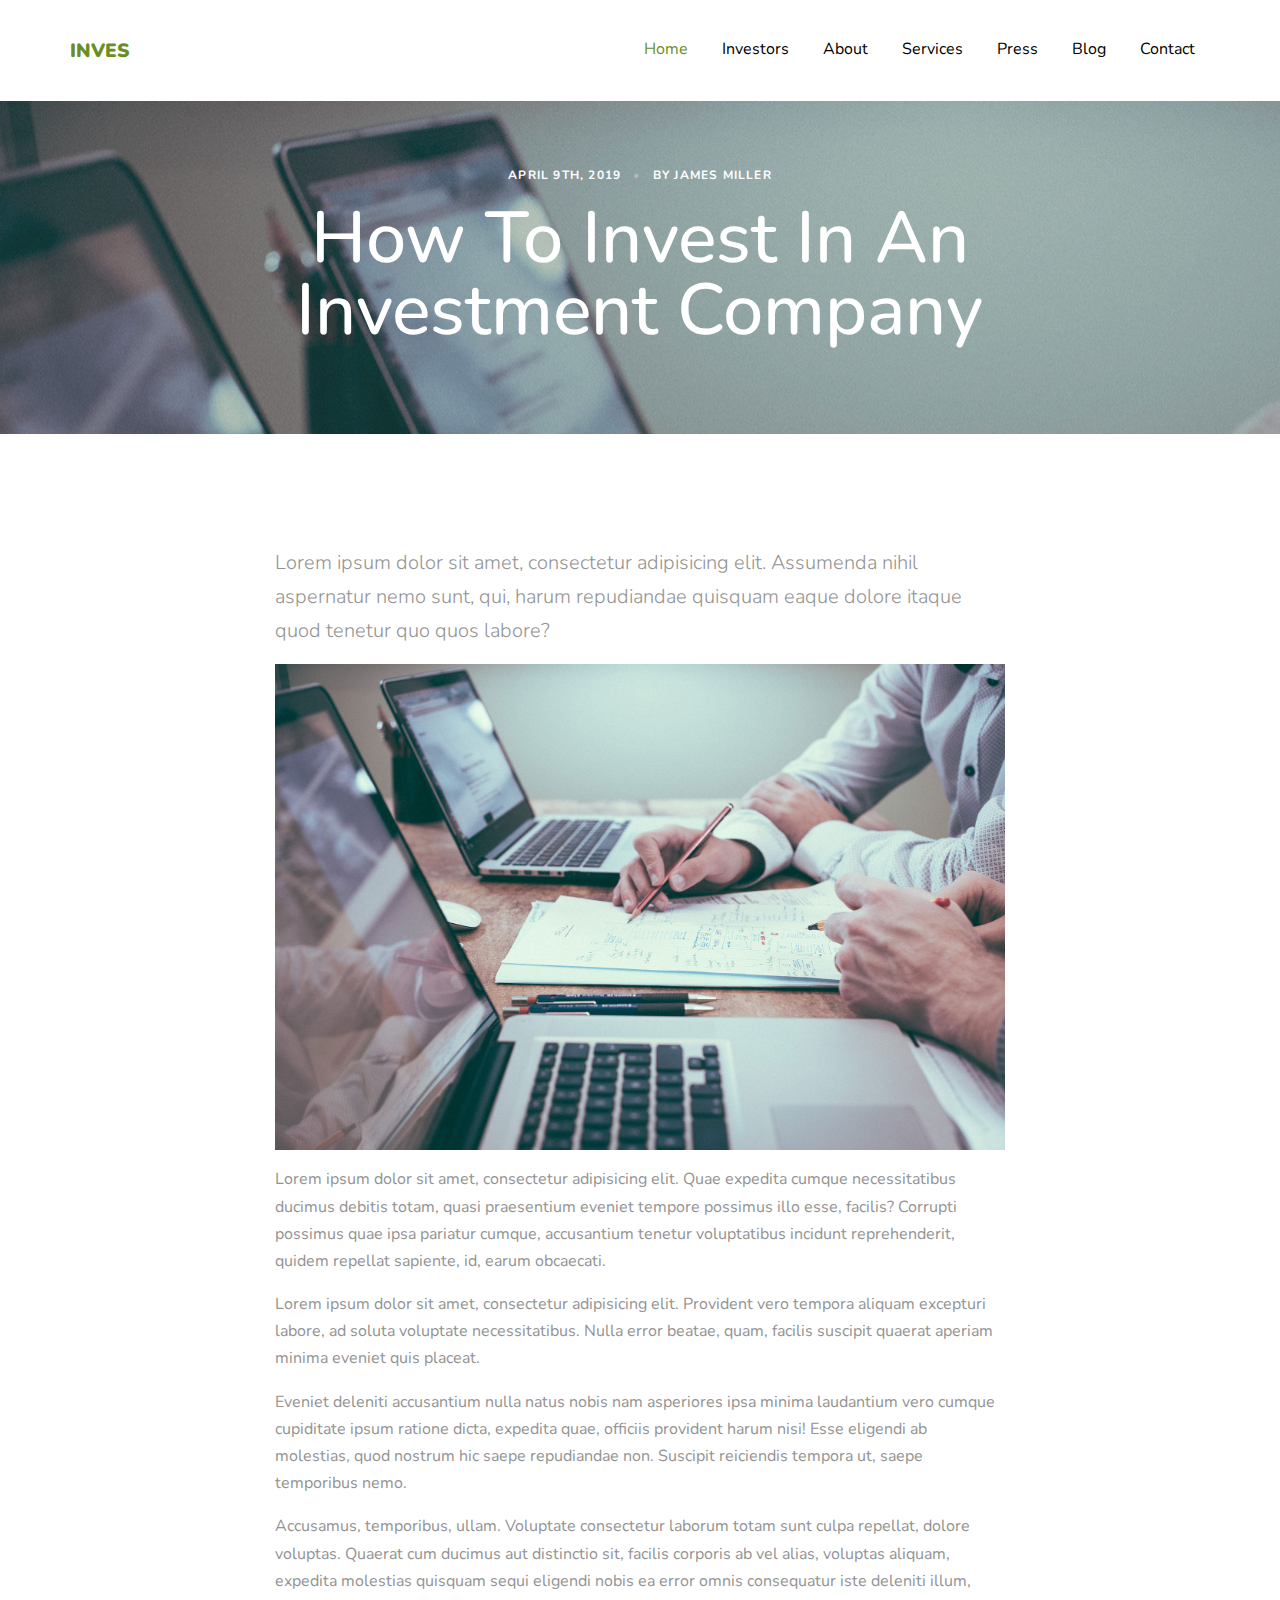
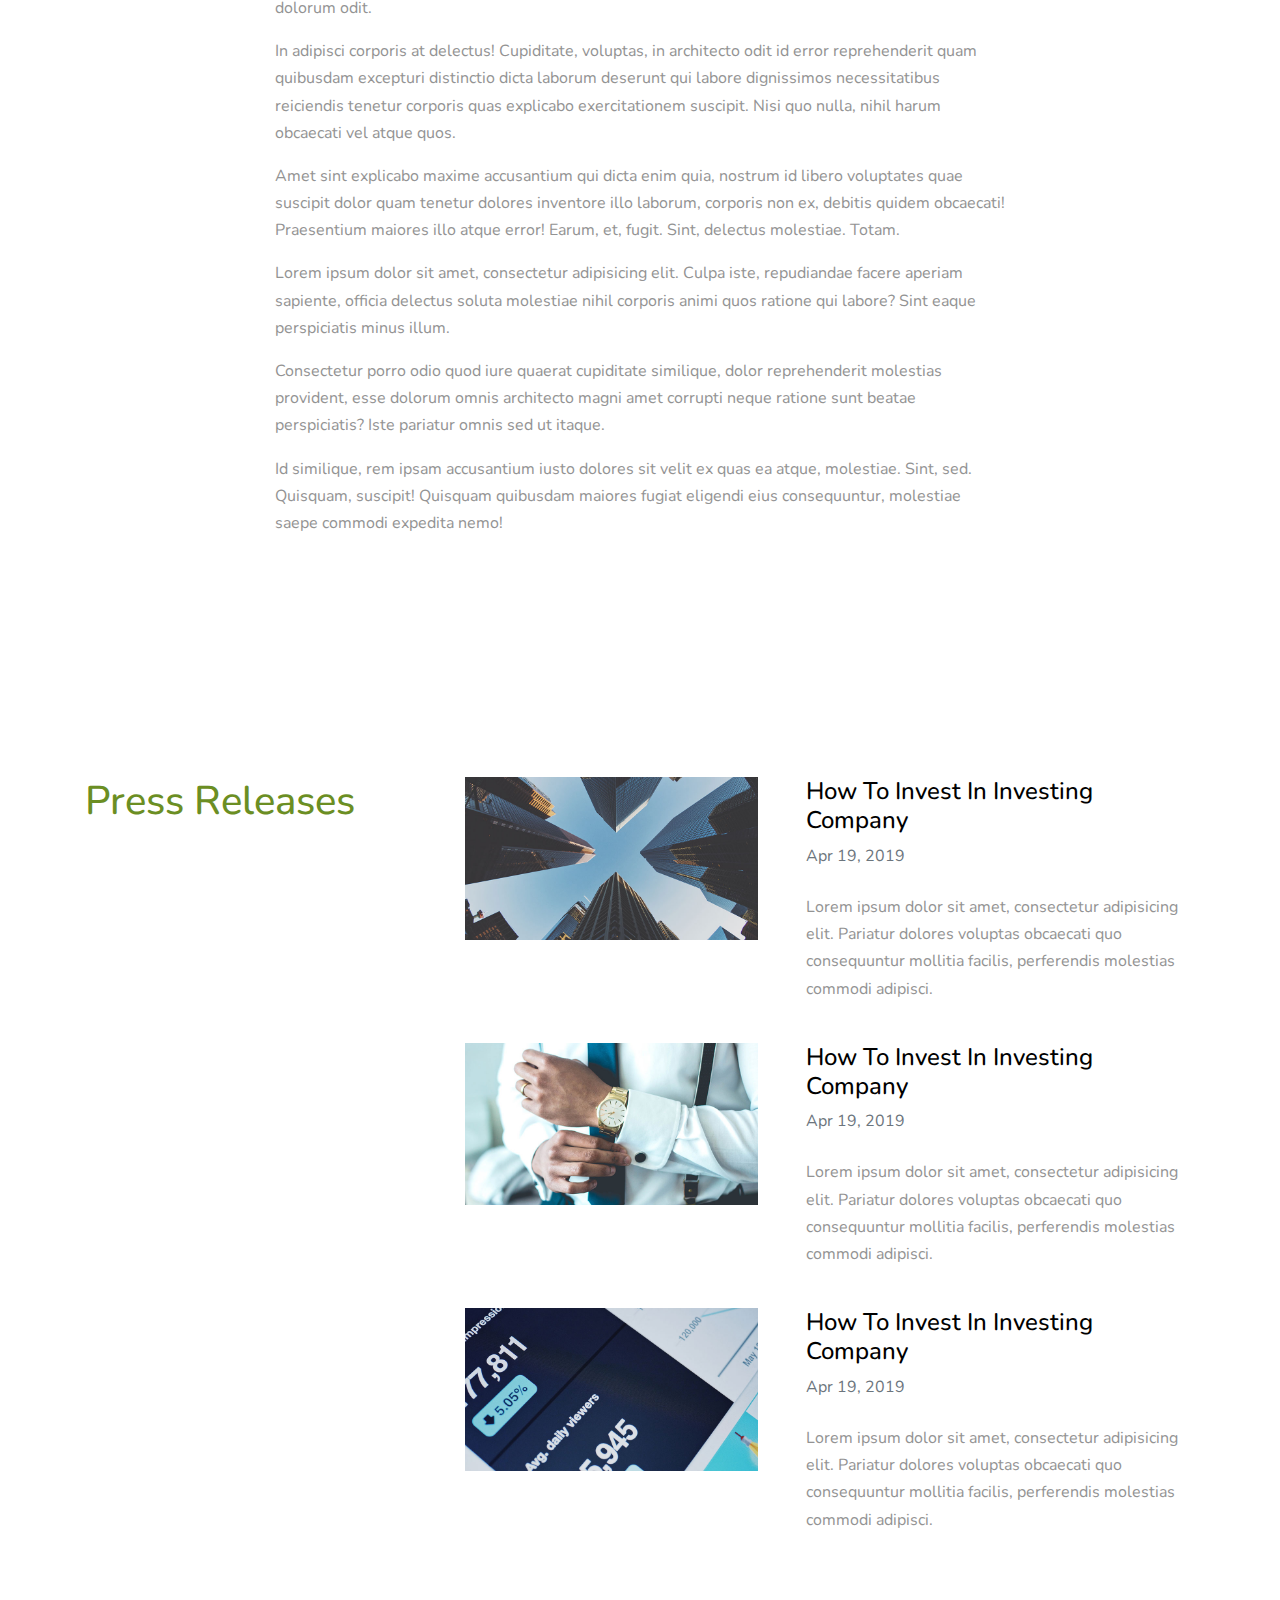
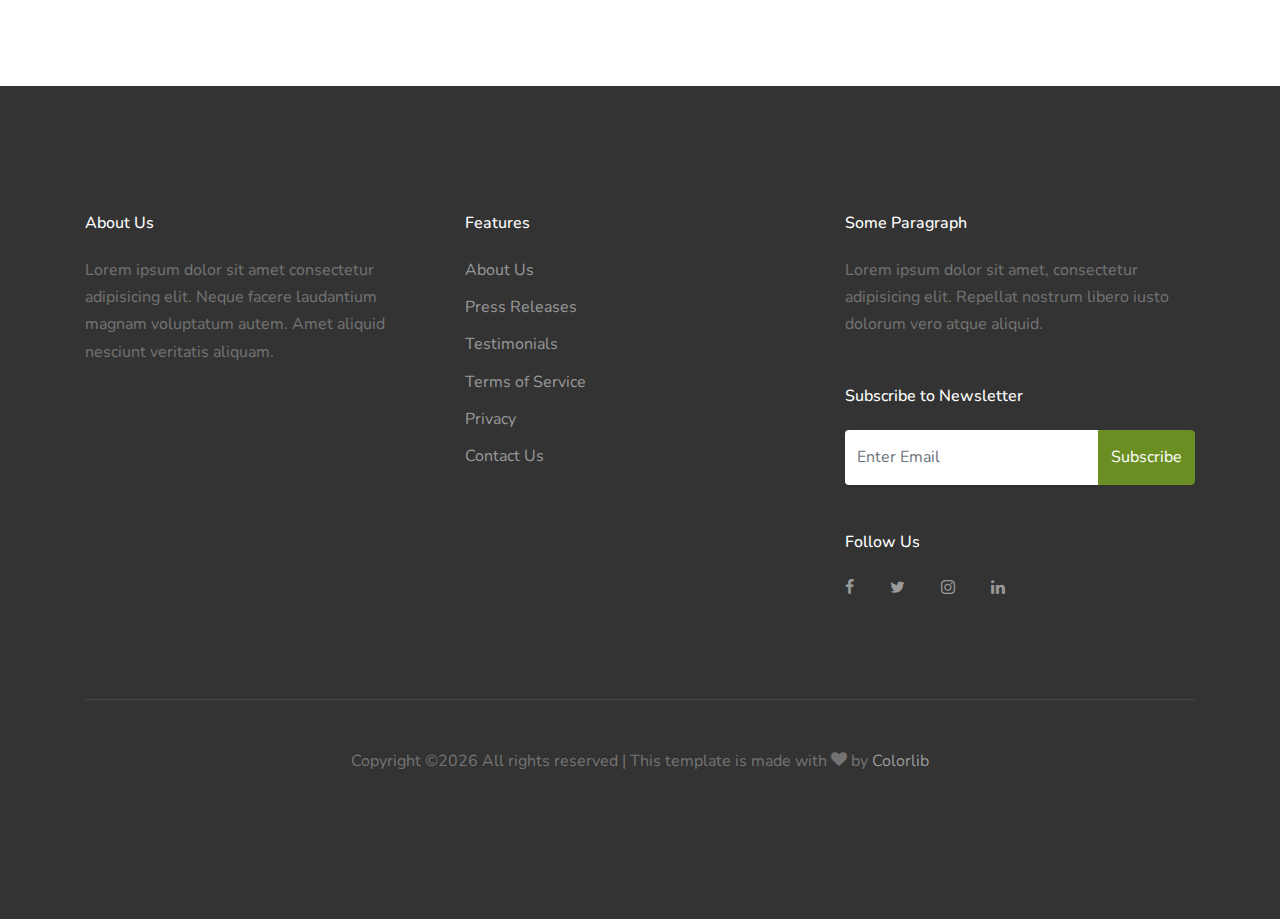
<file: press-single.html>
<!DOCTYPE html>
<html lang="en">
  <head>
    <title>Inves &mdash; Colorlib Website Template</title>
    <meta charset="utf-8">
    <meta name="viewport" content="width=device-width, initial-scale=1, shrink-to-fit=no">

    <link href="https://fonts.googleapis.com/css?family=Nunito:300,400,700" rel="stylesheet">

    <link rel="stylesheet" href="fonts/icomoon/style.css">

    <link rel="stylesheet" href="css/bootstrap.min.css">
    <link rel="stylesheet" href="css/magnific-popup.css">
    <link rel="stylesheet" href="css/jquery-ui.css">
    <link rel="stylesheet" href="css/owl.carousel.min.css">
    <link rel="stylesheet" href="css/owl.theme.default.min.css">

    <link rel="stylesheet" href="css/bootstrap-datepicker.css">

    <link rel="stylesheet" href="fonts/flaticon/font/flaticon.css">

    <link rel="stylesheet" href="css/aos.css">

    <link rel="stylesheet" href="css/style.css">
    
  </head>
  <body data-spy="scroll" data-target=".site-navbar-target" data-offset="300">
  
  <div class="site-wrap"  id="home-section">

    <div class="site-mobile-menu site-navbar-target">
      <div class="site-mobile-menu-header">
        <div class="site-mobile-menu-close mt-3">
          <span class="icon-close2 js-menu-toggle"></span>
        </div>
      </div>
      <div class="site-mobile-menu-body"></div>
    </div>
   
      
    <header class="site-navbar js-sticky-header site-navbar-target" role="banner">

      <div class="container">
        <div class="row align-items-center position-relative">
          
            
            <div class="site-logo">
              <a href="index.html" class="text-black"><span class="text-primary">Inves</a>
            </div>
            
            <!-- <div class="col-12"> -->
              <nav class="site-navigation text-center ml-auto" role="navigation">

                <ul class="site-menu main-menu js-clone-nav ml-auto d-none d-lg-block">
                <li><a href="#home-section" class="nav-link">Home</a></li>
                <li><a href="#investors-section" class="nav-link">Investors</a></li>
                <li><a href="#about-section" class="nav-link">About</a></li>
                <li><a href="#services-section" class="nav-link">Services</a></li>
                <li><a href="#press-section" class="nav-link">Press</a></li>
                
                <!-- <li><a href="#testimonials-section" class="nav-link">Testimonials</a></li> -->
                <li><a href="#blog-section" class="nav-link">Blog</a></li>
                <li><a href="#contact-section" class="nav-link">Contact</a></li>
              </ul>
              </nav>
          
            <!-- </div> -->

          <div class="toggle-button d-inline-block d-lg-none"><a href="#" class="site-menu-toggle py-5 js-menu-toggle text-black"><span class="icon-menu h3"></span></a></div>

        </div>
      </div>
      
    </header>
    
    <div class="site-section-cover overlay inner-page bg-light" style="background-image: url('images/hero_2.jpg')" data-aos="fade">
      
      <div class="container">
        <div class="row align-items-center justify-content-center text-center">
          <div class="col-lg-10">

            <div class="box-shadow-content">
              <div class="block-heading-1">
                <span class="d-block mb-3 text-white"  data-aos="fade-up">April 9th, 2019 <span class="mx-2">&bullet;</span> by James Miller</span>
                <h1 class="mb-4" data-aos="fade-up" data-aos-delay="100">How To Invest In An Investment Company</h1>
              </div>
              
              
            </div>
          </div>
        </div>
      </div>
      
    </div>

    
    <section class="site-section">
      <div class="container">
        <div class="row">
          <div class="col-md-8 mx-auto blog-content">
            <p class="lead">Lorem ipsum dolor sit amet, consectetur adipisicing elit. Assumenda nihil aspernatur nemo sunt, qui, harum repudiandae quisquam eaque dolore itaque quod tenetur quo quos labore?</p>
            <p><img src="images/hero_2.jpg" alt="Image" class="img-fluid"></p>
            <p>Lorem ipsum dolor sit amet, consectetur adipisicing elit. Quae expedita cumque necessitatibus ducimus debitis totam, quasi praesentium eveniet tempore possimus illo esse, facilis? Corrupti possimus quae ipsa pariatur cumque, accusantium tenetur voluptatibus incidunt reprehenderit, quidem repellat sapiente, id, earum obcaecati.</p>

            <blockquote><p>Lorem ipsum dolor sit amet, consectetur adipisicing elit. Provident vero tempora aliquam excepturi labore, ad soluta voluptate necessitatibus. Nulla error beatae, quam, facilis suscipit quaerat aperiam minima eveniet quis placeat.</p></blockquote>

            <p>Eveniet deleniti accusantium nulla natus nobis nam asperiores ipsa minima laudantium vero cumque cupiditate ipsum ratione dicta, expedita quae, officiis provident harum nisi! Esse eligendi ab molestias, quod nostrum hic saepe repudiandae non. Suscipit reiciendis tempora ut, saepe temporibus nemo.</p>
            <p>Accusamus, temporibus, ullam. Voluptate consectetur laborum totam sunt culpa repellat, dolore voluptas. Quaerat cum ducimus aut distinctio sit, facilis corporis ab vel alias, voluptas aliquam, expedita molestias quisquam sequi eligendi nobis ea error omnis consequatur iste deleniti illum, dolorum odit.</p>
            <p>In adipisci corporis at delectus! Cupiditate, voluptas, in architecto odit id error reprehenderit quam quibusdam excepturi distinctio dicta laborum deserunt qui labore dignissimos necessitatibus reiciendis tenetur corporis quas explicabo exercitationem suscipit. Nisi quo nulla, nihil harum obcaecati vel atque quos.</p>
            <p>Amet sint explicabo maxime accusantium qui dicta enim quia, nostrum id libero voluptates quae suscipit dolor quam tenetur dolores inventore illo laborum, corporis non ex, debitis quidem obcaecati! Praesentium maiores illo atque error! Earum, et, fugit. Sint, delectus molestiae. Totam.</p>

            <p>Lorem ipsum dolor sit amet, consectetur adipisicing elit. Culpa iste, repudiandae facere aperiam sapiente, officia delectus soluta molestiae nihil corporis animi quos ratione qui labore? Sint eaque perspiciatis minus illum.</p>
            <p>Consectetur porro odio quod iure quaerat cupiditate similique, dolor reprehenderit molestias provident, esse dolorum omnis architecto magni amet corrupti neque ratione sunt beatae perspiciatis? Iste pariatur omnis sed ut itaque.</p>
            <p>Id similique, rem ipsam accusantium iusto dolores sit velit ex quas ea atque, molestiae. Sint, sed. Quisquam, suscipit! Quisquam quibusdam maiores fugiat eligendi eius consequuntur, molestiae saepe commodi expedita nemo!</p>
            
          </div>
          
        </div>
      </div>
    </section>

    <div class="site-section" id="press-section">
      <div class="container">
        <div class="row">
          <div class="col-lg-4 mb-5 mb-lg-0">
            <div class="block-heading-1">
              <h2>Press Releases</h2>
            </div>
          </div>
          <div class="col-lg-8">
            <ul class="list-unstyled">
              <li class="mb-4 d-block d-md-flex">
                <div class="mr-5 mb-4">
                  <img src="images/img_1.jpg" alt="Image" class="img-fluid">
                </div>
                <div>
                  <h2 class="h4"><a href="press-single.html" class="text-black">How To Invest In Investing Company</a></h2>
                  <span class="d-block text-secondary mb-4">Apr 19, 2019</span>
                  <p>Lorem ipsum dolor sit amet, consectetur adipisicing elit. Pariatur dolores voluptas obcaecati quo consequuntur mollitia facilis, perferendis molestias commodi adipisci.</p>
                </div>
              </li>

              <li class="mb-4 d-block d-md-flex">
                <div class="mr-5 mb-4">
                  <img src="images/img_2.jpg" alt="Image" class="img-fluid">
                </div>
                <div>
                  <h2 class="h4"><a href="press-single.html" class="text-black">How To Invest In Investing Company</a></h2>
                  <span class="d-block text-secondary mb-4">Apr 19, 2019</span>
                  <p>Lorem ipsum dolor sit amet, consectetur adipisicing elit. Pariatur dolores voluptas obcaecati quo consequuntur mollitia facilis, perferendis molestias commodi adipisci.</p>
                </div>
              </li>

              <li class="mb-4 d-block d-md-flex">
                <div class="mr-5 mb-4">
                  <img src="images/img_3.jpg" alt="Image" class="img-fluid">
                </div>
                <div>
                  <h2 class="h4"><a href="press-single.html" class="text-black">How To Invest In Investing Company</a></h2>
                  <span class="d-block text-secondary mb-4">Apr 19, 2019</span>
                  <p>Lorem ipsum dolor sit amet, consectetur adipisicing elit. Pariatur dolores voluptas obcaecati quo consequuntur mollitia facilis, perferendis molestias commodi adipisci.</p>
                </div>
              </li>

            </ul>
          </div>
        </div>
      </div>
    </div>


    <footer class="site-footer">
      <div class="container">
        <div class="row">
          <div class="col-md-6">
            <div class="row">
              <div class="col-md-8">
                <h2 class="footer-heading mb-4">About Us</h2>
                <p>Lorem ipsum dolor sit amet consectetur adipisicing elit. Neque facere laudantium magnam voluptatum autem. Amet aliquid nesciunt veritatis aliquam.</p>
              </div>
              <div class="col-md-4 ml-auto">
                <h2 class="footer-heading mb-4">Features</h2>
                <ul class="list-unstyled">
                  <li><a href="#">About Us</a></li>
                  <li><a href="#">Press Releases</a></li>
                  <li><a href="#">Testimonials</a></li>
                  <li><a href="#">Terms of Service</a></li>
                  <li><a href="#">Privacy</a></li>
                  <li><a href="#">Contact Us</a></li>
                </ul>
              </div>
              
            </div>
          </div>
          <div class="col-md-4 ml-auto">

            <div class="mb-5">
              <div class="mb-5">
                <h2 class="footer-heading mb-4">Some Paragraph</h2>
                <p>Lorem ipsum dolor sit amet, consectetur adipisicing elit. Repellat nostrum libero iusto dolorum vero atque aliquid.</p>
              </div>
              <h2 class="footer-heading mb-4">Subscribe to Newsletter</h2>
              <form action="#" method="post">
                <div class="input-group mb-3">
                  <input type="text" class="form-control border-secondary text-white bg-transparent" placeholder="Enter Email" aria-label="Enter Email" aria-describedby="button-addon2">
                  <div class="input-group-append">
                    <button class="btn btn-primary text-white" type="button" id="button-addon2">Subscribe</button>
                  </div>
                </div>
              </div>


              <h2 class="footer-heading mb-4">Follow Us</h2>
                <a href="#about-section" class="smoothscroll pl-0 pr-3"><span class="icon-facebook"></span></a>
                <a href="#" class="pl-3 pr-3"><span class="icon-twitter"></span></a>
                <a href="#" class="pl-3 pr-3"><span class="icon-instagram"></span></a>
                <a href="#" class="pl-3 pr-3"><span class="icon-linkedin"></span></a>
            </form>
          </div>
        </div>
        <div class="row pt-5 mt-5 text-center">
          <div class="col-md-12">
            <div class="border-top pt-5">
            <p>
            <!-- Link back to Colorlib can't be removed. Template is licensed under CC BY 3.0. -->
            Copyright &copy;<script>document.write(new Date().getFullYear());</script> All rights reserved | This template is made with <i class="icon-heart" aria-hidden="true"></i> by <a href="https://colorlib.com" target="_blank" >Colorlib</a>
            <!-- Link back to Colorlib can't be removed. Template is licensed under CC BY 3.0. -->
            </p>
            </div>
          </div>
          
        </div>
      </div>
    </footer>

  </div>

  <script src="js/jquery-3.3.1.min.js"></script>
  <script src="js/jquery-ui.js"></script>
  <script src="js/popper.min.js"></script>
  <script src="js/bootstrap.min.js"></script>
  <script src="js/owl.carousel.min.js"></script>
  <script src="js/jquery.magnific-popup.min.js"></script>
  <script src="js/jquery.sticky.js"></script>
  <script src="js/jquery.waypoints.min.js"></script>
  <script src="js/jquery.animateNumber.min.js"></script>
  <script src="js/aos.js"></script>

  <script src="js/main.js"></script>
    
  </body>
</html>
</file>
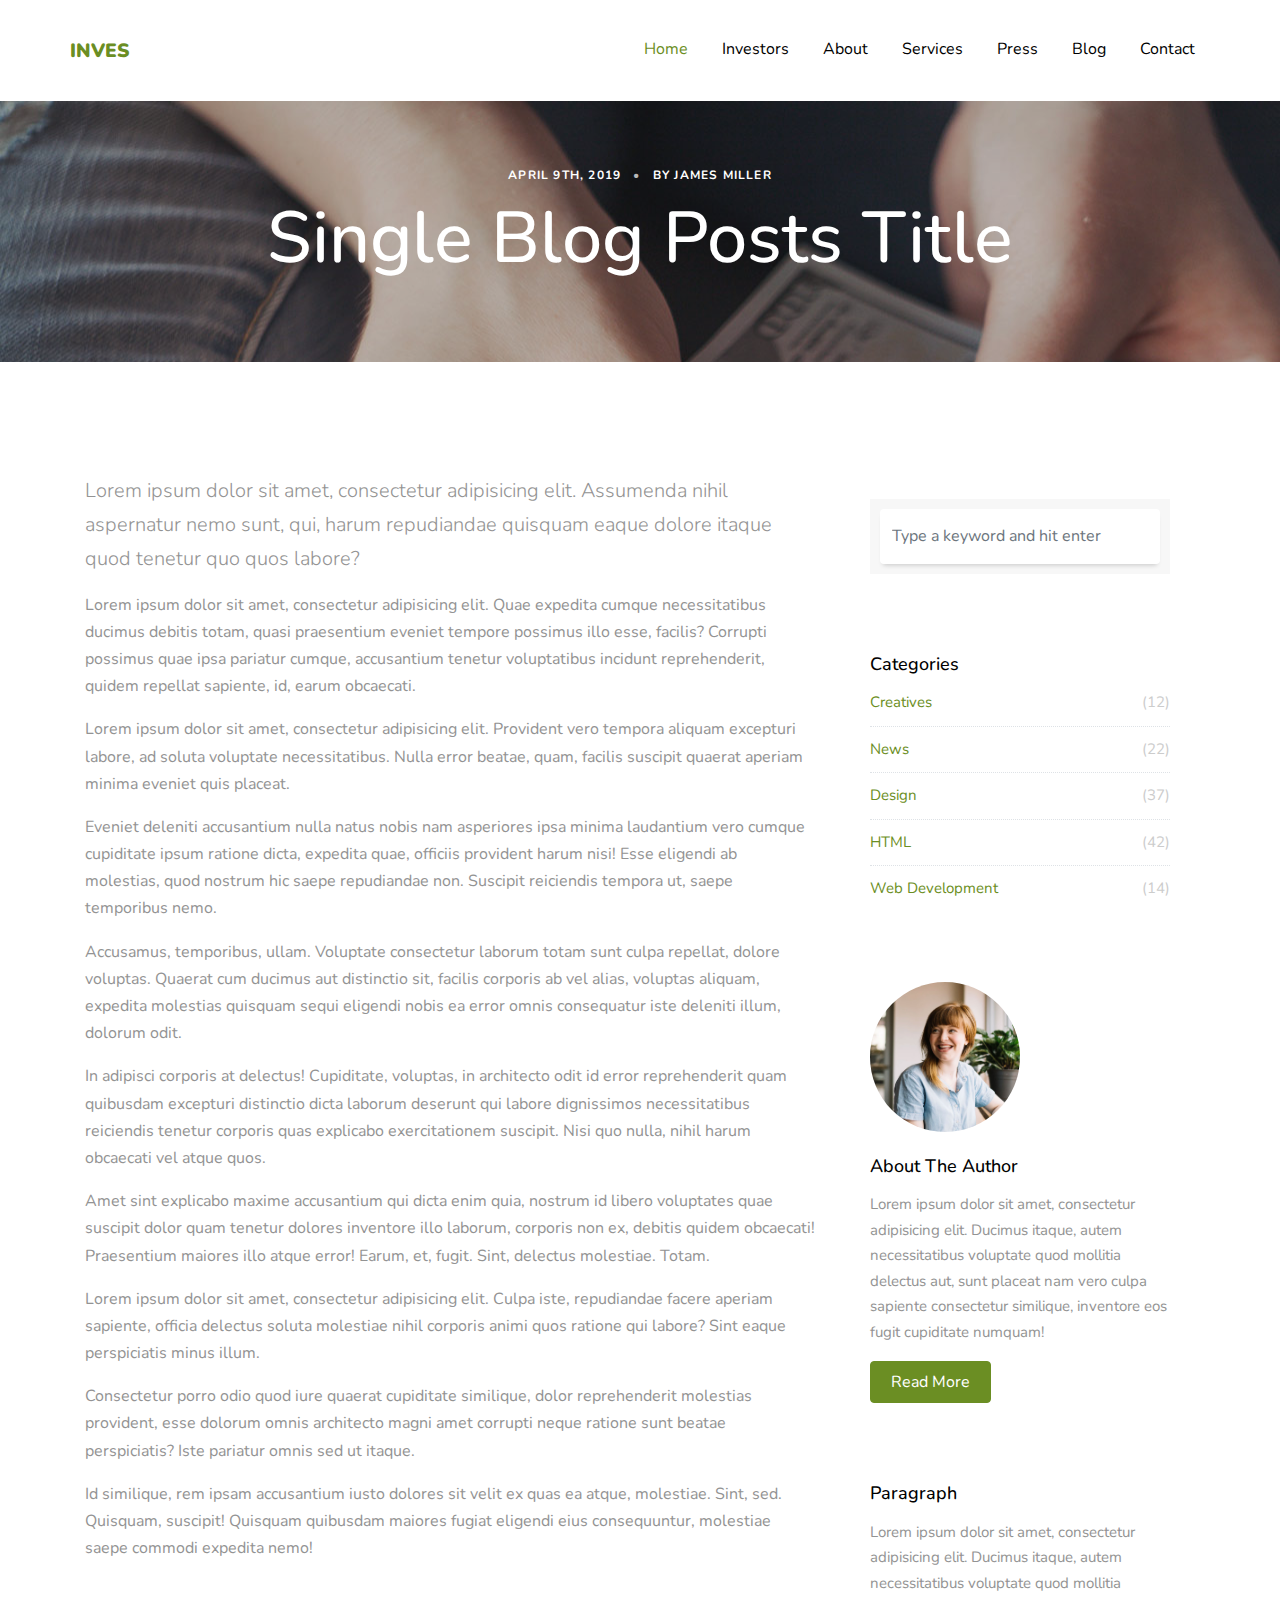
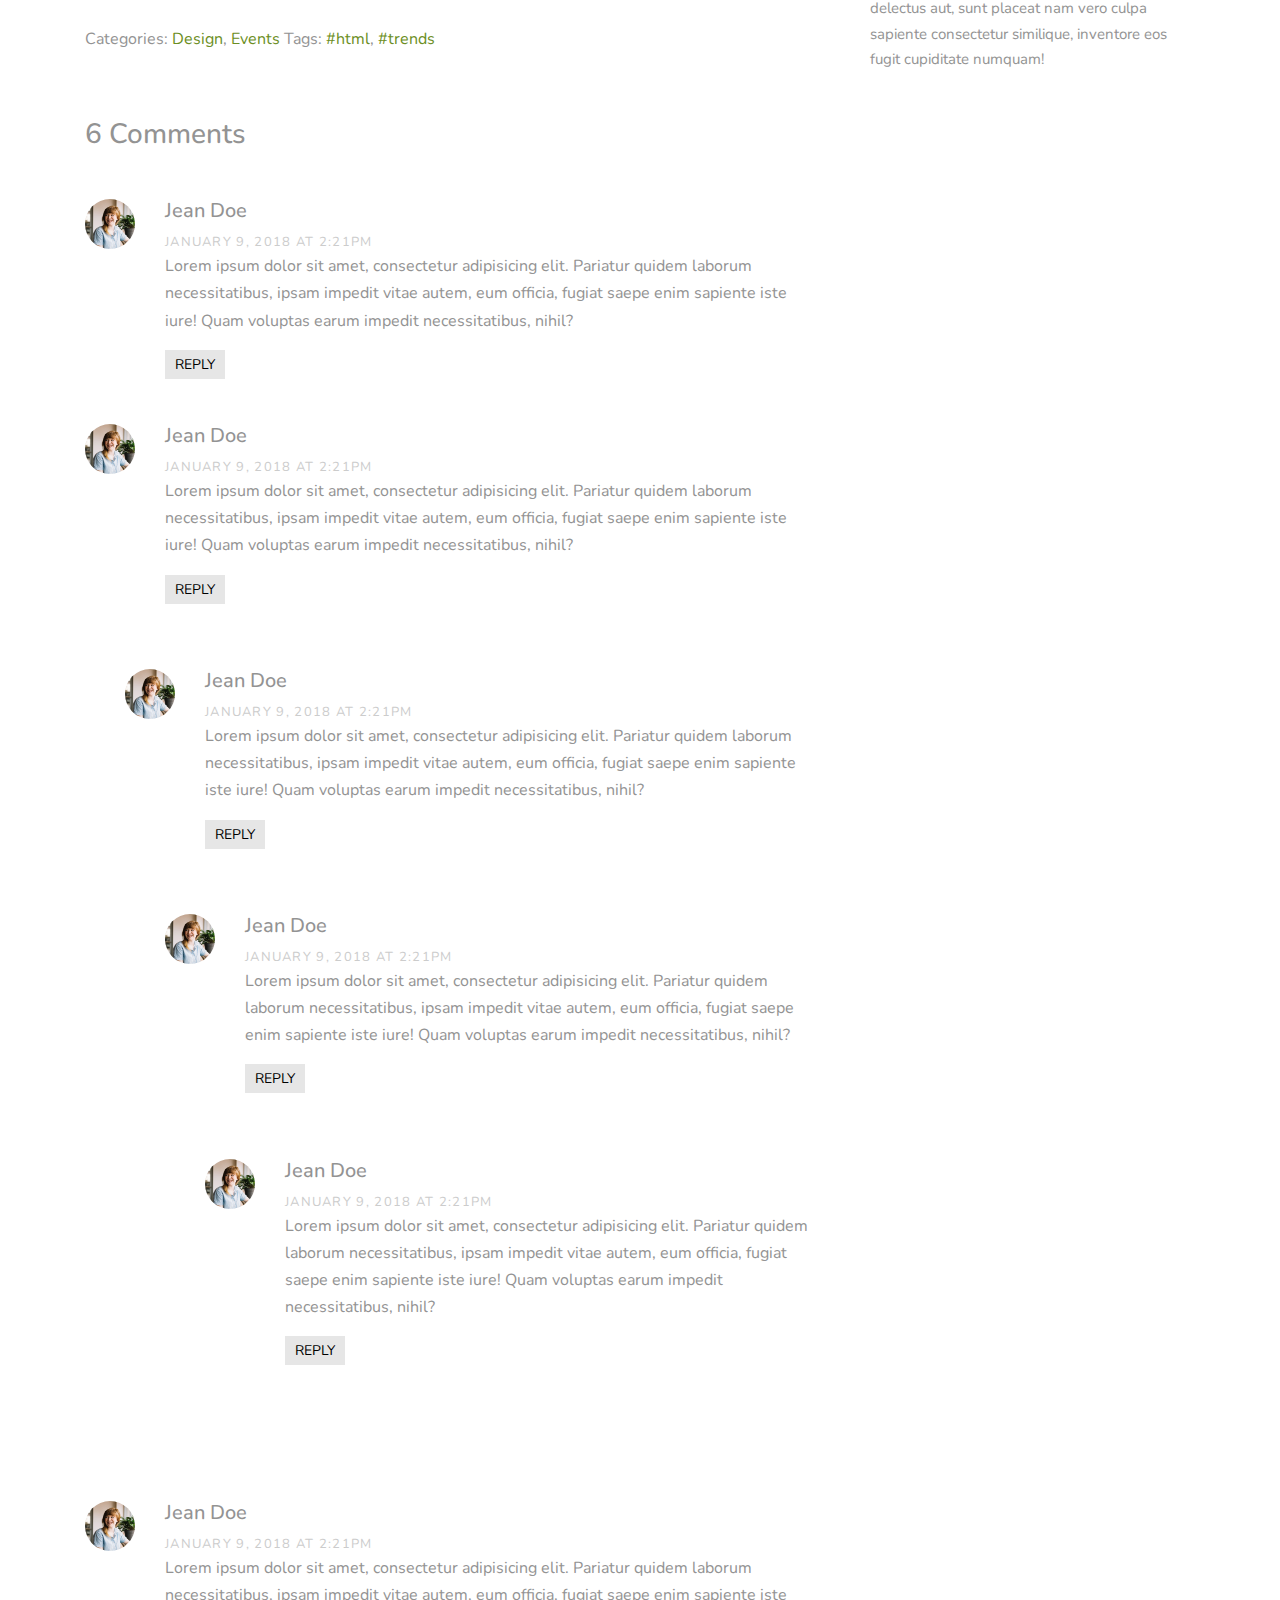
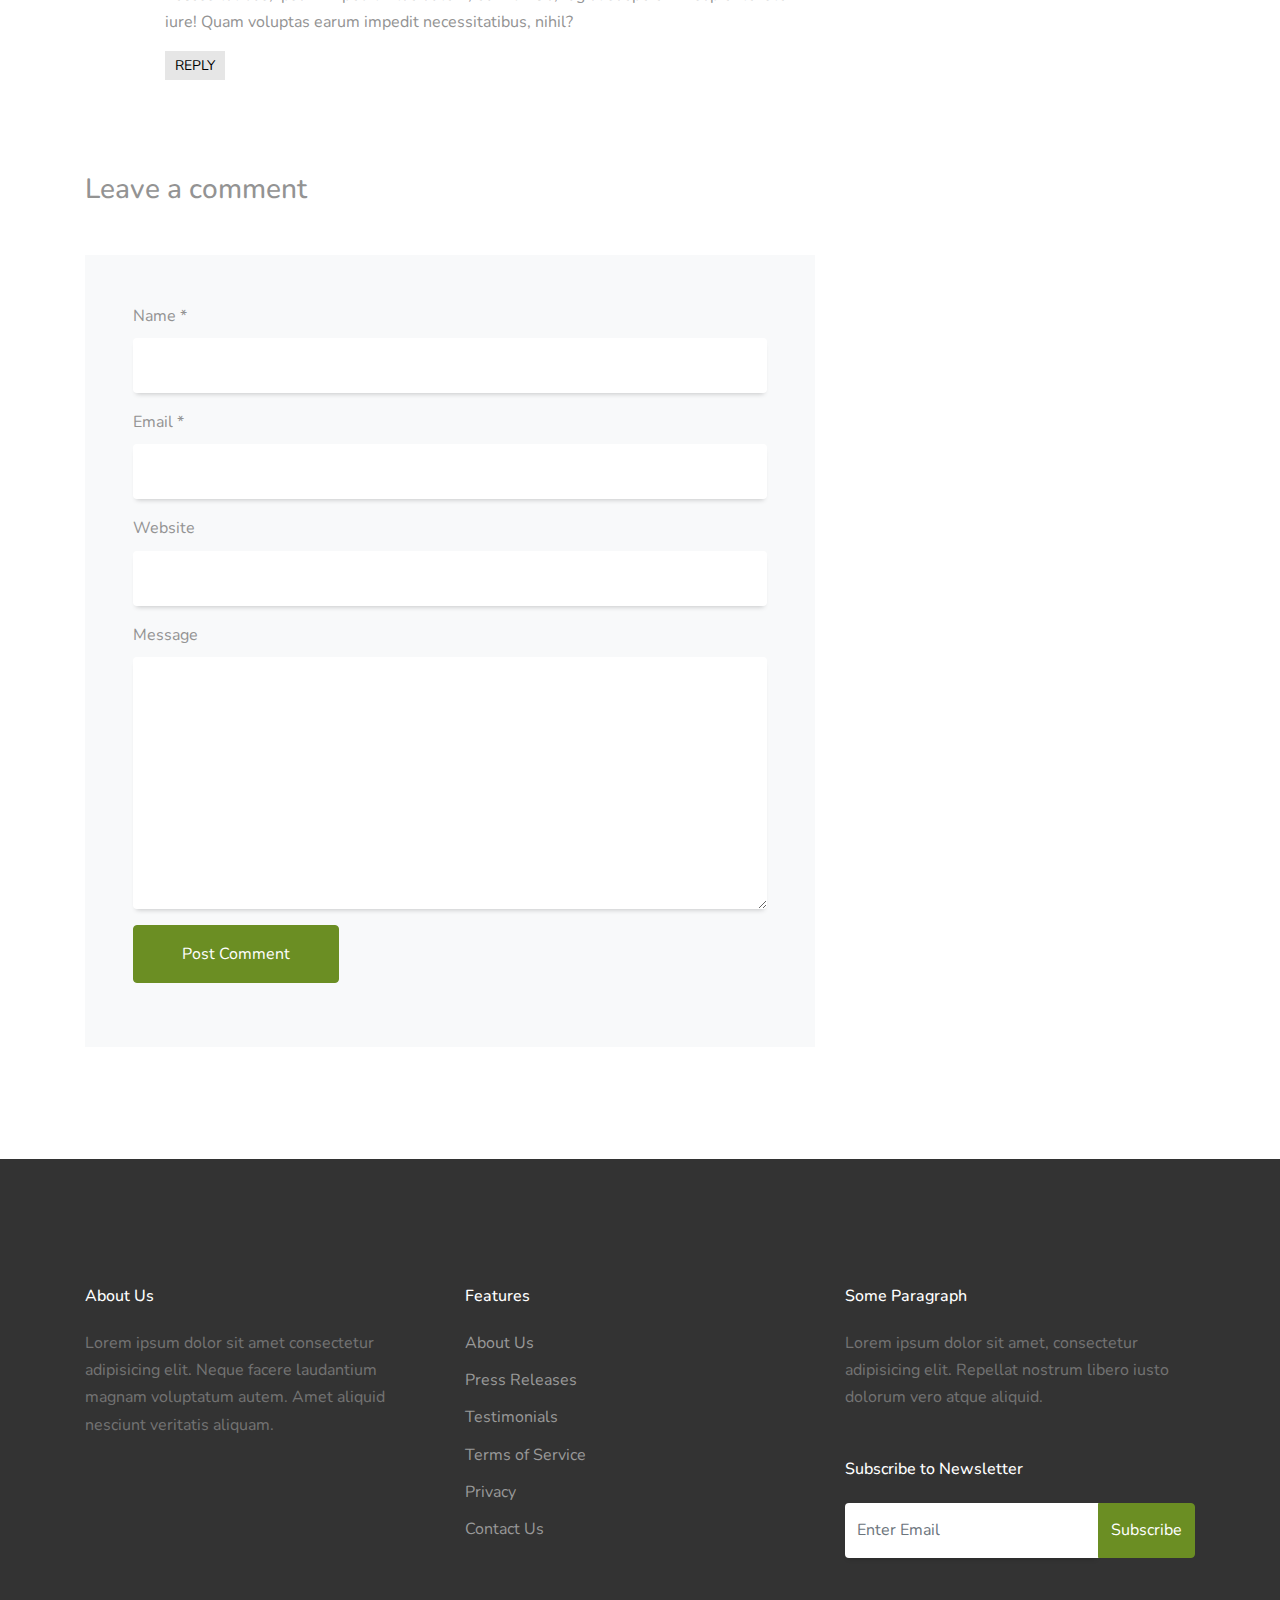
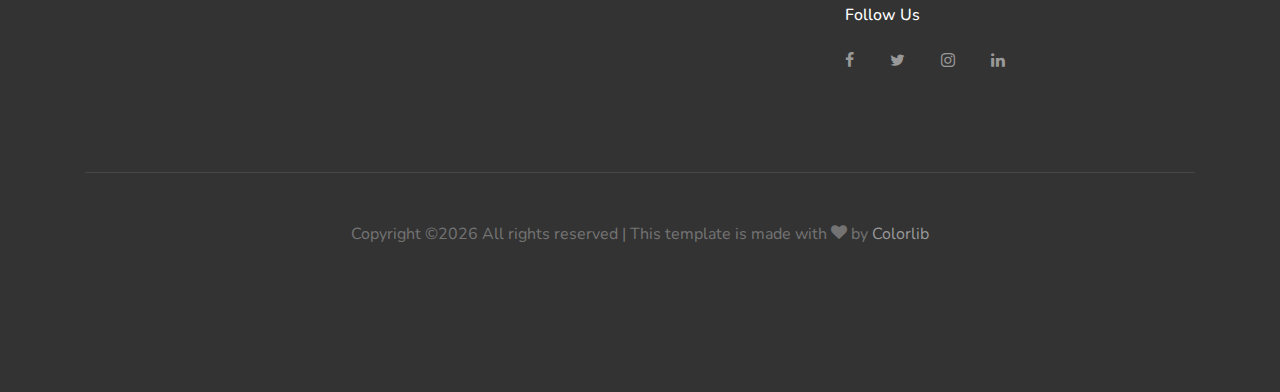
<file: single.html>
<!DOCTYPE html>
<html lang="en">
  <head>
    <title>Inves &mdash; Colorlib Website Template</title>
    <meta charset="utf-8">
    <meta name="viewport" content="width=device-width, initial-scale=1, shrink-to-fit=no">

    <link href="https://fonts.googleapis.com/css?family=Nunito:300,400,700" rel="stylesheet">

    <link rel="stylesheet" href="fonts/icomoon/style.css">

    <link rel="stylesheet" href="css/bootstrap.min.css">
    <link rel="stylesheet" href="css/magnific-popup.css">
    <link rel="stylesheet" href="css/jquery-ui.css">
    <link rel="stylesheet" href="css/owl.carousel.min.css">
    <link rel="stylesheet" href="css/owl.theme.default.min.css">

    <link rel="stylesheet" href="css/bootstrap-datepicker.css">

    <link rel="stylesheet" href="fonts/flaticon/font/flaticon.css">

    <link rel="stylesheet" href="css/aos.css">

    <link rel="stylesheet" href="css/style.css">
    
  </head>
  <body data-spy="scroll" data-target=".site-navbar-target" data-offset="300">
  
  <div class="site-wrap"  id="home-section">

    <div class="site-mobile-menu site-navbar-target">
      <div class="site-mobile-menu-header">
        <div class="site-mobile-menu-close mt-3">
          <span class="icon-close2 js-menu-toggle"></span>
        </div>
      </div>
      <div class="site-mobile-menu-body"></div>
    </div>
   
      
    <header class="site-navbar js-sticky-header site-navbar-target" role="banner">

      <div class="container">
        <div class="row align-items-center position-relative">
          
            
            <div class="site-logo">
              <a href="index.html" class="text-black"><span class="text-primary">Inves</a>
            </div>
            
            <nav class="site-navigation text-center ml-auto" role="navigation">

              <ul class="site-menu main-menu js-clone-nav ml-auto d-none d-lg-block">
                <li><a href="#home-section" class="nav-link">Home</a></li>
                <li><a href="#investors-section" class="nav-link">Investors</a></li>
                <li><a href="#about-section" class="nav-link">About</a></li>
                <li><a href="#services-section" class="nav-link">Services</a></li>
                <li><a href="#press-section" class="nav-link">Press</a></li>
                <li><a href="#blog-section" class="nav-link">Blog</a></li>
                <li><a href="#contact-section" class="nav-link">Contact</a></li>
              </ul>
            </nav>
          

          <div class="toggle-button d-inline-block d-lg-none"><a href="#" class="site-menu-toggle py-5 js-menu-toggle text-black"><span class="icon-menu h3"></span></a></div>

        </div>
      </div>
      
    </header>
    
    <div class="site-section-cover overlay inner-page bg-light" style="background-image: url('images/hero_1.jpg')" data-aos="fade">
      
      <div class="container">
        <div class="row align-items-center justify-content-center text-center">
          <div class="col-lg-10">

            <div class="box-shadow-content">
              <div class="block-heading-1">
                <span class="d-block mb-3 text-white" data-aos="fade-up">April 9th, 2019 <span class="mx-2">&bullet;</span> by James Miller</span>
                <h1 class="mb-4" data-aos="fade-up" data-aos-delay="100">Single Blog Posts Title</h1>
              </div>
              
              
            </div>
          </div>
        </div>
      </div>
      
    </div>

    
    
    <section class="site-section">
      <div class="container">
        <div class="row">
          <div class="col-md-8 blog-content">
            <p class="lead">Lorem ipsum dolor sit amet, consectetur adipisicing elit. Assumenda nihil aspernatur nemo sunt, qui, harum repudiandae quisquam eaque dolore itaque quod tenetur quo quos labore?</p>
            <p>Lorem ipsum dolor sit amet, consectetur adipisicing elit. Quae expedita cumque necessitatibus ducimus debitis totam, quasi praesentium eveniet tempore possimus illo esse, facilis? Corrupti possimus quae ipsa pariatur cumque, accusantium tenetur voluptatibus incidunt reprehenderit, quidem repellat sapiente, id, earum obcaecati.</p>

            <blockquote><p>Lorem ipsum dolor sit amet, consectetur adipisicing elit. Provident vero tempora aliquam excepturi labore, ad soluta voluptate necessitatibus. Nulla error beatae, quam, facilis suscipit quaerat aperiam minima eveniet quis placeat.</p></blockquote>

            <p>Eveniet deleniti accusantium nulla natus nobis nam asperiores ipsa minima laudantium vero cumque cupiditate ipsum ratione dicta, expedita quae, officiis provident harum nisi! Esse eligendi ab molestias, quod nostrum hic saepe repudiandae non. Suscipit reiciendis tempora ut, saepe temporibus nemo.</p>
            <p>Accusamus, temporibus, ullam. Voluptate consectetur laborum totam sunt culpa repellat, dolore voluptas. Quaerat cum ducimus aut distinctio sit, facilis corporis ab vel alias, voluptas aliquam, expedita molestias quisquam sequi eligendi nobis ea error omnis consequatur iste deleniti illum, dolorum odit.</p>
            <p>In adipisci corporis at delectus! Cupiditate, voluptas, in architecto odit id error reprehenderit quam quibusdam excepturi distinctio dicta laborum deserunt qui labore dignissimos necessitatibus reiciendis tenetur corporis quas explicabo exercitationem suscipit. Nisi quo nulla, nihil harum obcaecati vel atque quos.</p>
            <p>Amet sint explicabo maxime accusantium qui dicta enim quia, nostrum id libero voluptates quae suscipit dolor quam tenetur dolores inventore illo laborum, corporis non ex, debitis quidem obcaecati! Praesentium maiores illo atque error! Earum, et, fugit. Sint, delectus molestiae. Totam.</p>

            <p>Lorem ipsum dolor sit amet, consectetur adipisicing elit. Culpa iste, repudiandae facere aperiam sapiente, officia delectus soluta molestiae nihil corporis animi quos ratione qui labore? Sint eaque perspiciatis minus illum.</p>
            <p>Consectetur porro odio quod iure quaerat cupiditate similique, dolor reprehenderit molestias provident, esse dolorum omnis architecto magni amet corrupti neque ratione sunt beatae perspiciatis? Iste pariatur omnis sed ut itaque.</p>
            <p>Id similique, rem ipsam accusantium iusto dolores sit velit ex quas ea atque, molestiae. Sint, sed. Quisquam, suscipit! Quisquam quibusdam maiores fugiat eligendi eius consequuntur, molestiae saepe commodi expedita nemo!</p>
            <div class="pt-5">
              <p>Categories:  <a href="#">Design</a>, <a href="#">Events</a>  Tags: <a href="#">#html</a>, <a href="#">#trends</a></p>
            </div>


            <div class="pt-5">
              <h3 class="mb-5">6 Comments</h3>
              <ul class="comment-list">
                <li class="comment">
                  <div class="vcard bio">
                    <img src="images/person_1.jpg" alt="Image placeholder">
                  </div>
                  <div class="comment-body">
                    <h3>Jean Doe</h3>
                    <div class="meta">January 9, 2018 at 2:21pm</div>
                    <p>Lorem ipsum dolor sit amet, consectetur adipisicing elit. Pariatur quidem laborum necessitatibus, ipsam impedit vitae autem, eum officia, fugiat saepe enim sapiente iste iure! Quam voluptas earum impedit necessitatibus, nihil?</p>
                    <p><a href="#" class="reply">Reply</a></p>
                  </div>
                </li>

                <li class="comment">
                  <div class="vcard bio">
                    <img src="images/person_1.jpg" alt="Image placeholder">
                  </div>
                  <div class="comment-body">
                    <h3>Jean Doe</h3>
                    <div class="meta">January 9, 2018 at 2:21pm</div>
                    <p>Lorem ipsum dolor sit amet, consectetur adipisicing elit. Pariatur quidem laborum necessitatibus, ipsam impedit vitae autem, eum officia, fugiat saepe enim sapiente iste iure! Quam voluptas earum impedit necessitatibus, nihil?</p>
                    <p><a href="#" class="reply">Reply</a></p>
                  </div>

                  <ul class="children">
                    <li class="comment">
                      <div class="vcard bio">
                        <img src="images/person_1.jpg" alt="Image placeholder">
                      </div>
                      <div class="comment-body">
                        <h3>Jean Doe</h3>
                        <div class="meta">January 9, 2018 at 2:21pm</div>
                        <p>Lorem ipsum dolor sit amet, consectetur adipisicing elit. Pariatur quidem laborum necessitatibus, ipsam impedit vitae autem, eum officia, fugiat saepe enim sapiente iste iure! Quam voluptas earum impedit necessitatibus, nihil?</p>
                        <p><a href="#" class="reply">Reply</a></p>
                      </div>


                      <ul class="children">
                        <li class="comment">
                          <div class="vcard bio">
                            <img src="images/person_1.jpg" alt="Image placeholder">
                          </div>
                          <div class="comment-body">
                            <h3>Jean Doe</h3>
                            <div class="meta">January 9, 2018 at 2:21pm</div>
                            <p>Lorem ipsum dolor sit amet, consectetur adipisicing elit. Pariatur quidem laborum necessitatibus, ipsam impedit vitae autem, eum officia, fugiat saepe enim sapiente iste iure! Quam voluptas earum impedit necessitatibus, nihil?</p>
                            <p><a href="#" class="reply">Reply</a></p>
                          </div>

                            <ul class="children">
                              <li class="comment">
                                <div class="vcard bio">
                                  <img src="images/person_1.jpg" alt="Image placeholder">
                                </div>
                                <div class="comment-body">
                                  <h3>Jean Doe</h3>
                                  <div class="meta">January 9, 2018 at 2:21pm</div>
                                  <p>Lorem ipsum dolor sit amet, consectetur adipisicing elit. Pariatur quidem laborum necessitatibus, ipsam impedit vitae autem, eum officia, fugiat saepe enim sapiente iste iure! Quam voluptas earum impedit necessitatibus, nihil?</p>
                                  <p><a href="#" class="reply">Reply</a></p>
                                </div>
                              </li>
                            </ul>
                        </li>
                      </ul>
                    </li>
                  </ul>
                </li>

                <li class="comment">
                  <div class="vcard bio">
                    <img src="images/person_1.jpg" alt="Image placeholder">
                  </div>
                  <div class="comment-body">
                    <h3>Jean Doe</h3>
                    <div class="meta">January 9, 2018 at 2:21pm</div>
                    <p>Lorem ipsum dolor sit amet, consectetur adipisicing elit. Pariatur quidem laborum necessitatibus, ipsam impedit vitae autem, eum officia, fugiat saepe enim sapiente iste iure! Quam voluptas earum impedit necessitatibus, nihil?</p>
                    <p><a href="#" class="reply">Reply</a></p>
                  </div>
                </li>
              </ul>
              <!-- END comment-list -->
              
              <div class="comment-form-wrap pt-5">
                <h3 class="mb-5">Leave a comment</h3>
                <form action="#" class="p-5 bg-light">
                  <div class="form-group">
                    <label for="name">Name *</label>
                    <input type="text" class="form-control" id="name">
                  </div>
                  <div class="form-group">
                    <label for="email">Email *</label>
                    <input type="email" class="form-control" id="email">
                  </div>
                  <div class="form-group">
                    <label for="website">Website</label>
                    <input type="url" class="form-control" id="website">
                  </div>

                  <div class="form-group">
                    <label for="message">Message</label>
                    <textarea name="" id="message" cols="30" rows="10" class="form-control"></textarea>
                  </div>
                  <div class="form-group">
                    <input type="submit" value="Post Comment" class="btn btn-primary py-3 px-5">
                  </div>

                </form>
              </div>
            </div>

          </div>
          <div class="col-md-4 sidebar">
            <div class="sidebar-box">
              <form action="#" class="search-form">
                <div class="form-group">
                  <span class="icon fa fa-search"></span>
                  <input type="text" class="form-control" placeholder="Type a keyword and hit enter">
                </div>
              </form>
            </div>
            <div class="sidebar-box">
              <div class="categories">
                <h3 class="text-black">Categories</h3>
                <li><a href="#">Creatives <span>(12)</span></a></li>
                <li><a href="#">News <span>(22)</span></a></li>
                <li><a href="#">Design <span>(37)</span></a></li>
                <li><a href="#">HTML <span>(42)</span></a></li>
                <li><a href="#">Web Development <span>(14)</span></a></li>
              </div>
            </div>
            <div class="sidebar-box">
              <img src="images/person_1.jpg" alt="Image placeholder" class="img-fluid mb-4 w-50 rounded-circle">
              <h3 class="text-black">About The Author</h3>
              <p>Lorem ipsum dolor sit amet, consectetur adipisicing elit. Ducimus itaque, autem necessitatibus voluptate quod mollitia delectus aut, sunt placeat nam vero culpa sapiente consectetur similique, inventore eos fugit cupiditate numquam!</p>
              <p><a href="#" class="btn btn-primary btn-md">Read More</a></p>
            </div>

            <div class="sidebar-box">
              <h3 class="text-black">Paragraph</h3>
              <p>Lorem ipsum dolor sit amet, consectetur adipisicing elit. Ducimus itaque, autem necessitatibus voluptate quod mollitia delectus aut, sunt placeat nam vero culpa sapiente consectetur similique, inventore eos fugit cupiditate numquam!</p>
            </div>
          </div>
        </div>
      </div>
    </section>


    <footer class="site-footer">
      <div class="container">
        <div class="row">
          <div class="col-md-6">
            <div class="row">
              <div class="col-md-8">
                <h2 class="footer-heading mb-4">About Us</h2>
                <p>Lorem ipsum dolor sit amet consectetur adipisicing elit. Neque facere laudantium magnam voluptatum autem. Amet aliquid nesciunt veritatis aliquam.</p>
              </div>
              <div class="col-md-4 ml-auto">
                <h2 class="footer-heading mb-4">Features</h2>
                <ul class="list-unstyled">
                  <li><a href="#">About Us</a></li>
                  <li><a href="#">Press Releases</a></li>
                  <li><a href="#">Testimonials</a></li>
                  <li><a href="#">Terms of Service</a></li>
                  <li><a href="#">Privacy</a></li>
                  <li><a href="#">Contact Us</a></li>
                </ul>
              </div>
              
            </div>
          </div>
          <div class="col-md-4 ml-auto">

            <div class="mb-5">
              <div class="mb-5">
                <h2 class="footer-heading mb-4">Some Paragraph</h2>
                <p>Lorem ipsum dolor sit amet, consectetur adipisicing elit. Repellat nostrum libero iusto dolorum vero atque aliquid.</p>
              </div>
              <h2 class="footer-heading mb-4">Subscribe to Newsletter</h2>
              <form action="#" method="post">
                <div class="input-group mb-3">
                  <input type="text" class="form-control border-secondary text-white bg-transparent" placeholder="Enter Email" aria-label="Enter Email" aria-describedby="button-addon2">
                  <div class="input-group-append">
                    <button class="btn btn-primary text-white" type="button" id="button-addon2">Subscribe</button>
                  </div>
                </div>
              </div>


              <h2 class="footer-heading mb-4">Follow Us</h2>
                <a href="#about-section" class="smoothscroll pl-0 pr-3"><span class="icon-facebook"></span></a>
                <a href="#" class="pl-3 pr-3"><span class="icon-twitter"></span></a>
                <a href="#" class="pl-3 pr-3"><span class="icon-instagram"></span></a>
                <a href="#" class="pl-3 pr-3"><span class="icon-linkedin"></span></a>
            </form>
          </div>
        </div>
        <div class="row pt-5 mt-5 text-center">
          <div class="col-md-12">
            <div class="border-top pt-5">
            <p>
            <!-- Link back to Colorlib can't be removed. Template is licensed under CC BY 3.0. -->
            Copyright &copy;<script>document.write(new Date().getFullYear());</script> All rights reserved | This template is made with <i class="icon-heart" aria-hidden="true"></i> by <a href="https://colorlib.com" target="_blank" >Colorlib</a>
            <!-- Link back to Colorlib can't be removed. Template is licensed under CC BY 3.0. -->
            </p>
            </div>
          </div>
          
        </div>
      </div>
    </footer>

  </div>

  <script src="js/jquery-3.3.1.min.js"></script>
  <script src="js/jquery-ui.js"></script>
  <script src="js/popper.min.js"></script>
  <script src="js/bootstrap.min.js"></script>
  <script src="js/owl.carousel.min.js"></script>
  <script src="js/jquery.magnific-popup.min.js"></script>
  <script src="js/jquery.sticky.js"></script>
  <script src="js/jquery.waypoints.min.js"></script>
  <script src="js/jquery.animateNumber.min.js"></script>
  <script src="js/aos.js"></script>

  <script src="js/main.js"></script>
    
  </body>
</html>
</file>
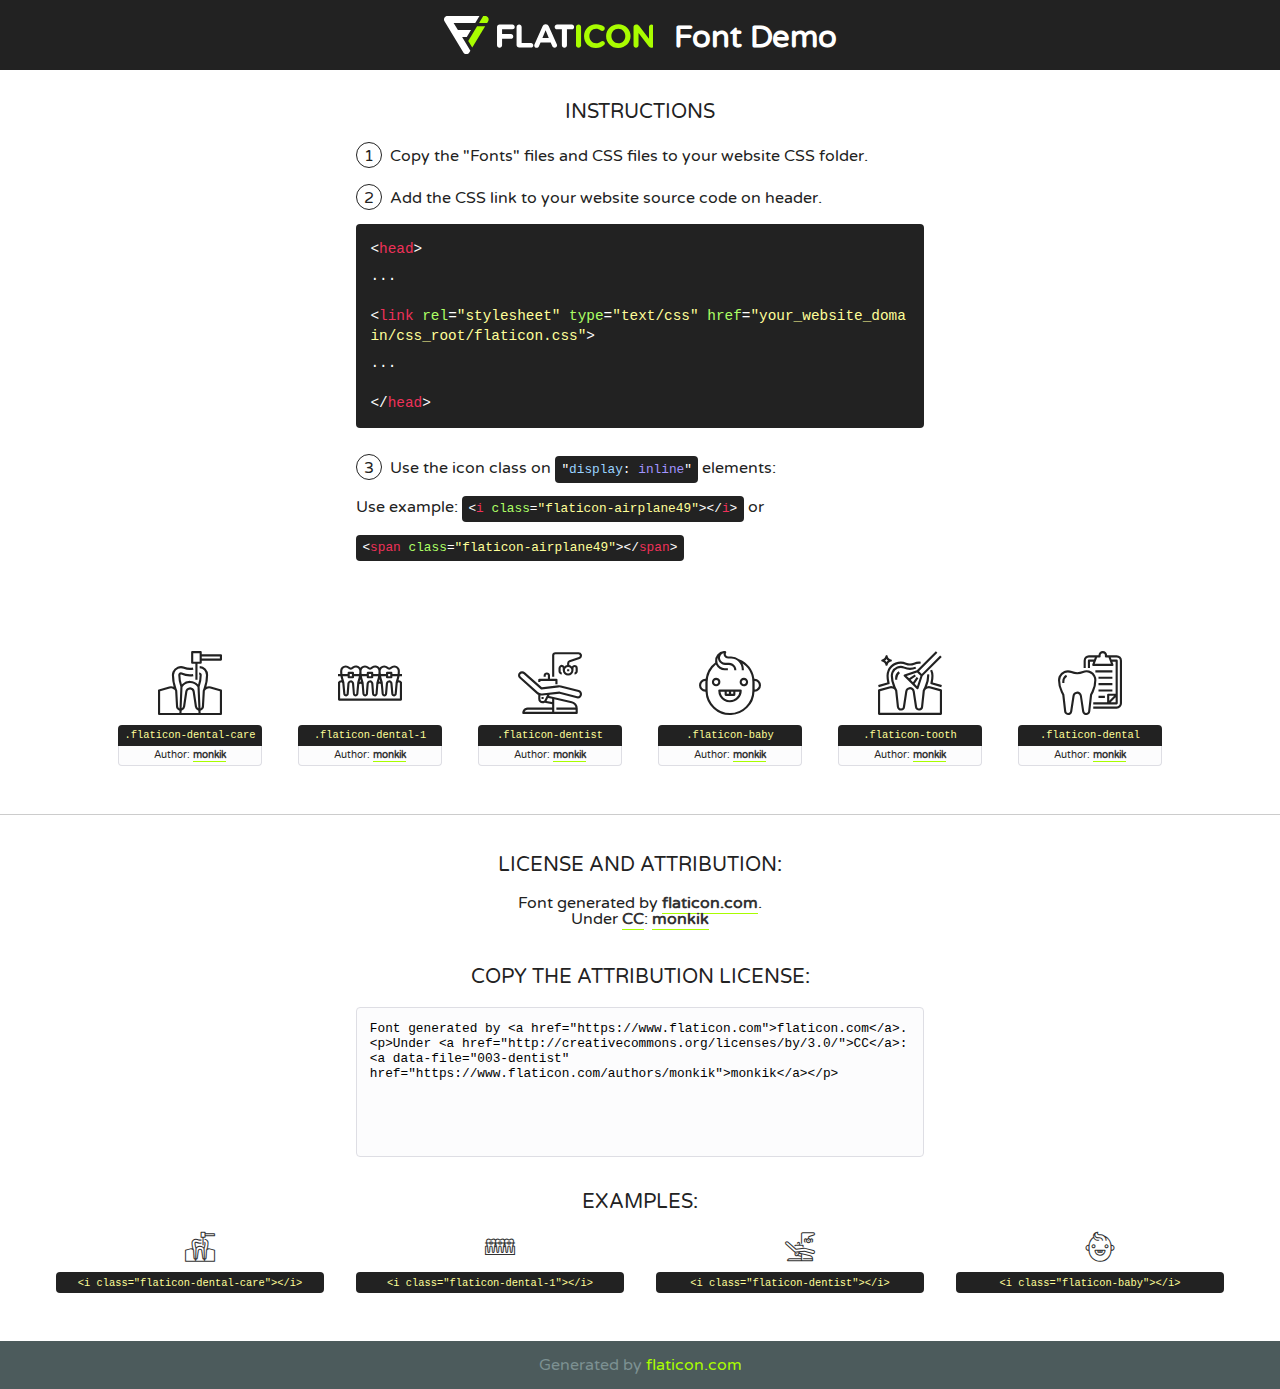
<file: fonts/flaticon/font/flaticon.html>
<!DOCTYPE html>
<!--
  Flaticon icon font: Flaticon
  Creation date: 28/02/2019 07:01
-->
<html>
<!DOCTYPE html>
<html>

<head>
    <title>Flaticon WebFont</title>
    <link href="http://fonts.googleapis.com/css?family=Varela+Round" rel="stylesheet" type="text/css" />
    <link rel="stylesheet" type="text/css" href="flaticon.css">
    <meta charset="UTF-8">
    <style>
    html, body, div, span, applet, object, iframe,
    h1, h2, h3, h4, h5, h6, p, blockquote, pre,
    a, abbr, acronym, address, big, cite, code,
    del, dfn, em, img, ins, kbd, q, s, samp,
    small, strike, strong, sub, sup, tt, var,
    b, u, i, center,
    dl, dt, dd, ol, ul, li,
    fieldset, form, label, legend,
    table, caption, tbody, tfoot, thead, tr, th, td,
    article, aside, canvas, details, embed, 
    figure, figcaption, footer, header, hgroup, 
    menu, nav, output, ruby, section, summary,
    time, mark, audio, video {
        margin: 0;
        padding: 0;
        border: 0;
        font-size: 100%;
        font: inherit;
        vertical-align: baseline;
    }
    /* HTML5 display-role reset for older browsers */
    article, aside, details, figcaption, figure, 
    footer, header, hgroup, menu, nav, section {
        display: block;
    }
    body {
        line-height: 1;
    }
    ol, ul {
        list-style: none;
    }
    blockquote, q {
        quotes: none;
    }
    blockquote:before, blockquote:after,
    q:before, q:after {
        content: '';
        content: none;
    }
    table {
        border-collapse: collapse;
        border-spacing: 0;
    }
    body {
        font-family: 'Varela Round', Helvetica, Arial, sans-serif;
        font-size: 16px;
        color: #222;
    }
    a {
        color: #333;
        border-bottom: 1px solid #a9fd00;
        font-weight: bold;
        text-decoration: none;
    }
    * {
        -moz-box-sizing: border-box;
        -webkit-box-sizing: border-box;
        box-sizing: border-box;
        margin: 0;
        padding: 0;
    }
    [class^="flaticon-"]:before, [class*=" flaticon-"]:before, [class^="flaticon-"]:after, [class*=" flaticon-"]:after {
        font-family: Flaticon;
        font-size: 30px;
        font-style: normal;
        margin-left: 20px;
        color: #333;
    }
    .wrapper {
        max-width: 600px;
        margin: auto;
        padding: 0 1em;
    }
    .title {
        font-size: 1.25em;
        text-align: center;
        margin-bottom: 1em;
        text-transform: uppercase;
    }
    header {
        text-align: center;
        background-color: #222;
        color: #fff;
        padding: 1em;
    }
    header .logo {
        width: 210px;
        height: 38px;
        display: inline-block;
        vertical-align: middle;
        margin-right: 1em;
        border: none;
    }
    header strong {
        font-size: 1.95em;
        font-weight: bold;
        vertical-align: middle;
        margin-top: 5px;
        display: inline-block;
    }
    .demo {
        margin: 2em auto;
        line-height: 1.25em;
    }
    .demo ul li {
        margin-bottom: 1em;
    }
    .demo ul li .num {
        color: #222;
        border-radius: 20px;
        display: inline-block;
        width: 26px;
        padding: 3px;
        height: 26px;
        text-align: center;
        margin-right: 0.5em;
        border: 1px solid #222;
    }
    .demo ul li code {
        background-color: #222;
        border-radius: 4px;
        padding: 0.25em 0.5em;
        display: inline-block;
        color: #fff;
        font-family: Consolas,Monaco,Lucida Console,Liberation Mono,DejaVu Sans Mono,Bitstream Vera Sans Mono,Courier New, monospace;
        font-weight: lighter;
        margin-top: 1em;
        font-size: 0.8em;
        word-break: break-all;
    }
    .demo ul li code.big {
        padding: 1em;
        font-size: 0.9em;
    }
    .demo ul li code .red {
        color: #EF3159;
    }
    .demo ul li code .green {
        color: #ACFF65;
    }
    .demo ul li code .yellow {
        color: #FFFF99;
    }
    .demo ul li code .blue {
        color: #99D3FF;
    }
    .demo ul li code .purple {
        color: #A295FF;
    }
    .demo ul li code .dots {
        margin-top: 0.5em;
        display: block;
    }
    #glyphs {
        border-bottom: 1px solid #ccc;
        padding: 2em 0;
        text-align: center;
    }
    .glyph {
        display: inline-block;
        width: 9em;
        margin: 1em;
        text-align: center;
        vertical-align: top;
        background: #FFF;
    }
    .glyph .glyph-icon {
        padding: 10px;
        display: block;
        font-family:"Flaticon";
        font-size: 64px;
        line-height: 1;
    }
    .glyph .glyph-icon:before {
        font-size: 64px;
        color: #222;
        margin-left: 0;
    }
    .class-name {
        font-size: 0.65em;
        background-color: #222;
        color: #fff;
        border-radius: 4px 4px 0 0;
        padding: 0.5em;
        color: #FFFF99;
        font-family: Consolas,Monaco,Lucida Console,Liberation Mono,DejaVu Sans Mono,Bitstream Vera Sans Mono,Courier New, monospace;
    }
    .author-name {
        font-size: 0.6em;
        background-color: #fcfcfd;
        border: 1px solid #DEDEE4;
        border-top: 0;
        border-radius: 0 0 4px 4px;
        padding: 0.5em;
    }
    .class-name:last-child {
        font-size: 10px;
        color:#888;
    }
    .class-name:last-child a {
        font-size: 10px;
        color:#555;
    }
    .class-name:last-child a:hover {
        color:#a9fd00;
    }
    .glyph > input {
        display: block;
        width: 100px;
        margin: 5px auto;
        text-align: center;
        font-size: 12px;
        cursor: text;
    }
    .glyph > input.icon-input {
        font-family:"Flaticon";
        font-size: 16px;
        margin-bottom: 10px;
    }
    .attribution .title {
        margin-top: 2em;
    }
    .attribution textarea {
        background-color: #fcfcfd;
        padding: 1em;
        border: none;
        box-shadow: none;
        border: 1px solid #DEDEE4;
        border-radius: 4px;
        resize: none;
        width: 100%;
        height: 150px;
        font-size: 0.8em;
        font-family: Consolas,Monaco,Lucida Console,Liberation Mono,DejaVu Sans Mono,Bitstream Vera Sans Mono,Courier New, monospace;
        -webkit-appearance: none;
    }
    .iconsuse {
        margin: 2em auto;
        text-align: center;
        max-width: 1200px;
    }
    .iconsuse:after {
        content: '';
        display: table;
        clear: both;
    }
    .iconsuse .image {
        float: left;
        width: 25%;
        padding: 0 1em;
    }
    .iconsuse .image p {
        margin-bottom: 1em;
    }
    .iconsuse .image span {
        display: block;
        font-size: 0.65em;
        background-color: #222;
        color: #fff;
        border-radius: 4px;
        padding: 0.5em;
        color: #FFFF99;
        margin-top: 1em;
        font-family: Consolas,Monaco,Lucida Console,Liberation Mono,DejaVu Sans Mono,Bitstream Vera Sans Mono,Courier New, monospace;
    }
    #footer {
        text-align: center;
        background-color: #4C5B5C;
        color: #7c9192;
        padding: 1em;
    }
    #footer a {
        border: none;
        color: #a9fd00;
        font-weight: normal;
    }
    @media (max-width: 960px) {
        .iconsuse .image {
            width: 50%;
        }
    }
    @media (max-width: 560px) {
        .iconsuse .image {
            width: 100%;
        }
    }
    </style>
</head>

<body class="characters-off">

    <header>
        <a href="https://www.flaticon.com" target="_blank" class="logo">
            <svg version="1.1" xmlns="http://www.w3.org/2000/svg" xmlns:xlink="http://www.w3.org/1999/xlink" xmlns:a="http://ns.adobe.com/AdobeSVGViewerExtensions/3.0/" viewBox="0 0 560.875 102.036" enable-background="new 0 0 560.875 102.036" xml:space="preserve">
                <defs>
                </defs>
                <g>
                    <g class="letters">
                        <path fill="#ffffff" d="M141.596,29.675c0-3.777,2.985-6.767,6.764-6.767h34.438c3.426,0,6.15,2.728,6.15,6.15
                        c0,3.43-2.724,6.149-6.15,6.149h-27.674v13.091h23.719c3.429,0,6.151,2.724,6.151,6.15c0,3.43-2.723,6.149-6.151,6.149h-23.719
                        v17.574c0,3.773-2.986,6.761-6.764,6.761c-3.779,0-6.764-2.989-6.764-6.761V29.675z"></path>
                        <path fill="#ffffff" d="M193.844,29.149c0-3.781,2.985-6.767,6.764-6.767c3.776,0,6.763,2.985,6.763,6.767v42.957h25.039
                        c3.426,0,6.149,2.726,6.149,6.153c0,3.425-2.723,6.15-6.149,6.15h-31.802c-3.779,0-6.764-2.986-6.764-6.768V29.149z"></path>
                        <path fill="#ffffff" d="M241.891,75.71l21.438-48.407c1.492-3.341,4.215-5.357,7.906-5.357h0.792
                        c3.686,0,6.323,2.017,7.815,5.357l21.439,48.407c0.436,0.967,0.701,1.845,0.701,2.723c0,3.602-2.809,6.501-6.414,6.501
                        c-3.161,0-5.269-1.845-6.499-4.655l-4.132-9.661h-27.059l-4.301,10.102c-1.144,2.631-3.426,4.214-6.237,4.214
                        c-3.517,0-6.24-2.81-6.24-6.325C241.1,77.64,241.451,76.677,241.891,75.71z M279.932,58.666l-8.521-20.297l-8.526,20.297H279.932
                        z"></path>
                        <path fill="#ffffff" d="M314.864,35.387H301.86c-3.429,0-6.239-2.813-6.239-6.238c0-3.429,2.811-6.24,6.239-6.24h39.533
                        c3.426,0,6.237,2.811,6.237,6.24c0,3.425-2.811,6.238-6.237,6.238h-13.001v42.785c0,3.773-2.99,6.761-6.764,6.761
                        c-3.779,0-6.764-2.989-6.764-6.761V35.387z"></path>
                        <path fill="#A9FD00" d="M352.615,29.149c0-3.781,2.985-6.767,6.767-6.767c3.774,0,6.761,2.985,6.761,6.767v49.024
                        c0,3.773-2.987,6.761-6.761,6.761c-3.781,0-6.767-2.989-6.767-6.761V29.149z"></path>
                        <path fill="#A9FD00" d="M374.132,53.836v-0.179c0-17.481,13.178-31.801,32.065-31.801c9.22,0,15.459,2.458,20.557,6.238
                        c1.402,1.054,2.637,2.985,2.637,5.357c0,3.692-2.985,6.59-6.681,6.59c-1.845,0-3.071-0.702-4.044-1.319
                        c-3.776-2.813-7.729-4.393-12.562-4.393c-10.364,0-17.831,8.611-17.831,19.154v0.173c0,10.542,7.291,19.329,17.831,19.329
                        c5.715,0,9.492-1.756,13.359-4.834c1.049-0.874,2.458-1.491,4.039-1.491c3.429,0,6.325,2.813,6.325,6.236
                        c0,2.106-1.056,3.78-2.282,4.834c-5.539,4.834-12.036,7.733-21.878,7.733C387.572,85.464,374.132,71.493,374.132,53.836z"></path>
                        <path fill="#A9FD00" d="M433.009,53.836v-0.179c0-17.481,13.79-31.801,32.766-31.801c18.981,0,32.592,14.143,32.592,31.628v0.173
                        c0,17.483-13.785,31.807-32.769,31.807C446.625,85.464,433.009,71.32,433.009,53.836z M484.224,53.836v-0.179
                        c0-10.539-7.725-19.326-18.626-19.326c-10.893,0-18.449,8.611-18.449,19.154v0.173c0,10.542,7.73,19.329,18.626,19.329
                        C476.676,72.986,484.224,64.378,484.224,53.836z"></path>
                        <path fill="#A9FD00" d="M506.233,29.321c0-3.774,2.99-6.763,6.767-6.763h1.401c3.252,0,5.183,1.583,7.029,3.953l26.093,34.265
                        V29.059c0-3.692,2.99-6.677,6.681-6.677c3.683,0,6.671,2.985,6.671,6.677v48.934c0,3.78-2.987,6.765-6.764,6.765h-0.436
                        c-3.257,0-5.188-1.581-7.034-3.953l-27.056-35.492v32.944c0,3.687-2.985,6.676-6.678,6.676c-3.683,0-6.673-2.989-6.673-6.676
                        V29.321z"></path>
                    </g>
                    <g class="insignia">
                        <path fill="#ffffff" d="M48.372,56.137h12.517l11.156-18.537H37.186L25.688,18.539h57.825L94.668,0H9.271
                        C5.925,0,2.842,1.801,1.198,4.716c-1.644,2.907-1.593,6.482,0.134,9.343l50.38,83.501c1.678,2.781,4.689,4.476,7.938,4.476
                        c3.246,0,6.257-1.695,7.935-4.476l2.898-4.804L48.372,56.137z"></path>
                        <g class="i">
                            <path fill="#A9FD00" d="M93.575,18.539h0.031v0.004l21.652,0.004l2.705-4.488c1.727-2.861,1.778-6.436,0.133-9.343
                            C116.454,1.801,113.371,0,110.026,0h-5.294L93.575,18.539z"></path>
                            <polygon fill="#A9FD00" points="88.291,27.356 64.725,66.486 75.519,84.404 109.942,27.356"></polygon>
                        </g>
                    </g>
                </g>
            </svg>
        </a>
        <strong>Font Demo</strong>
    </header>


    <section class="demo wrapper">

        <p class="title">Instructions</p>

        <ul>
            <li>
                <span class="num">1</span>Copy the "Fonts" files and CSS files to your website CSS folder.
            </li>
            <li>
                <span class="num">2</span>Add the CSS link to your website source code on header.
                <code class="big">
                    &lt;<span class="red">head</span>&gt;
                    <br/><span class="dots">...</span>
                    <br/>&lt;<span class="red">link</span> <span class="green">rel</span>=<span class="yellow">"stylesheet"</span> <span class="green">type</span>=<span class="yellow">"text/css"</span> <span class="green">href</span>=<span class="yellow">"your_website_domain/css_root/flaticon.css"</span>&gt;
                    <br/><span class="dots">...</span>
                    <br/>&lt;/<span class="red">head</span>&gt;
                </code>
            </li>

            <li>
                <p>
                    <span class="num">3</span>Use the icon class on <code>"<span class="blue">display</span>:<span class="purple"> inline</span>"</code> elements:
                    <br />
                    Use example: <code>&lt;<span class="red">i</span> <span class="green">class</span>=<span class="yellow">&quot;flaticon-airplane49&quot;</span>&gt;&lt;/<span class="red">i</span>&gt;</code> or <code>&lt;<span class="red">span</span> <span class="green">class</span>=<span class="yellow">&quot;flaticon-airplane49&quot;</span>&gt;&lt;/<span class="red">span</span>&gt;</code>
            </li>
        </ul>

    </section>




   <section id="glyphs">          
    
      
        <div class="glyph"><div class="glyph-icon flaticon-dental-care"></div>
            <div class="class-name">.flaticon-dental-care</div>
            <div class="author-name">Author: <a data-file="001-dental-care" href="https://www.flaticon.com/authors/monkik">monkik</a> </div> 
        </div>        
        
        <div class="glyph"><div class="glyph-icon flaticon-dental-1"></div>
            <div class="class-name">.flaticon-dental-1</div>
            <div class="author-name">Author: <a data-file="002-dental-1" href="https://www.flaticon.com/authors/monkik">monkik</a> </div> 
        </div>        
        
        <div class="glyph"><div class="glyph-icon flaticon-dentist"></div>
            <div class="class-name">.flaticon-dentist</div>
            <div class="author-name">Author: <a data-file="003-dentist" href="https://www.flaticon.com/authors/monkik">monkik</a> </div> 
        </div>        
        
        <div class="glyph"><div class="glyph-icon flaticon-baby"></div>
            <div class="class-name">.flaticon-baby</div>
            <div class="author-name">Author: <a data-file="004-baby" href="https://www.flaticon.com/authors/monkik">monkik</a> </div> 
        </div>        
        
        <div class="glyph"><div class="glyph-icon flaticon-tooth"></div>
            <div class="class-name">.flaticon-tooth</div>
            <div class="author-name">Author: <a data-file="005-tooth" href="https://www.flaticon.com/authors/monkik">monkik</a> </div> 
        </div>        
        
        <div class="glyph"><div class="glyph-icon flaticon-dental"></div>
            <div class="class-name">.flaticon-dental</div>
            <div class="author-name">Author: <a data-file="006-dental" href="https://www.flaticon.com/authors/monkik">monkik</a> </div> 
        </div>        
        

    </section>



    <section class="attribution wrapper"   style="text-align:center;">

      <div class="title">License and attribution:</div><div class="attrDiv">Font generated by <a href="https://www.flaticon.com">flaticon.com</a>. <div><p>Under <a href="http://creativecommons.org/licenses/by/3.0/">CC</a>: <a data-file="003-dentist" href="https://www.flaticon.com/authors/monkik">monkik</a></p>  </div>
      </div>
      <div class="title">Copy the Attribution License:</div>

    <textarea onclick="this.focus();this.select();">Font generated by &lt;a href=&quot;https://www.flaticon.com&quot;&gt;flaticon.com&lt;/a&gt;. <p>Under <a href="http://creativecommons.org/licenses/by/3.0/">CC</a>: <a data-file="003-dentist" href="https://www.flaticon.com/authors/monkik">monkik</a></p>  
     </textarea>

    </section>

    <section class="iconsuse">

          <div class="title">Examples:</div>            
             
            <div class="image">
                <p>
                    <i class="glyph-icon flaticon-dental-care"></i> 
                    <span>&lt;i class=&quot;flaticon-dental-care&quot;&gt;&lt;/i&gt;</span>
                </p>
            </div>
            
            <div class="image">
                <p>
                    <i class="glyph-icon flaticon-dental-1"></i> 
                    <span>&lt;i class=&quot;flaticon-dental-1&quot;&gt;&lt;/i&gt;</span>
                </p>
            </div>
            
            <div class="image">
                <p>
                    <i class="glyph-icon flaticon-dentist"></i> 
                    <span>&lt;i class=&quot;flaticon-dentist&quot;&gt;&lt;/i&gt;</span>
                </p>
            </div>
            
            <div class="image">
                <p>
                    <i class="glyph-icon flaticon-baby"></i> 
                    <span>&lt;i class=&quot;flaticon-baby&quot;&gt;&lt;/i&gt;</span>
                </p>
            </div>
                       
        </div>
                            
    </section>

<div id="footer">
    <div>Generated by <a href="https://www.flaticon.com">flaticon.com</a>
    </div>
</div>



</body>
</html>
</file>
<file: fonts/icomoon/style.css>
@font-face {
  font-family: 'icomoon';
  src:  url('fonts/icomoon.eot?10si43');
  src:  url('fonts/icomoon.eot?10si43#iefix') format('embedded-opentype'),
    url('fonts/icomoon.ttf?10si43') format('truetype'),
    url('fonts/icomoon.woff?10si43') format('woff'),
    url('fonts/icomoon.svg?10si43#icomoon') format('svg');
  font-weight: normal;
  font-style: normal;
}

[class^="icon-"], [class*=" icon-"] {
  /* use !important to prevent issues with browser extensions that change fonts */
  font-family: 'icomoon' !important;
  speak: none;
  font-style: normal;
  font-weight: normal;
  font-variant: normal;
  text-transform: none;
  line-height: 1;

  /* Better Font Rendering =========== */
  -webkit-font-smoothing: antialiased;
  -moz-osx-font-smoothing: grayscale;
}

.icon-asterisk:before {
  content: "\f069";
}
.icon-plus:before {
  content: "\f067";
}
.icon-question:before {
  content: "\f128";
}
.icon-minus:before {
  content: "\f068";
}
.icon-glass:before {
  content: "\f000";
}
.icon-music:before {
  content: "\f001";
}
.icon-search:before {
  content: "\f002";
}
.icon-envelope-o:before {
  content: "\f003";
}
.icon-heart:before {
  content: "\f004";
}
.icon-star:before {
  content: "\f005";
}
.icon-star-o:before {
  content: "\f006";
}
.icon-user:before {
  content: "\f007";
}
.icon-film:before {
  content: "\f008";
}
.icon-th-large:before {
  content: "\f009";
}
.icon-th:before {
  content: "\f00a";
}
.icon-th-list:before {
  content: "\f00b";
}
.icon-check:before {
  content: "\f00c";
}
.icon-close:before {
  content: "\f00d";
}
.icon-remove:before {
  content: "\f00d";
}
.icon-times:before {
  content: "\f00d";
}
.icon-search-plus:before {
  content: "\f00e";
}
.icon-search-minus:before {
  content: "\f010";
}
.icon-power-off:before {
  content: "\f011";
}
.icon-signal:before {
  content: "\f012";
}
.icon-cog:before {
  content: "\f013";
}
.icon-gear:before {
  content: "\f013";
}
.icon-trash-o:before {
  content: "\f014";
}
.icon-home:before {
  content: "\f015";
}
.icon-file-o:before {
  content: "\f016";
}
.icon-clock-o:before {
  content: "\f017";
}
.icon-road:before {
  content: "\f018";
}
.icon-download:before {
  content: "\f019";
}
.icon-arrow-circle-o-down:before {
  content: "\f01a";
}
.icon-arrow-circle-o-up:before {
  content: "\f01b";
}
.icon-inbox:before {
  content: "\f01c";
}
.icon-play-circle-o:before {
  content: "\f01d";
}
.icon-repeat:before {
  content: "\f01e";
}
.icon-rotate-right:before {
  content: "\f01e";
}
.icon-refresh:before {
  content: "\f021";
}
.icon-list-alt:before {
  content: "\f022";
}
.icon-lock:before {
  content: "\f023";
}
.icon-flag:before {
  content: "\f024";
}
.icon-headphones:before {
  content: "\f025";
}
.icon-volume-off:before {
  content: "\f026";
}
.icon-volume-down:before {
  content: "\f027";
}
.icon-volume-up:before {
  content: "\f028";
}
.icon-qrcode:before {
  content: "\f029";
}
.icon-barcode:before {
  content: "\f02a";
}
.icon-tag:before {
  content: "\f02b";
}
.icon-tags:before {
  content: "\f02c";
}
.icon-book:before {
  content: "\f02d";
}
.icon-bookmark:before {
  content: "\f02e";
}
.icon-print:before {
  content: "\f02f";
}
.icon-camera:before {
  content: "\f030";
}
.icon-font:before {
  content: "\f031";
}
.icon-bold:before {
  content: "\f032";
}
.icon-italic:before {
  content: "\f033";
}
.icon-text-height:before {
  content: "\f034";
}
.icon-text-width:before {
  content: "\f035";
}
.icon-align-left:before {
  content: "\f036";
}
.icon-align-center:before {
  content: "\f037";
}
.icon-align-right:before {
  content: "\f038";
}
.icon-align-justify:before {
  content: "\f039";
}
.icon-list:before {
  content: "\f03a";
}
.icon-dedent:before {
  content: "\f03b";
}
.icon-outdent:before {
  content: "\f03b";
}
.icon-indent:before {
  content: "\f03c";
}
.icon-video-camera:before {
  content: "\f03d";
}
.icon-image:before {
  content: "\f03e";
}
.icon-photo:before {
  content: "\f03e";
}
.icon-picture-o:before {
  content: "\f03e";
}
.icon-pencil:before {
  content: "\f040";
}
.icon-map-marker:before {
  content: "\f041";
}
.icon-adjust:before {
  content: "\f042";
}
.icon-tint:before {
  content: "\f043";
}
.icon-edit:before {
  content: "\f044";
}
.icon-pencil-square-o:before {
  content: "\f044";
}
.icon-share-square-o:before {
  content: "\f045";
}
.icon-check-square-o:before {
  content: "\f046";
}
.icon-arrows:before {
  content: "\f047";
}
.icon-step-backward:before {
  content: "\f048";
}
.icon-fast-backward:before {
  content: "\f049";
}
.icon-backward:before {
  content: "\f04a";
}
.icon-play:before {
  content: "\f04b";
}
.icon-pause:before {
  content: "\f04c";
}
.icon-stop:before {
  content: "\f04d";
}
.icon-forward:before {
  content: "\f04e";
}
.icon-fast-forward:before {
  content: "\f050";
}
.icon-step-forward:before {
  content: "\f051";
}
.icon-eject:before {
  content: "\f052";
}
.icon-chevron-left:before {
  content: "\f053";
}
.icon-chevron-right:before {
  content: "\f054";
}
.icon-plus-circle:before {
  content: "\f055";
}
.icon-minus-circle:before {
  content: "\f056";
}
.icon-times-circle:before {
  content: "\f057";
}
.icon-check-circle:before {
  content: "\f058";
}
.icon-question-circle:before {
  content: "\f059";
}
.icon-info-circle:before {
  content: "\f05a";
}
.icon-crosshairs:before {
  content: "\f05b";
}
.icon-times-circle-o:before {
  content: "\f05c";
}
.icon-check-circle-o:before {
  content: "\f05d";
}
.icon-ban:before {
  content: "\f05e";
}
.icon-arrow-left:before {
  content: "\f060";
}
.icon-arrow-right:before {
  content: "\f061";
}
.icon-arrow-up:before {
  content: "\f062";
}
.icon-arrow-down:before {
  content: "\f063";
}
.icon-mail-forward:before {
  content: "\f064";
}
.icon-share:before {
  content: "\f064";
}
.icon-expand:before {
  content: "\f065";
}
.icon-compress:before {
  content: "\f066";
}
.icon-exclamation-circle:before {
  content: "\f06a";
}
.icon-gift:before {
  content: "\f06b";
}
.icon-leaf:before {
  content: "\f06c";
}
.icon-fire:before {
  content: "\f06d";
}
.icon-eye:before {
  content: "\f06e";
}
.icon-eye-slash:before {
  content: "\f070";
}
.icon-exclamation-triangle:before {
  content: "\f071";
}
.icon-warning:before {
  content: "\f071";
}
.icon-plane:before {
  content: "\f072";
}
.icon-calendar:before {
  content: "\f073";
}
.icon-random:before {
  content: "\f074";
}
.icon-comment:before {
  content: "\f075";
}
.icon-magnet:before {
  content: "\f076";
}
.icon-chevron-up:before {
  content: "\f077";
}
.icon-chevron-down:before {
  content: "\f078";
}
.icon-retweet:before {
  content: "\f079";
}
.icon-shopping-cart:before {
  content: "\f07a";
}
.icon-folder:before {
  content: "\f07b";
}
.icon-folder-open:before {
  content: "\f07c";
}
.icon-arrows-v:before {
  content: "\f07d";
}
.icon-arrows-h:before {
  content: "\f07e";
}
.icon-bar-chart:before {
  content: "\f080";
}
.icon-bar-chart-o:before {
  content: "\f080";
}
.icon-twitter-square:before {
  content: "\f081";
}
.icon-facebook-square:before {
  content: "\f082";
}
.icon-camera-retro:before {
  content: "\f083";
}
.icon-key:before {
  content: "\f084";
}
.icon-cogs:before {
  content: "\f085";
}
.icon-gears:before {
  content: "\f085";
}
.icon-comments:before {
  content: "\f086";
}
.icon-thumbs-o-up:before {
  content: "\f087";
}
.icon-thumbs-o-down:before {
  content: "\f088";
}
.icon-star-half:before {
  content: "\f089";
}
.icon-heart-o:before {
  content: "\f08a";
}
.icon-sign-out:before {
  content: "\f08b";
}
.icon-linkedin-square:before {
  content: "\f08c";
}
.icon-thumb-tack:before {
  content: "\f08d";
}
.icon-external-link:before {
  content: "\f08e";
}
.icon-sign-in:before {
  content: "\f090";
}
.icon-trophy:before {
  content: "\f091";
}
.icon-github-square:before {
  content: "\f092";
}
.icon-upload:before {
  content: "\f093";
}
.icon-lemon-o:before {
  content: "\f094";
}
.icon-phone:before {
  content: "\f095";
}
.icon-square-o:before {
  content: "\f096";
}
.icon-bookmark-o:before {
  content: "\f097";
}
.icon-phone-square:before {
  content: "\f098";
}
.icon-twitter:before {
  content: "\f099";
}
.icon-facebook:before {
  content: "\f09a";
}
.icon-facebook-f:before {
  content: "\f09a";
}
.icon-github:before {
  content: "\f09b";
}
.icon-unlock:before {
  content: "\f09c";
}
.icon-credit-card:before {
  content: "\f09d";
}
.icon-feed:before {
  content: "\f09e";
}
.icon-rss:before {
  content: "\f09e";
}
.icon-hdd-o:before {
  content: "\f0a0";
}
.icon-bullhorn:before {
  content: "\f0a1";
}
.icon-bell-o:before {
  content: "\f0a2";
}
.icon-certificate:before {
  content: "\f0a3";
}
.icon-hand-o-right:before {
  content: "\f0a4";
}
.icon-hand-o-left:before {
  content: "\f0a5";
}
.icon-hand-o-up:before {
  content: "\f0a6";
}
.icon-hand-o-down:before {
  content: "\f0a7";
}
.icon-arrow-circle-left:before {
  content: "\f0a8";
}
.icon-arrow-circle-right:before {
  content: "\f0a9";
}
.icon-arrow-circle-up:before {
  content: "\f0aa";
}
.icon-arrow-circle-down:before {
  content: "\f0ab";
}
.icon-globe:before {
  content: "\f0ac";
}
.icon-wrench:before {
  content: "\f0ad";
}
.icon-tasks:before {
  content: "\f0ae";
}
.icon-filter:before {
  content: "\f0b0";
}
.icon-briefcase:before {
  content: "\f0b1";
}
.icon-arrows-alt:before {
  content: "\f0b2";
}
.icon-group:before {
  content: "\f0c0";
}
.icon-users:before {
  content: "\f0c0";
}
.icon-chain:before {
  content: "\f0c1";
}
.icon-link:before {
  content: "\f0c1";
}
.icon-cloud:before {
  content: "\f0c2";
}
.icon-flask:before {
  content: "\f0c3";
}
.icon-cut:before {
  content: "\f0c4";
}
.icon-scissors:before {
  content: "\f0c4";
}
.icon-copy:before {
  content: "\f0c5";
}
.icon-files-o:before {
  content: "\f0c5";
}
.icon-paperclip:before {
  content: "\f0c6";
}
.icon-floppy-o:before {
  content: "\f0c7";
}
.icon-save:before {
  content: "\f0c7";
}
.icon-square:before {
  content: "\f0c8";
}
.icon-bars:before {
  content: "\f0c9";
}
.icon-navicon:before {
  content: "\f0c9";
}
.icon-reorder:before {
  content: "\f0c9";
}
.icon-list-ul:before {
  content: "\f0ca";
}
.icon-list-ol:before {
  content: "\f0cb";
}
.icon-strikethrough:before {
  content: "\f0cc";
}
.icon-underline:before {
  content: "\f0cd";
}
.icon-table:before {
  content: "\f0ce";
}
.icon-magic:before {
  content: "\f0d0";
}
.icon-truck:before {
  content: "\f0d1";
}
.icon-pinterest:before {
  content: "\f0d2";
}
.icon-pinterest-square:before {
  content: "\f0d3";
}
.icon-google-plus-square:before {
  content: "\f0d4";
}
.icon-google-plus:before {
  content: "\f0d5";
}
.icon-money:before {
  content: "\f0d6";
}
.icon-caret-down:before {
  content: "\f0d7";
}
.icon-caret-up:before {
  content: "\f0d8";
}
.icon-caret-left:before {
  content: "\f0d9";
}
.icon-caret-right:before {
  content: "\f0da";
}
.icon-columns:before {
  content: "\f0db";
}
.icon-sort:before {
  content: "\f0dc";
}
.icon-unsorted:before {
  content: "\f0dc";
}
.icon-sort-desc:before {
  content: "\f0dd";
}
.icon-sort-down:before {
  content: "\f0dd";
}
.icon-sort-asc:before {
  content: "\f0de";
}
.icon-sort-up:before {
  content: "\f0de";
}
.icon-envelope:before {
  content: "\f0e0";
}
.icon-linkedin:before {
  content: "\f0e1";
}
.icon-rotate-left:before {
  content: "\f0e2";
}
.icon-undo:before {
  content: "\f0e2";
}
.icon-gavel:before {
  content: "\f0e3";
}
.icon-legal:before {
  content: "\f0e3";
}
.icon-dashboard:before {
  content: "\f0e4";
}
.icon-tachometer:before {
  content: "\f0e4";
}
.icon-comment-o:before {
  content: "\f0e5";
}
.icon-comments-o:before {
  content: "\f0e6";
}
.icon-bolt:before {
  content: "\f0e7";
}
.icon-flash:before {
  content: "\f0e7";
}
.icon-sitemap:before {
  content: "\f0e8";
}
.icon-umbrella:before {
  content: "\f0e9";
}
.icon-clipboard:before {
  content: "\f0ea";
}
.icon-paste:before {
  content: "\f0ea";
}
.icon-lightbulb-o:before {
  content: "\f0eb";
}
.icon-exchange:before {
  content: "\f0ec";
}
.icon-cloud-download:before {
  content: "\f0ed";
}
.icon-cloud-upload:before {
  content: "\f0ee";
}
.icon-user-md:before {
  content: "\f0f0";
}
.icon-stethoscope:before {
  content: "\f0f1";
}
.icon-suitcase:before {
  content: "\f0f2";
}
.icon-bell:before {
  content: "\f0f3";
}
.icon-coffee:before {
  content: "\f0f4";
}
.icon-cutlery:before {
  content: "\f0f5";
}
.icon-file-text-o:before {
  content: "\f0f6";
}
.icon-building-o:before {
  content: "\f0f7";
}
.icon-hospital-o:before {
  content: "\f0f8";
}
.icon-ambulance:before {
  content: "\f0f9";
}
.icon-medkit:before {
  content: "\f0fa";
}
.icon-fighter-jet:before {
  content: "\f0fb";
}
.icon-beer:before {
  content: "\f0fc";
}
.icon-h-square:before {
  content: "\f0fd";
}
.icon-plus-square:before {
  content: "\f0fe";
}
.icon-angle-double-left:before {
  content: "\f100";
}
.icon-angle-double-right:before {
  content: "\f101";
}
.icon-angle-double-up:before {
  content: "\f102";
}
.icon-angle-double-down:before {
  content: "\f103";
}
.icon-angle-left:before {
  content: "\f104";
}
.icon-angle-right:before {
  content: "\f105";
}
.icon-angle-up:before {
  content: "\f106";
}
.icon-angle-down:before {
  content: "\f107";
}
.icon-desktop:before {
  content: "\f108";
}
.icon-laptop:before {
  content: "\f109";
}
.icon-tablet:before {
  content: "\f10a";
}
.icon-mobile:before {
  content: "\f10b";
}
.icon-mobile-phone:before {
  content: "\f10b";
}
.icon-circle-o:before {
  content: "\f10c";
}
.icon-quote-left:before {
  content: "\f10d";
}
.icon-quote-right:before {
  content: "\f10e";
}
.icon-spinner:before {
  content: "\f110";
}
.icon-circle:before {
  content: "\f111";
}
.icon-mail-reply:before {
  content: "\f112";
}
.icon-reply:before {
  content: "\f112";
}
.icon-github-alt:before {
  content: "\f113";
}
.icon-folder-o:before {
  content: "\f114";
}
.icon-folder-open-o:before {
  content: "\f115";
}
.icon-smile-o:before {
  content: "\f118";
}
.icon-frown-o:before {
  content: "\f119";
}
.icon-meh-o:before {
  content: "\f11a";
}
.icon-gamepad:before {
  content: "\f11b";
}
.icon-keyboard-o:before {
  content: "\f11c";
}
.icon-flag-o:before {
  content: "\f11d";
}
.icon-flag-checkered:before {
  content: "\f11e";
}
.icon-terminal:before {
  content: "\f120";
}
.icon-code:before {
  content: "\f121";
}
.icon-mail-reply-all:before {
  content: "\f122";
}
.icon-reply-all:before {
  content: "\f122";
}
.icon-star-half-empty:before {
  content: "\f123";
}
.icon-star-half-full:before {
  content: "\f123";
}
.icon-star-half-o:before {
  content: "\f123";
}
.icon-location-arrow:before {
  content: "\f124";
}
.icon-crop:before {
  content: "\f125";
}
.icon-code-fork:before {
  content: "\f126";
}
.icon-chain-broken:before {
  content: "\f127";
}
.icon-unlink:before {
  content: "\f127";
}
.icon-info:before {
  content: "\f129";
}
.icon-exclamation:before {
  content: "\f12a";
}
.icon-superscript:before {
  content: "\f12b";
}
.icon-subscript:before {
  content: "\f12c";
}
.icon-eraser:before {
  content: "\f12d";
}
.icon-puzzle-piece:before {
  content: "\f12e";
}
.icon-microphone:before {
  content: "\f130";
}
.icon-microphone-slash:before {
  content: "\f131";
}
.icon-shield:before {
  content: "\f132";
}
.icon-calendar-o:before {
  content: "\f133";
}
.icon-fire-extinguisher:before {
  content: "\f134";
}
.icon-rocket:before {
  content: "\f135";
}
.icon-maxcdn:before {
  content: "\f136";
}
.icon-chevron-circle-left:before {
  content: "\f137";
}
.icon-chevron-circle-right:before {
  content: "\f138";
}
.icon-chevron-circle-up:before {
  content: "\f139";
}
.icon-chevron-circle-down:before {
  content: "\f13a";
}
.icon-html5:before {
  content: "\f13b";
}
.icon-css3:before {
  content: "\f13c";
}
.icon-anchor:before {
  content: "\f13d";
}
.icon-unlock-alt:before {
  content: "\f13e";
}
.icon-bullseye:before {
  content: "\f140";
}
.icon-ellipsis-h:before {
  content: "\f141";
}
.icon-ellipsis-v:before {
  content: "\f142";
}
.icon-rss-square:before {
  content: "\f143";
}
.icon-play-circle:before {
  content: "\f144";
}
.icon-ticket:before {
  content: "\f145";
}
.icon-minus-square:before {
  content: "\f146";
}
.icon-minus-square-o:before {
  content: "\f147";
}
.icon-level-up:before {
  content: "\f148";
}
.icon-level-down:before {
  content: "\f149";
}
.icon-check-square:before {
  content: "\f14a";
}
.icon-pencil-square:before {
  content: "\f14b";
}
.icon-external-link-square:before {
  content: "\f14c";
}
.icon-share-square:before {
  content: "\f14d";
}
.icon-compass:before {
  content: "\f14e";
}
.icon-caret-square-o-down:before {
  content: "\f150";
}
.icon-toggle-down:before {
  content: "\f150";
}
.icon-caret-square-o-up:before {
  content: "\f151";
}
.icon-toggle-up:before {
  content: "\f151";
}
.icon-caret-square-o-right:before {
  content: "\f152";
}
.icon-toggle-right:before {
  content: "\f152";
}
.icon-eur:before {
  content: "\f153";
}
.icon-euro:before {
  content: "\f153";
}
.icon-gbp:before {
  content: "\f154";
}
.icon-dollar:before {
  content: "\f155";
}
.icon-usd:before {
  content: "\f155";
}
.icon-inr:before {
  content: "\f156";
}
.icon-rupee:before {
  content: "\f156";
}
.icon-cny:before {
  content: "\f157";
}
.icon-jpy:before {
  content: "\f157";
}
.icon-rmb:before {
  content: "\f157";
}
.icon-yen:before {
  content: "\f157";
}
.icon-rouble:before {
  content: "\f158";
}
.icon-rub:before {
  content: "\f158";
}
.icon-ruble:before {
  content: "\f158";
}
.icon-krw:before {
  content: "\f159";
}
.icon-won:before {
  content: "\f159";
}
.icon-bitcoin:before {
  content: "\f15a";
}
.icon-btc:before {
  content: "\f15a";
}
.icon-file:before {
  content: "\f15b";
}
.icon-file-text:before {
  content: "\f15c";
}
.icon-sort-alpha-asc:before {
  content: "\f15d";
}
.icon-sort-alpha-desc:before {
  content: "\f15e";
}
.icon-sort-amount-asc:before {
  content: "\f160";
}
.icon-sort-amount-desc:before {
  content: "\f161";
}
.icon-sort-numeric-asc:before {
  content: "\f162";
}
.icon-sort-numeric-desc:before {
  content: "\f163";
}
.icon-thumbs-up:before {
  content: "\f164";
}
.icon-thumbs-down:before {
  content: "\f165";
}
.icon-youtube-square:before {
  content: "\f166";
}
.icon-youtube:before {
  content: "\f167";
}
.icon-xing:before {
  content: "\f168";
}
.icon-xing-square:before {
  content: "\f169";
}
.icon-youtube-play:before {
  content: "\f16a";
}
.icon-dropbox:before {
  content: "\f16b";
}
.icon-stack-overflow:before {
  content: "\f16c";
}
.icon-instagram:before {
  content: "\f16d";
}
.icon-flickr:before {
  content: "\f16e";
}
.icon-adn:before {
  content: "\f170";
}
.icon-bitbucket:before {
  content: "\f171";
}
.icon-bitbucket-square:before {
  content: "\f172";
}
.icon-tumblr:before {
  content: "\f173";
}
.icon-tumblr-square:before {
  content: "\f174";
}
.icon-long-arrow-down:before {
  content: "\f175";
}
.icon-long-arrow-up:before {
  content: "\f176";
}
.icon-long-arrow-left:before {
  content: "\f177";
}
.icon-long-arrow-right:before {
  content: "\f178";
}
.icon-apple:before {
  content: "\f179";
}
.icon-windows:before {
  content: "\f17a";
}
.icon-android:before {
  content: "\f17b";
}
.icon-linux:before {
  content: "\f17c";
}
.icon-dribbble:before {
  content: "\f17d";
}
.icon-skype:before {
  content: "\f17e";
}
.icon-foursquare:before {
  content: "\f180";
}
.icon-trello:before {
  content: "\f181";
}
.icon-female:before {
  content: "\f182";
}
.icon-male:before {
  content: "\f183";
}
.icon-gittip:before {
  content: "\f184";
}
.icon-gratipay:before {
  content: "\f184";
}
.icon-sun-o:before {
  content: "\f185";
}
.icon-moon-o:before {
  content: "\f186";
}
.icon-archive:before {
  content: "\f187";
}
.icon-bug:before {
  content: "\f188";
}
.icon-vk:before {
  content: "\f189";
}
.icon-weibo:before {
  content: "\f18a";
}
.icon-renren:before {
  content: "\f18b";
}
.icon-pagelines:before {
  content: "\f18c";
}
.icon-stack-exchange:before {
  content: "\f18d";
}
.icon-arrow-circle-o-right:before {
  content: "\f18e";
}
.icon-arrow-circle-o-left:before {
  content: "\f190";
}
.icon-caret-square-o-left:before {
  content: "\f191";
}
.icon-toggle-left:before {
  content: "\f191";
}
.icon-dot-circle-o:before {
  content: "\f192";
}
.icon-wheelchair:before {
  content: "\f193";
}
.icon-vimeo-square:before {
  content: "\f194";
}
.icon-try:before {
  content: "\f195";
}
.icon-turkish-lira:before {
  content: "\f195";
}
.icon-plus-square-o:before {
  content: "\f196";
}
.icon-space-shuttle:before {
  content: "\f197";
}
.icon-slack:before {
  content: "\f198";
}
.icon-envelope-square:before {
  content: "\f199";
}
.icon-wordpress:before {
  content: "\f19a";
}
.icon-openid:before {
  content: "\f19b";
}
.icon-bank:before {
  content: "\f19c";
}
.icon-institution:before {
  content: "\f19c";
}
.icon-university:before {
  content: "\f19c";
}
.icon-graduation-cap:before {
  content: "\f19d";
}
.icon-mortar-board:before {
  content: "\f19d";
}
.icon-yahoo:before {
  content: "\f19e";
}
.icon-google:before {
  content: "\f1a0";
}
.icon-reddit:before {
  content: "\f1a1";
}
.icon-reddit-square:before {
  content: "\f1a2";
}
.icon-stumbleupon-circle:before {
  content: "\f1a3";
}
.icon-stumbleupon:before {
  content: "\f1a4";
}
.icon-delicious:before {
  content: "\f1a5";
}
.icon-digg:before {
  content: "\f1a6";
}
.icon-pied-piper-pp:before {
  content: "\f1a7";
}
.icon-pied-piper-alt:before {
  content: "\f1a8";
}
.icon-drupal:before {
  content: "\f1a9";
}
.icon-joomla:before {
  content: "\f1aa";
}
.icon-language:before {
  content: "\f1ab";
}
.icon-fax:before {
  content: "\f1ac";
}
.icon-building:before {
  content: "\f1ad";
}
.icon-child:before {
  content: "\f1ae";
}
.icon-paw:before {
  content: "\f1b0";
}
.icon-spoon:before {
  content: "\f1b1";
}
.icon-cube:before {
  content: "\f1b2";
}
.icon-cubes:before {
  content: "\f1b3";
}
.icon-behance:before {
  content: "\f1b4";
}
.icon-behance-square:before {
  content: "\f1b5";
}
.icon-steam:before {
  content: "\f1b6";
}
.icon-steam-square:before {
  content: "\f1b7";
}
.icon-recycle:before {
  content: "\f1b8";
}
.icon-automobile:before {
  content: "\f1b9";
}
.icon-car:before {
  content: "\f1b9";
}
.icon-cab:before {
  content: "\f1ba";
}
.icon-taxi:before {
  content: "\f1ba";
}
.icon-tree:before {
  content: "\f1bb";
}
.icon-spotify:before {
  content: "\f1bc";
}
.icon-deviantart:before {
  content: "\f1bd";
}
.icon-soundcloud:before {
  content: "\f1be";
}
.icon-database:before {
  content: "\f1c0";
}
.icon-file-pdf-o:before {
  content: "\f1c1";
}
.icon-file-word-o:before {
  content: "\f1c2";
}
.icon-file-excel-o:before {
  content: "\f1c3";
}
.icon-file-powerpoint-o:before {
  content: "\f1c4";
}
.icon-file-image-o:before {
  content: "\f1c5";
}
.icon-file-photo-o:before {
  content: "\f1c5";
}
.icon-file-picture-o:before {
  content: "\f1c5";
}
.icon-file-archive-o:before {
  content: "\f1c6";
}
.icon-file-zip-o:before {
  content: "\f1c6";
}
.icon-file-audio-o:before {
  content: "\f1c7";
}
.icon-file-sound-o:before {
  content: "\f1c7";
}
.icon-file-movie-o:before {
  content: "\f1c8";
}
.icon-file-video-o:before {
  content: "\f1c8";
}
.icon-file-code-o:before {
  content: "\f1c9";
}
.icon-vine:before {
  content: "\f1ca";
}
.icon-codepen:before {
  content: "\f1cb";
}
.icon-jsfiddle:before {
  content: "\f1cc";
}
.icon-life-bouy:before {
  content: "\f1cd";
}
.icon-life-buoy:before {
  content: "\f1cd";
}
.icon-life-ring:before {
  content: "\f1cd";
}
.icon-life-saver:before {
  content: "\f1cd";
}
.icon-support:before {
  content: "\f1cd";
}
.icon-circle-o-notch:before {
  content: "\f1ce";
}
.icon-ra:before {
  content: "\f1d0";
}
.icon-rebel:before {
  content: "\f1d0";
}
.icon-resistance:before {
  content: "\f1d0";
}
.icon-empire:before {
  content: "\f1d1";
}
.icon-ge:before {
  content: "\f1d1";
}
.icon-git-square:before {
  content: "\f1d2";
}
.icon-git:before {
  content: "\f1d3";
}
.icon-hacker-news:before {
  content: "\f1d4";
}
.icon-y-combinator-square:before {
  content: "\f1d4";
}
.icon-yc-square:before {
  content: "\f1d4";
}
.icon-tencent-weibo:before {
  content: "\f1d5";
}
.icon-qq:before {
  content: "\f1d6";
}
.icon-wechat:before {
  content: "\f1d7";
}
.icon-weixin:before {
  content: "\f1d7";
}
.icon-paper-plane:before {
  content: "\f1d8";
}
.icon-send:before {
  content: "\f1d8";
}
.icon-paper-plane-o:before {
  content: "\f1d9";
}
.icon-send-o:before {
  content: "\f1d9";
}
.icon-history:before {
  content: "\f1da";
}
.icon-circle-thin:before {
  content: "\f1db";
}
.icon-header:before {
  content: "\f1dc";
}
.icon-paragraph:before {
  content: "\f1dd";
}
.icon-sliders:before {
  content: "\f1de";
}
.icon-share-alt:before {
  content: "\f1e0";
}
.icon-share-alt-square:before {
  content: "\f1e1";
}
.icon-bomb:before {
  content: "\f1e2";
}
.icon-futbol-o:before {
  content: "\f1e3";
}
.icon-soccer-ball-o:before {
  content: "\f1e3";
}
.icon-tty:before {
  content: "\f1e4";
}
.icon-binoculars:before {
  content: "\f1e5";
}
.icon-plug:before {
  content: "\f1e6";
}
.icon-slideshare:before {
  content: "\f1e7";
}
.icon-twitch:before {
  content: "\f1e8";
}
.icon-yelp:before {
  content: "\f1e9";
}
.icon-newspaper-o:before {
  content: "\f1ea";
}
.icon-wifi:before {
  content: "\f1eb";
}
.icon-calculator:before {
  content: "\f1ec";
}
.icon-paypal:before {
  content: "\f1ed";
}
.icon-google-wallet:before {
  content: "\f1ee";
}
.icon-cc-visa:before {
  content: "\f1f0";
}
.icon-cc-mastercard:before {
  content: "\f1f1";
}
.icon-cc-discover:before {
  content: "\f1f2";
}
.icon-cc-amex:before {
  content: "\f1f3";
}
.icon-cc-paypal:before {
  content: "\f1f4";
}
.icon-cc-stripe:before {
  content: "\f1f5";
}
.icon-bell-slash:before {
  content: "\f1f6";
}
.icon-bell-slash-o:before {
  content: "\f1f7";
}
.icon-trash:before {
  content: "\f1f8";
}
.icon-copyright:before {
  content: "\f1f9";
}
.icon-at:before {
  content: "\f1fa";
}
.icon-eyedropper:before {
  content: "\f1fb";
}
.icon-paint-brush:before {
  content: "\f1fc";
}
.icon-birthday-cake:before {
  content: "\f1fd";
}
.icon-area-chart:before {
  content: "\f1fe";
}
.icon-pie-chart:before {
  content: "\f200";
}
.icon-line-chart:before {
  content: "\f201";
}
.icon-lastfm:before {
  content: "\f202";
}
.icon-lastfm-square:before {
  content: "\f203";
}
.icon-toggle-off:before {
  content: "\f204";
}
.icon-toggle-on:before {
  content: "\f205";
}
.icon-bicycle:before {
  content: "\f206";
}
.icon-bus:before {
  content: "\f207";
}
.icon-ioxhost:before {
  content: "\f208";
}
.icon-angellist:before {
  content: "\f209";
}
.icon-cc:before {
  content: "\f20a";
}
.icon-ils:before {
  content: "\f20b";
}
.icon-shekel:before {
  content: "\f20b";
}
.icon-sheqel:before {
  content: "\f20b";
}
.icon-meanpath:before {
  content: "\f20c";
}
.icon-buysellads:before {
  content: "\f20d";
}
.icon-connectdevelop:before {
  content: "\f20e";
}
.icon-dashcube:before {
  content: "\f210";
}
.icon-forumbee:before {
  content: "\f211";
}
.icon-leanpub:before {
  content: "\f212";
}
.icon-sellsy:before {
  content: "\f213";
}
.icon-shirtsinbulk:before {
  content: "\f214";
}
.icon-simplybuilt:before {
  content: "\f215";
}
.icon-skyatlas:before {
  content: "\f216";
}
.icon-cart-plus:before {
  content: "\f217";
}
.icon-cart-arrow-down:before {
  content: "\f218";
}
.icon-diamond:before {
  content: "\f219";
}
.icon-ship:before {
  content: "\f21a";
}
.icon-user-secret:before {
  content: "\f21b";
}
.icon-motorcycle:before {
  content: "\f21c";
}
.icon-street-view:before {
  content: "\f21d";
}
.icon-heartbeat:before {
  content: "\f21e";
}
.icon-venus:before {
  content: "\f221";
}
.icon-mars:before {
  content: "\f222";
}
.icon-mercury:before {
  content: "\f223";
}
.icon-intersex:before {
  content: "\f224";
}
.icon-transgender:before {
  content: "\f224";
}
.icon-transgender-alt:before {
  content: "\f225";
}
.icon-venus-double:before {
  content: "\f226";
}
.icon-mars-double:before {
  content: "\f227";
}
.icon-venus-mars:before {
  content: "\f228";
}
.icon-mars-stroke:before {
  content: "\f229";
}
.icon-mars-stroke-v:before {
  content: "\f22a";
}
.icon-mars-stroke-h:before {
  content: "\f22b";
}
.icon-neuter:before {
  content: "\f22c";
}
.icon-genderless:before {
  content: "\f22d";
}
.icon-facebook-official:before {
  content: "\f230";
}
.icon-pinterest-p:before {
  content: "\f231";
}
.icon-whatsapp:before {
  content: "\f232";
}
.icon-server:before {
  content: "\f233";
}
.icon-user-plus:before {
  content: "\f234";
}
.icon-user-times:before {
  content: "\f235";
}
.icon-bed:before {
  content: "\f236";
}
.icon-hotel:before {
  content: "\f236";
}
.icon-viacoin:before {
  content: "\f237";
}
.icon-train:before {
  content: "\f238";
}
.icon-subway:before {
  content: "\f239";
}
.icon-medium:before {
  content: "\f23a";
}
.icon-y-combinator:before {
  content: "\f23b";
}
.icon-yc:before {
  content: "\f23b";
}
.icon-optin-monster:before {
  content: "\f23c";
}
.icon-opencart:before {
  content: "\f23d";
}
.icon-expeditedssl:before {
  content: "\f23e";
}
.icon-battery:before {
  content: "\f240";
}
.icon-battery-4:before {
  content: "\f240";
}
.icon-battery-full:before {
  content: "\f240";
}
.icon-battery-3:before {
  content: "\f241";
}
.icon-battery-three-quarters:before {
  content: "\f241";
}
.icon-battery-2:before {
  content: "\f242";
}
.icon-battery-half:before {
  content: "\f242";
}
.icon-battery-1:before {
  content: "\f243";
}
.icon-battery-quarter:before {
  content: "\f243";
}
.icon-battery-0:before {
  content: "\f244";
}
.icon-battery-empty:before {
  content: "\f244";
}
.icon-mouse-pointer:before {
  content: "\f245";
}
.icon-i-cursor:before {
  content: "\f246";
}
.icon-object-group:before {
  content: "\f247";
}
.icon-object-ungroup:before {
  content: "\f248";
}
.icon-sticky-note:before {
  content: "\f249";
}
.icon-sticky-note-o:before {
  content: "\f24a";
}
.icon-cc-jcb:before {
  content: "\f24b";
}
.icon-cc-diners-club:before {
  content: "\f24c";
}
.icon-clone:before {
  content: "\f24d";
}
.icon-balance-scale:before {
  content: "\f24e";
}
.icon-hourglass-o:before {
  content: "\f250";
}
.icon-hourglass-1:before {
  content: "\f251";
}
.icon-hourglass-start:before {
  content: "\f251";
}
.icon-hourglass-2:before {
  content: "\f252";
}
.icon-hourglass-half:before {
  content: "\f252";
}
.icon-hourglass-3:before {
  content: "\f253";
}
.icon-hourglass-end:before {
  content: "\f253";
}
.icon-hourglass:before {
  content: "\f254";
}
.icon-hand-grab-o:before {
  content: "\f255";
}
.icon-hand-rock-o:before {
  content: "\f255";
}
.icon-hand-paper-o:before {
  content: "\f256";
}
.icon-hand-stop-o:before {
  content: "\f256";
}
.icon-hand-scissors-o:before {
  content: "\f257";
}
.icon-hand-lizard-o:before {
  content: "\f258";
}
.icon-hand-spock-o:before {
  content: "\f259";
}
.icon-hand-pointer-o:before {
  content: "\f25a";
}
.icon-hand-peace-o:before {
  content: "\f25b";
}
.icon-trademark:before {
  content: "\f25c";
}
.icon-registered:before {
  content: "\f25d";
}
.icon-creative-commons:before {
  content: "\f25e";
}
.icon-gg:before {
  content: "\f260";
}
.icon-gg-circle:before {
  content: "\f261";
}
.icon-tripadvisor:before {
  content: "\f262";
}
.icon-odnoklassniki:before {
  content: "\f263";
}
.icon-odnoklassniki-square:before {
  content: "\f264";
}
.icon-get-pocket:before {
  content: "\f265";
}
.icon-wikipedia-w:before {
  content: "\f266";
}
.icon-safari:before {
  content: "\f267";
}
.icon-chrome:before {
  content: "\f268";
}
.icon-firefox:before {
  content: "\f269";
}
.icon-opera:before {
  content: "\f26a";
}
.icon-internet-explorer:before {
  content: "\f26b";
}
.icon-television:before {
  content: "\f26c";
}
.icon-tv:before {
  content: "\f26c";
}
.icon-contao:before {
  content: "\f26d";
}
.icon-500px:before {
  content: "\f26e";
}
.icon-amazon:before {
  content: "\f270";
}
.icon-calendar-plus-o:before {
  content: "\f271";
}
.icon-calendar-minus-o:before {
  content: "\f272";
}
.icon-calendar-times-o:before {
  content: "\f273";
}
.icon-calendar-check-o:before {
  content: "\f274";
}
.icon-industry:before {
  content: "\f275";
}
.icon-map-pin:before {
  content: "\f276";
}
.icon-map-signs:before {
  content: "\f277";
}
.icon-map-o:before {
  content: "\f278";
}
.icon-map:before {
  content: "\f279";
}
.icon-commenting:before {
  content: "\f27a";
}
.icon-commenting-o:before {
  content: "\f27b";
}
.icon-houzz:before {
  content: "\f27c";
}
.icon-vimeo:before {
  content: "\f27d";
}
.icon-black-tie:before {
  content: "\f27e";
}
.icon-fonticons:before {
  content: "\f280";
}
.icon-reddit-alien:before {
  content: "\f281";
}
.icon-edge:before {
  content: "\f282";
}
.icon-credit-card-alt:before {
  content: "\f283";
}
.icon-codiepie:before {
  content: "\f284";
}
.icon-modx:before {
  content: "\f285";
}
.icon-fort-awesome:before {
  content: "\f286";
}
.icon-usb:before {
  content: "\f287";
}
.icon-product-hunt:before {
  content: "\f288";
}
.icon-mixcloud:before {
  content: "\f289";
}
.icon-scribd:before {
  content: "\f28a";
}
.icon-pause-circle:before {
  content: "\f28b";
}
.icon-pause-circle-o:before {
  content: "\f28c";
}
.icon-stop-circle:before {
  content: "\f28d";
}
.icon-stop-circle-o:before {
  content: "\f28e";
}
.icon-shopping-bag:before {
  content: "\f290";
}
.icon-shopping-basket:before {
  content: "\f291";
}
.icon-hashtag:before {
  content: "\f292";
}
.icon-bluetooth:before {
  content: "\f293";
}
.icon-bluetooth-b:before {
  content: "\f294";
}
.icon-percent:before {
  content: "\f295";
}
.icon-gitlab:before {
  content: "\f296";
}
.icon-wpbeginner:before {
  content: "\f297";
}
.icon-wpforms:before {
  content: "\f298";
}
.icon-envira:before {
  content: "\f299";
}
.icon-universal-access:before {
  content: "\f29a";
}
.icon-wheelchair-alt:before {
  content: "\f29b";
}
.icon-question-circle-o:before {
  content: "\f29c";
}
.icon-blind:before {
  content: "\f29d";
}
.icon-audio-description:before {
  content: "\f29e";
}
.icon-volume-control-phone:before {
  content: "\f2a0";
}
.icon-braille:before {
  content: "\f2a1";
}
.icon-assistive-listening-systems:before {
  content: "\f2a2";
}
.icon-american-sign-language-interpreting:before {
  content: "\f2a3";
}
.icon-asl-interpreting:before {
  content: "\f2a3";
}
.icon-deaf:before {
  content: "\f2a4";
}
.icon-deafness:before {
  content: "\f2a4";
}
.icon-hard-of-hearing:before {
  content: "\f2a4";
}
.icon-glide:before {
  content: "\f2a5";
}
.icon-glide-g:before {
  content: "\f2a6";
}
.icon-sign-language:before {
  content: "\f2a7";
}
.icon-signing:before {
  content: "\f2a7";
}
.icon-low-vision:before {
  content: "\f2a8";
}
.icon-viadeo:before {
  content: "\f2a9";
}
.icon-viadeo-square:before {
  content: "\f2aa";
}
.icon-snapchat:before {
  content: "\f2ab";
}
.icon-snapchat-ghost:before {
  content: "\f2ac";
}
.icon-snapchat-square:before {
  content: "\f2ad";
}
.icon-pied-piper:before {
  content: "\f2ae";
}
.icon-first-order:before {
  content: "\f2b0";
}
.icon-yoast:before {
  content: "\f2b1";
}
.icon-themeisle:before {
  content: "\f2b2";
}
.icon-google-plus-circle:before {
  content: "\f2b3";
}
.icon-google-plus-official:before {
  content: "\f2b3";
}
.icon-fa:before {
  content: "\f2b4";
}
.icon-font-awesome:before {
  content: "\f2b4";
}
.icon-handshake-o:before {
  content: "\f2b5";
}
.icon-envelope-open:before {
  content: "\f2b6";
}
.icon-envelope-open-o:before {
  content: "\f2b7";
}
.icon-linode:before {
  content: "\f2b8";
}
.icon-address-book:before {
  content: "\f2b9";
}
.icon-address-book-o:before {
  content: "\f2ba";
}
.icon-address-card:before {
  content: "\f2bb";
}
.icon-vcard:before {
  content: "\f2bb";
}
.icon-address-card-o:before {
  content: "\f2bc";
}
.icon-vcard-o:before {
  content: "\f2bc";
}
.icon-user-circle:before {
  content: "\f2bd";
}
.icon-user-circle-o:before {
  content: "\f2be";
}
.icon-user-o:before {
  content: "\f2c0";
}
.icon-id-badge:before {
  content: "\f2c1";
}
.icon-drivers-license:before {
  content: "\f2c2";
}
.icon-id-card:before {
  content: "\f2c2";
}
.icon-drivers-license-o:before {
  content: "\f2c3";
}
.icon-id-card-o:before {
  content: "\f2c3";
}
.icon-quora:before {
  content: "\f2c4";
}
.icon-free-code-camp:before {
  content: "\f2c5";
}
.icon-telegram:before {
  content: "\f2c6";
}
.icon-thermometer:before {
  content: "\f2c7";
}
.icon-thermometer-4:before {
  content: "\f2c7";
}
.icon-thermometer-full:before {
  content: "\f2c7";
}
.icon-thermometer-3:before {
  content: "\f2c8";
}
.icon-thermometer-three-quarters:before {
  content: "\f2c8";
}
.icon-thermometer-2:before {
  content: "\f2c9";
}
.icon-thermometer-half:before {
  content: "\f2c9";
}
.icon-thermometer-1:before {
  content: "\f2ca";
}
.icon-thermometer-quarter:before {
  content: "\f2ca";
}
.icon-thermometer-0:before {
  content: "\f2cb";
}
.icon-thermometer-empty:before {
  content: "\f2cb";
}
.icon-shower:before {
  content: "\f2cc";
}
.icon-bath:before {
  content: "\f2cd";
}
.icon-bathtub:before {
  content: "\f2cd";
}
.icon-s15:before {
  content: "\f2cd";
}
.icon-podcast:before {
  content: "\f2ce";
}
.icon-window-maximize:before {
  content: "\f2d0";
}
.icon-window-minimize:before {
  content: "\f2d1";
}
.icon-window-restore:before {
  content: "\f2d2";
}
.icon-times-rectangle:before {
  content: "\f2d3";
}
.icon-window-close:before {
  content: "\f2d3";
}
.icon-times-rectangle-o:before {
  content: "\f2d4";
}
.icon-window-close-o:before {
  content: "\f2d4";
}
.icon-bandcamp:before {
  content: "\f2d5";
}
.icon-grav:before {
  content: "\f2d6";
}
.icon-etsy:before {
  content: "\f2d7";
}
.icon-imdb:before {
  content: "\f2d8";
}
.icon-ravelry:before {
  content: "\f2d9";
}
.icon-eercast:before {
  content: "\f2da";
}
.icon-microchip:before {
  content: "\f2db";
}
.icon-snowflake-o:before {
  content: "\f2dc";
}
.icon-superpowers:before {
  content: "\f2dd";
}
.icon-wpexplorer:before {
  content: "\f2de";
}
.icon-meetup:before {
  content: "\f2e0";
}
.icon-3d_rotation:before {
  content: "\e84d";
}
.icon-ac_unit:before {
  content: "\eb3b";
}
.icon-alarm:before {
  content: "\e855";
}
.icon-access_alarms:before {
  content: "\e191";
}
.icon-schedule:before {
  content: "\e8b5";
}
.icon-accessibility:before {
  content: "\e84e";
}
.icon-accessible:before {
  content: "\e914";
}
.icon-account_balance:before {
  content: "\e84f";
}
.icon-account_balance_wallet:before {
  content: "\e850";
}
.icon-account_box:before {
  content: "\e851";
}
.icon-account_circle:before {
  content: "\e853";
}
.icon-adb:before {
  content: "\e60e";
}
.icon-add:before {
  content: "\e145";
}
.icon-add_a_photo:before {
  content: "\e439";
}
.icon-alarm_add:before {
  content: "\e856";
}
.icon-add_alert:before {
  content: "\e003";
}
.icon-add_box:before {
  content: "\e146";
}
.icon-add_circle:before {
  content: "\e147";
}
.icon-control_point:before {
  content: "\e3ba";
}
.icon-add_location:before {
  content: "\e567";
}
.icon-add_shopping_cart:before {
  content: "\e854";
}
.icon-queue:before {
  content: "\e03c";
}
.icon-add_to_queue:before {
  content: "\e05c";
}
.icon-adjust2:before {
  content: "\e39e";
}
.icon-airline_seat_flat:before {
  content: "\e630";
}
.icon-airline_seat_flat_angled:before {
  content: "\e631";
}
.icon-airline_seat_individual_suite:before {
  content: "\e632";
}
.icon-airline_seat_legroom_extra:before {
  content: "\e633";
}
.icon-airline_seat_legroom_normal:before {
  content: "\e634";
}
.icon-airline_seat_legroom_reduced:before {
  content: "\e635";
}
.icon-airline_seat_recline_extra:before {
  content: "\e636";
}
.icon-airline_seat_recline_normal:before {
  content: "\e637";
}
.icon-flight:before {
  content: "\e539";
}
.icon-airplanemode_inactive:before {
  content: "\e194";
}
.icon-airplay:before {
  content: "\e055";
}
.icon-airport_shuttle:before {
  content: "\eb3c";
}
.icon-alarm_off:before {
  content: "\e857";
}
.icon-alarm_on:before {
  content: "\e858";
}
.icon-album:before {
  content: "\e019";
}
.icon-all_inclusive:before {
  content: "\eb3d";
}
.icon-all_out:before {
  content: "\e90b";
}
.icon-android2:before {
  content: "\e859";
}
.icon-announcement:before {
  content: "\e85a";
}
.icon-apps:before {
  content: "\e5c3";
}
.icon-archive2:before {
  content: "\e149";
}
.icon-arrow_back:before {
  content: "\e5c4";
}
.icon-arrow_downward:before {
  content: "\e5db";
}
.icon-arrow_drop_down:before {
  content: "\e5c5";
}
.icon-arrow_drop_down_circle:before {
  content: "\e5c6";
}
.icon-arrow_drop_up:before {
  content: "\e5c7";
}
.icon-arrow_forward:before {
  content: "\e5c8";
}
.icon-arrow_upward:before {
  content: "\e5d8";
}
.icon-art_track:before {
  content: "\e060";
}
.icon-aspect_ratio:before {
  content: "\e85b";
}
.icon-poll:before {
  content: "\e801";
}
.icon-assignment:before {
  content: "\e85d";
}
.icon-assignment_ind:before {
  content: "\e85e";
}
.icon-assignment_late:before {
  content: "\e85f";
}
.icon-assignment_return:before {
  content: "\e860";
}
.icon-assignment_returned:before {
  content: "\e861";
}
.icon-assignment_turned_in:before {
  content: "\e862";
}
.icon-assistant:before {
  content: "\e39f";
}
.icon-flag2:before {
  content: "\e153";
}
.icon-attach_file:before {
  content: "\e226";
}
.icon-attach_money:before {
  content: "\e227";
}
.icon-attachment:before {
  content: "\e2bc";
}
.icon-audiotrack:before {
  content: "\e3a1";
}
.icon-autorenew:before {
  content: "\e863";
}
.icon-av_timer:before {
  content: "\e01b";
}
.icon-backspace:before {
  content: "\e14a";
}
.icon-cloud_upload:before {
  content: "\e2c3";
}
.icon-battery_alert:before {
  content: "\e19c";
}
.icon-battery_charging_full:before {
  content: "\e1a3";
}
.icon-battery_std:before {
  content: "\e1a5";
}
.icon-battery_unknown:before {
  content: "\e1a6";
}
.icon-beach_access:before {
  content: "\eb3e";
}
.icon-beenhere:before {
  content: "\e52d";
}
.icon-block:before {
  content: "\e14b";
}
.icon-bluetooth2:before {
  content: "\e1a7";
}
.icon-bluetooth_searching:before {
  content: "\e1aa";
}
.icon-bluetooth_connected:before {
  content: "\e1a8";
}
.icon-bluetooth_disabled:before {
  content: "\e1a9";
}
.icon-blur_circular:before {
  content: "\e3a2";
}
.icon-blur_linear:before {
  content: "\e3a3";
}
.icon-blur_off:before {
  content: "\e3a4";
}
.icon-blur_on:before {
  content: "\e3a5";
}
.icon-class:before {
  content: "\e86e";
}
.icon-turned_in:before {
  content: "\e8e6";
}
.icon-turned_in_not:before {
  content: "\e8e7";
}
.icon-border_all:before {
  content: "\e228";
}
.icon-border_bottom:before {
  content: "\e229";
}
.icon-border_clear:before {
  content: "\e22a";
}
.icon-border_color:before {
  content: "\e22b";
}
.icon-border_horizontal:before {
  content: "\e22c";
}
.icon-border_inner:before {
  content: "\e22d";
}
.icon-border_left:before {
  content: "\e22e";
}
.icon-border_outer:before {
  content: "\e22f";
}
.icon-border_right:before {
  content: "\e230";
}
.icon-border_style:before {
  content: "\e231";
}
.icon-border_top:before {
  content: "\e232";
}
.icon-border_vertical:before {
  content: "\e233";
}
.icon-branding_watermark:before {
  content: "\e06b";
}
.icon-brightness_1:before {
  content: "\e3a6";
}
.icon-brightness_2:before {
  content: "\e3a7";
}
.icon-brightness_3:before {
  content: "\e3a8";
}
.icon-brightness_4:before {
  content: "\e3a9";
}
.icon-brightness_low:before {
  content: "\e1ad";
}
.icon-brightness_medium:before {
  content: "\e1ae";
}
.icon-brightness_high:before {
  content: "\e1ac";
}
.icon-brightness_auto:before {
  content: "\e1ab";
}
.icon-broken_image:before {
  content: "\e3ad";
}
.icon-brush:before {
  content: "\e3ae";
}
.icon-bubble_chart:before {
  content: "\e6dd";
}
.icon-bug_report:before {
  content: "\e868";
}
.icon-build:before {
  content: "\e869";
}
.icon-burst_mode:before {
  content: "\e43c";
}
.icon-domain:before {
  content: "\e7ee";
}
.icon-business_center:before {
  content: "\eb3f";
}
.icon-cached:before {
  content: "\e86a";
}
.icon-cake:before {
  content: "\e7e9";
}
.icon-phone2:before {
  content: "\e0cd";
}
.icon-call_end:before {
  content: "\e0b1";
}
.icon-call_made:before {
  content: "\e0b2";
}
.icon-merge_type:before {
  content: "\e252";
}
.icon-call_missed:before {
  content: "\e0b4";
}
.icon-call_missed_outgoing:before {
  content: "\e0e4";
}
.icon-call_received:before {
  content: "\e0b5";
}
.icon-call_split:before {
  content: "\e0b6";
}
.icon-call_to_action:before {
  content: "\e06c";
}
.icon-camera2:before {
  content: "\e3af";
}
.icon-photo_camera:before {
  content: "\e412";
}
.icon-camera_enhance:before {
  content: "\e8fc";
}
.icon-camera_front:before {
  content: "\e3b1";
}
.icon-camera_rear:before {
  content: "\e3b2";
}
.icon-camera_roll:before {
  content: "\e3b3";
}
.icon-cancel:before {
  content: "\e5c9";
}
.icon-redeem:before {
  content: "\e8b1";
}
.icon-card_membership:before {
  content: "\e8f7";
}
.icon-card_travel:before {
  content: "\e8f8";
}
.icon-casino:before {
  content: "\eb40";
}
.icon-cast:before {
  content: "\e307";
}
.icon-cast_connected:before {
  content: "\e308";
}
.icon-center_focus_strong:before {
  content: "\e3b4";
}
.icon-center_focus_weak:before {
  content: "\e3b5";
}
.icon-change_history:before {
  content: "\e86b";
}
.icon-chat:before {
  content: "\e0b7";
}
.icon-chat_bubble:before {
  content: "\e0ca";
}
.icon-chat_bubble_outline:before {
  content: "\e0cb";
}
.icon-check2:before {
  content: "\e5ca";
}
.icon-check_box:before {
  content: "\e834";
}
.icon-check_box_outline_blank:before {
  content: "\e835";
}
.icon-check_circle:before {
  content: "\e86c";
}
.icon-navigate_before:before {
  content: "\e408";
}
.icon-navigate_next:before {
  content: "\e409";
}
.icon-child_care:before {
  content: "\eb41";
}
.icon-child_friendly:before {
  content: "\eb42";
}
.icon-chrome_reader_mode:before {
  content: "\e86d";
}
.icon-close2:before {
  content: "\e5cd";
}
.icon-clear_all:before {
  content: "\e0b8";
}
.icon-closed_caption:before {
  content: "\e01c";
}
.icon-wb_cloudy:before {
  content: "\e42d";
}
.icon-cloud_circle:before {
  content: "\e2be";
}
.icon-cloud_done:before {
  content: "\e2bf";
}
.icon-cloud_download:before {
  content: "\e2c0";
}
.icon-cloud_off:before {
  content: "\e2c1";
}
.icon-cloud_queue:before {
  content: "\e2c2";
}
.icon-code2:before {
  content: "\e86f";
}
.icon-photo_library:before {
  content: "\e413";
}
.icon-collections_bookmark:before {
  content: "\e431";
}
.icon-palette:before {
  content: "\e40a";
}
.icon-colorize:before {
  content: "\e3b8";
}
.icon-comment2:before {
  content: "\e0b9";
}
.icon-compare:before {
  content: "\e3b9";
}
.icon-compare_arrows:before {
  content: "\e915";
}
.icon-laptop2:before {
  content: "\e31e";
}
.icon-confirmation_number:before {
  content: "\e638";
}
.icon-contact_mail:before {
  content: "\e0d0";
}
.icon-contact_phone:before {
  content: "\e0cf";
}
.icon-contacts:before {
  content: "\e0ba";
}
.icon-content_copy:before {
  content: "\e14d";
}
.icon-content_cut:before {
  content: "\e14e";
}
.icon-content_paste:before {
  content: "\e14f";
}
.icon-control_point_duplicate:before {
  content: "\e3bb";
}
.icon-copyright2:before {
  content: "\e90c";
}
.icon-mode_edit:before {
  content: "\e254";
}
.icon-create_new_folder:before {
  content: "\e2cc";
}
.icon-payment:before {
  content: "\e8a1";
}
.icon-crop2:before {
  content: "\e3be";
}
.icon-crop_16_9:before {
  content: "\e3bc";
}
.icon-crop_3_2:before {
  content: "\e3bd";
}
.icon-crop_landscape:before {
  content: "\e3c3";
}
.icon-crop_7_5:before {
  content: "\e3c0";
}
.icon-crop_din:before {
  content: "\e3c1";
}
.icon-crop_free:before {
  content: "\e3c2";
}
.icon-crop_original:before {
  content: "\e3c4";
}
.icon-crop_portrait:before {
  content: "\e3c5";
}
.icon-crop_rotate:before {
  content: "\e437";
}
.icon-crop_square:before {
  content: "\e3c6";
}
.icon-dashboard2:before {
  content: "\e871";
}
.icon-data_usage:before {
  content: "\e1af";
}
.icon-date_range:before {
  content: "\e916";
}
.icon-dehaze:before {
  content: "\e3c7";
}
.icon-delete:before {
  content: "\e872";
}
.icon-delete_forever:before {
  content: "\e92b";
}
.icon-delete_sweep:before {
  content: "\e16c";
}
.icon-description:before {
  content: "\e873";
}
.icon-desktop_mac:before {
  content: "\e30b";
}
.icon-desktop_windows:before {
  content: "\e30c";
}
.icon-details:before {
  content: "\e3c8";
}
.icon-developer_board:before {
  content: "\e30d";
}
.icon-developer_mode:before {
  content: "\e1b0";
}
.icon-device_hub:before {
  content: "\e335";
}
.icon-phonelink:before {
  content: "\e326";
}
.icon-devices_other:before {
  content: "\e337";
}
.icon-dialer_sip:before {
  content: "\e0bb";
}
.icon-dialpad:before {
  content: "\e0bc";
}
.icon-directions:before {
  content: "\e52e";
}
.icon-directions_bike:before {
  content: "\e52f";
}
.icon-directions_boat:before {
  content: "\e532";
}
.icon-directions_bus:before {
  content: "\e530";
}
.icon-directions_car:before {
  content: "\e531";
}
.icon-directions_railway:before {
  content: "\e534";
}
.icon-directions_run:before {
  content: "\e566";
}
.icon-directions_transit:before {
  content: "\e535";
}
.icon-directions_walk:before {
  content: "\e536";
}
.icon-disc_full:before {
  content: "\e610";
}
.icon-dns:before {
  content: "\e875";
}
.icon-not_interested:before {
  content: "\e033";
}
.icon-do_not_disturb_alt:before {
  content: "\e611";
}
.icon-do_not_disturb_off:before {
  content: "\e643";
}
.icon-remove_circle:before {
  content: "\e15c";
}
.icon-dock:before {
  content: "\e30e";
}
.icon-done:before {
  content: "\e876";
}
.icon-done_all:before {
  content: "\e877";
}
.icon-donut_large:before {
  content: "\e917";
}
.icon-donut_small:before {
  content: "\e918";
}
.icon-drafts:before {
  content: "\e151";
}
.icon-drag_handle:before {
  content: "\e25d";
}
.icon-time_to_leave:before {
  content: "\e62c";
}
.icon-dvr:before {
  content: "\e1b2";
}
.icon-edit_location:before {
  content: "\e568";
}
.icon-eject2:before {
  content: "\e8fb";
}
.icon-markunread:before {
  content: "\e159";
}
.icon-enhanced_encryption:before {
  content: "\e63f";
}
.icon-equalizer:before {
  content: "\e01d";
}
.icon-error:before {
  content: "\e000";
}
.icon-error_outline:before {
  content: "\e001";
}
.icon-euro_symbol:before {
  content: "\e926";
}
.icon-ev_station:before {
  content: "\e56d";
}
.icon-insert_invitation:before {
  content: "\e24f";
}
.icon-event_available:before {
  content: "\e614";
}
.icon-event_busy:before {
  content: "\e615";
}
.icon-event_note:before {
  content: "\e616";
}
.icon-event_seat:before {
  content: "\e903";
}
.icon-exit_to_app:before {
  content: "\e879";
}
.icon-expand_less:before {
  content: "\e5ce";
}
.icon-expand_more:before {
  content: "\e5cf";
}
.icon-explicit:before {
  content: "\e01e";
}
.icon-explore:before {
  content: "\e87a";
}
.icon-exposure:before {
  content: "\e3ca";
}
.icon-exposure_neg_1:before {
  content: "\e3cb";
}
.icon-exposure_neg_2:before {
  content: "\e3cc";
}
.icon-exposure_plus_1:before {
  content: "\e3cd";
}
.icon-exposure_plus_2:before {
  content: "\e3ce";
}
.icon-exposure_zero:before {
  content: "\e3cf";
}
.icon-extension:before {
  content: "\e87b";
}
.icon-face:before {
  content: "\e87c";
}
.icon-fast_forward:before {
  content: "\e01f";
}
.icon-fast_rewind:before {
  content: "\e020";
}
.icon-favorite:before {
  content: "\e87d";
}
.icon-favorite_border:before {
  content: "\e87e";
}
.icon-featured_play_list:before {
  content: "\e06d";
}
.icon-featured_video:before {
  content: "\e06e";
}
.icon-sms_failed:before {
  content: "\e626";
}
.icon-fiber_dvr:before {
  content: "\e05d";
}
.icon-fiber_manual_record:before {
  content: "\e061";
}
.icon-fiber_new:before {
  content: "\e05e";
}
.icon-fiber_pin:before {
  content: "\e06a";
}
.icon-fiber_smart_record:before {
  content: "\e062";
}
.icon-get_app:before {
  content: "\e884";
}
.icon-file_upload:before {
  content: "\e2c6";
}
.icon-filter2:before {
  content: "\e3d3";
}
.icon-filter_1:before {
  content: "\e3d0";
}
.icon-filter_2:before {
  content: "\e3d1";
}
.icon-filter_3:before {
  content: "\e3d2";
}
.icon-filter_4:before {
  content: "\e3d4";
}
.icon-filter_5:before {
  content: "\e3d5";
}
.icon-filter_6:before {
  content: "\e3d6";
}
.icon-filter_7:before {
  content: "\e3d7";
}
.icon-filter_8:before {
  content: "\e3d8";
}
.icon-filter_9:before {
  content: "\e3d9";
}
.icon-filter_9_plus:before {
  content: "\e3da";
}
.icon-filter_b_and_w:before {
  content: "\e3db";
}
.icon-filter_center_focus:before {
  content: "\e3dc";
}
.icon-filter_drama:before {
  content: "\e3dd";
}
.icon-filter_frames:before {
  content: "\e3de";
}
.icon-terrain:before {
  content: "\e564";
}
.icon-filter_list:before {
  content: "\e152";
}
.icon-filter_none:before {
  content: "\e3e0";
}
.icon-filter_tilt_shift:before {
  content: "\e3e2";
}
.icon-filter_vintage:before {
  content: "\e3e3";
}
.icon-find_in_page:before {
  content: "\e880";
}
.icon-find_replace:before {
  content: "\e881";
}
.icon-fingerprint:before {
  content: "\e90d";
}
.icon-first_page:before {
  content: "\e5dc";
}
.icon-fitness_center:before {
  content: "\eb43";
}
.icon-flare:before {
  content: "\e3e4";
}
.icon-flash_auto:before {
  content: "\e3e5";
}
.icon-flash_off:before {
  content: "\e3e6";
}
.icon-flash_on:before {
  content: "\e3e7";
}
.icon-flight_land:before {
  content: "\e904";
}
.icon-flight_takeoff:before {
  content: "\e905";
}
.icon-flip:before {
  content: "\e3e8";
}
.icon-flip_to_back:before {
  content: "\e882";
}
.icon-flip_to_front:before {
  content: "\e883";
}
.icon-folder2:before {
  content: "\e2c7";
}
.icon-folder_open:before {
  content: "\e2c8";
}
.icon-folder_shared:before {
  content: "\e2c9";
}
.icon-folder_special:before {
  content: "\e617";
}
.icon-font_download:before {
  content: "\e167";
}
.icon-format_align_center:before {
  content: "\e234";
}
.icon-format_align_justify:before {
  content: "\e235";
}
.icon-format_align_left:before {
  content: "\e236";
}
.icon-format_align_right:before {
  content: "\e237";
}
.icon-format_bold:before {
  content: "\e238";
}
.icon-format_clear:before {
  content: "\e239";
}
.icon-format_color_fill:before {
  content: "\e23a";
}
.icon-format_color_reset:before {
  content: "\e23b";
}
.icon-format_color_text:before {
  content: "\e23c";
}
.icon-format_indent_decrease:before {
  content: "\e23d";
}
.icon-format_indent_increase:before {
  content: "\e23e";
}
.icon-format_italic:before {
  content: "\e23f";
}
.icon-format_line_spacing:before {
  content: "\e240";
}
.icon-format_list_bulleted:before {
  content: "\e241";
}
.icon-format_list_numbered:before {
  content: "\e242";
}
.icon-format_paint:before {
  content: "\e243";
}
.icon-format_quote:before {
  content: "\e244";
}
.icon-format_shapes:before {
  content: "\e25e";
}
.icon-format_size:before {
  content: "\e245";
}
.icon-format_strikethrough:before {
  content: "\e246";
}
.icon-format_textdirection_l_to_r:before {
  content: "\e247";
}
.icon-format_textdirection_r_to_l:before {
  content: "\e248";
}
.icon-format_underlined:before {
  content: "\e249";
}
.icon-question_answer:before {
  content: "\e8af";
}
.icon-forward2:before {
  content: "\e154";
}
.icon-forward_10:before {
  content: "\e056";
}
.icon-forward_30:before {
  content: "\e057";
}
.icon-forward_5:before {
  content: "\e058";
}
.icon-free_breakfast:before {
  content: "\eb44";
}
.icon-fullscreen:before {
  content: "\e5d0";
}
.icon-fullscreen_exit:before {
  content: "\e5d1";
}
.icon-functions:before {
  content: "\e24a";
}
.icon-g_translate:before {
  content: "\e927";
}
.icon-games:before {
  content: "\e021";
}
.icon-gavel2:before {
  content: "\e90e";
}
.icon-gesture:before {
  content: "\e155";
}
.icon-gif:before {
  content: "\e908";
}
.icon-goat:before {
  content: "\e900";
}
.icon-golf_course:before {
  content: "\eb45";
}
.icon-my_location:before {
  content: "\e55c";
}
.icon-location_searching:before {
  content: "\e1b7";
}
.icon-location_disabled:before {
  content: "\e1b6";
}
.icon-star2:before {
  content: "\e838";
}
.icon-gradient:before {
  content: "\e3e9";
}
.icon-grain:before {
  content: "\e3ea";
}
.icon-graphic_eq:before {
  content: "\e1b8";
}
.icon-grid_off:before {
  content: "\e3eb";
}
.icon-grid_on:before {
  content: "\e3ec";
}
.icon-people:before {
  content: "\e7fb";
}
.icon-group_add:before {
  content: "\e7f0";
}
.icon-group_work:before {
  content: "\e886";
}
.icon-hd:before {
  content: "\e052";
}
.icon-hdr_off:before {
  content: "\e3ed";
}
.icon-hdr_on:before {
  content: "\e3ee";
}
.icon-hdr_strong:before {
  content: "\e3f1";
}
.icon-hdr_weak:before {
  content: "\e3f2";
}
.icon-headset:before {
  content: "\e310";
}
.icon-headset_mic:before {
  content: "\e311";
}
.icon-healing:before {
  content: "\e3f3";
}
.icon-hearing:before {
  content: "\e023";
}
.icon-help:before {
  content: "\e887";
}
.icon-help_outline:before {
  content: "\e8fd";
}
.icon-high_quality:before {
  content: "\e024";
}
.icon-highlight:before {
  content: "\e25f";
}
.icon-highlight_off:before {
  content: "\e888";
}
.icon-restore:before {
  content: "\e8b3";
}
.icon-home2:before {
  content: "\e88a";
}
.icon-hot_tub:before {
  content: "\eb46";
}
.icon-local_hotel:before {
  content: "\e549";
}
.icon-hourglass_empty:before {
  content: "\e88b";
}
.icon-hourglass_full:before {
  content: "\e88c";
}
.icon-http:before {
  content: "\e902";
}
.icon-lock2:before {
  content: "\e897";
}
.icon-photo2:before {
  content: "\e410";
}
.icon-image_aspect_ratio:before {
  content: "\e3f5";
}
.icon-import_contacts:before {
  content: "\e0e0";
}
.icon-import_export:before {
  content: "\e0c3";
}
.icon-important_devices:before {
  content: "\e912";
}
.icon-inbox2:before {
  content: "\e156";
}
.icon-indeterminate_check_box:before {
  content: "\e909";
}
.icon-info2:before {
  content: "\e88e";
}
.icon-info_outline:before {
  content: "\e88f";
}
.icon-input:before {
  content: "\e890";
}
.icon-insert_comment:before {
  content: "\e24c";
}
.icon-insert_drive_file:before {
  content: "\e24d";
}
.icon-tag_faces:before {
  content: "\e420";
}
.icon-link2:before {
  content: "\e157";
}
.icon-invert_colors:before {
  content: "\e891";
}
.icon-invert_colors_off:before {
  content: "\e0c4";
}
.icon-iso:before {
  content: "\e3f6";
}
.icon-keyboard:before {
  content: "\e312";
}
.icon-keyboard_arrow_down:before {
  content: "\e313";
}
.icon-keyboard_arrow_left:before {
  content: "\e314";
}
.icon-keyboard_arrow_right:before {
  content: "\e315";
}
.icon-keyboard_arrow_up:before {
  content: "\e316";
}
.icon-keyboard_backspace:before {
  content: "\e317";
}
.icon-keyboard_capslock:before {
  content: "\e318";
}
.icon-keyboard_hide:before {
  content: "\e31a";
}
.icon-keyboard_return:before {
  content: "\e31b";
}
.icon-keyboard_tab:before {
  content: "\e31c";
}
.icon-keyboard_voice:before {
  content: "\e31d";
}
.icon-kitchen:before {
  content: "\eb47";
}
.icon-label:before {
  content: "\e892";
}
.icon-label_outline:before {
  content: "\e893";
}
.icon-language2:before {
  content: "\e894";
}
.icon-laptop_chromebook:before {
  content: "\e31f";
}
.icon-laptop_mac:before {
  content: "\e320";
}
.icon-laptop_windows:before {
  content: "\e321";
}
.icon-last_page:before {
  content: "\e5dd";
}
.icon-open_in_new:before {
  content: "\e89e";
}
.icon-layers:before {
  content: "\e53b";
}
.icon-layers_clear:before {
  content: "\e53c";
}
.icon-leak_add:before {
  content: "\e3f8";
}
.icon-leak_remove:before {
  content: "\e3f9";
}
.icon-lens:before {
  content: "\e3fa";
}
.icon-library_books:before {
  content: "\e02f";
}
.icon-library_music:before {
  content: "\e030";
}
.icon-lightbulb_outline:before {
  content: "\e90f";
}
.icon-line_style:before {
  content: "\e919";
}
.icon-line_weight:before {
  content: "\e91a";
}
.icon-linear_scale:before {
  content: "\e260";
}
.icon-linked_camera:before {
  content: "\e438";
}
.icon-list2:before {
  content: "\e896";
}
.icon-live_help:before {
  content: "\e0c6";
}
.icon-live_tv:before {
  content: "\e639";
}
.icon-local_play:before {
  content: "\e553";
}
.icon-local_airport:before {
  content: "\e53d";
}
.icon-local_atm:before {
  content: "\e53e";
}
.icon-local_bar:before {
  content: "\e540";
}
.icon-local_cafe:before {
  content: "\e541";
}
.icon-local_car_wash:before {
  content: "\e542";
}
.icon-local_convenience_store:before {
  content: "\e543";
}
.icon-restaurant_menu:before {
  content: "\e561";
}
.icon-local_drink:before {
  content: "\e544";
}
.icon-local_florist:before {
  content: "\e545";
}
.icon-local_gas_station:before {
  content: "\e546";
}
.icon-shopping_cart:before {
  content: "\e8cc";
}
.icon-local_hospital:before {
  content: "\e548";
}
.icon-local_laundry_service:before {
  content: "\e54a";
}
.icon-local_library:before {
  content: "\e54b";
}
.icon-local_mall:before {
  content: "\e54c";
}
.icon-theaters:before {
  content: "\e8da";
}
.icon-local_offer:before {
  content: "\e54e";
}
.icon-local_parking:before {
  content: "\e54f";
}
.icon-local_pharmacy:before {
  content: "\e550";
}
.icon-local_pizza:before {
  content: "\e552";
}
.icon-print2:before {
  content: "\e8ad";
}
.icon-local_shipping:before {
  content: "\e558";
}
.icon-local_taxi:before {
  content: "\e559";
}
.icon-location_city:before {
  content: "\e7f1";
}
.icon-location_off:before {
  content: "\e0c7";
}
.icon-room:before {
  content: "\e8b4";
}
.icon-lock_open:before {
  content: "\e898";
}
.icon-lock_outline:before {
  content: "\e899";
}
.icon-looks:before {
  content: "\e3fc";
}
.icon-looks_3:before {
  content: "\e3fb";
}
.icon-looks_4:before {
  content: "\e3fd";
}
.icon-looks_5:before {
  content: "\e3fe";
}
.icon-looks_6:before {
  content: "\e3ff";
}
.icon-looks_one:before {
  content: "\e400";
}
.icon-looks_two:before {
  content: "\e401";
}
.icon-sync:before {
  content: "\e627";
}
.icon-loupe:before {
  content: "\e402";
}
.icon-low_priority:before {
  content: "\e16d";
}
.icon-loyalty:before {
  content: "\e89a";
}
.icon-mail_outline:before {
  content: "\e0e1";
}
.icon-map2:before {
  content: "\e55b";
}
.icon-markunread_mailbox:before {
  content: "\e89b";
}
.icon-memory:before {
  content: "\e322";
}
.icon-menu:before {
  content: "\e5d2";
}
.icon-message:before {
  content: "\e0c9";
}
.icon-mic:before {
  content: "\e029";
}
.icon-mic_none:before {
  content: "\e02a";
}
.icon-mic_off:before {
  content: "\e02b";
}
.icon-mms:before {
  content: "\e618";
}
.icon-mode_comment:before {
  content: "\e253";
}
.icon-monetization_on:before {
  content: "\e263";
}
.icon-money_off:before {
  content: "\e25c";
}
.icon-monochrome_photos:before {
  content: "\e403";
}
.icon-mood_bad:before {
  content: "\e7f3";
}
.icon-more:before {
  content: "\e619";
}
.icon-more_horiz:before {
  content: "\e5d3";
}
.icon-more_vert:before {
  content: "\e5d4";
}
.icon-motorcycle2:before {
  content: "\e91b";
}
.icon-mouse:before {
  content: "\e323";
}
.icon-move_to_inbox:before {
  content: "\e168";
}
.icon-movie_creation:before {
  content: "\e404";
}
.icon-movie_filter:before {
  content: "\e43a";
}
.icon-multiline_chart:before {
  content: "\e6df";
}
.icon-music_note:before {
  content: "\e405";
}
.icon-music_video:before {
  content: "\e063";
}
.icon-nature:before {
  content: "\e406";
}
.icon-nature_people:before {
  content: "\e407";
}
.icon-navigation:before {
  content: "\e55d";
}
.icon-near_me:before {
  content: "\e569";
}
.icon-network_cell:before {
  content: "\e1b9";
}
.icon-network_check:before {
  content: "\e640";
}
.icon-network_locked:before {
  content: "\e61a";
}
.icon-network_wifi:before {
  content: "\e1ba";
}
.icon-new_releases:before {
  content: "\e031";
}
.icon-next_week:before {
  content: "\e16a";
}
.icon-nfc:before {
  content: "\e1bb";
}
.icon-no_encryption:before {
  content: "\e641";
}
.icon-signal_cellular_no_sim:before {
  content: "\e1ce";
}
.icon-note:before {
  content: "\e06f";
}
.icon-note_add:before {
  content: "\e89c";
}
.icon-notifications:before {
  content: "\e7f4";
}
.icon-notifications_active:before {
  content: "\e7f7";
}
.icon-notifications_none:before {
  content: "\e7f5";
}
.icon-notifications_off:before {
  content: "\e7f6";
}
.icon-notifications_paused:before {
  content: "\e7f8";
}
.icon-offline_pin:before {
  content: "\e90a";
}
.icon-ondemand_video:before {
  content: "\e63a";
}
.icon-opacity:before {
  content: "\e91c";
}
.icon-open_in_browser:before {
  content: "\e89d";
}
.icon-open_with:before {
  content: "\e89f";
}
.icon-pages:before {
  content: "\e7f9";
}
.icon-pageview:before {
  content: "\e8a0";
}
.icon-pan_tool:before {
  content: "\e925";
}
.icon-panorama:before {
  content: "\e40b";
}
.icon-radio_button_unchecked:before {
  content: "\e836";
}
.icon-panorama_horizontal:before {
  content: "\e40d";
}
.icon-panorama_vertical:before {
  content: "\e40e";
}
.icon-panorama_wide_angle:before {
  content: "\e40f";
}
.icon-party_mode:before {
  content: "\e7fa";
}
.icon-pause2:before {
  content: "\e034";
}
.icon-pause_circle_filled:before {
  content: "\e035";
}
.icon-pause_circle_outline:before {
  content: "\e036";
}
.icon-people_outline:before {
  content: "\e7fc";
}
.icon-perm_camera_mic:before {
  content: "\e8a2";
}
.icon-perm_contact_calendar:before {
  content: "\e8a3";
}
.icon-perm_data_setting:before {
  content: "\e8a4";
}
.icon-perm_device_information:before {
  content: "\e8a5";
}
.icon-person_outline:before {
  content: "\e7ff";
}
.icon-perm_media:before {
  content: "\e8a7";
}
.icon-perm_phone_msg:before {
  content: "\e8a8";
}
.icon-perm_scan_wifi:before {
  content: "\e8a9";
}
.icon-person:before {
  content: "\e7fd";
}
.icon-person_add:before {
  content: "\e7fe";
}
.icon-person_pin:before {
  content: "\e55a";
}
.icon-person_pin_circle:before {
  content: "\e56a";
}
.icon-personal_video:before {
  content: "\e63b";
}
.icon-pets:before {
  content: "\e91d";
}
.icon-phone_android:before {
  content: "\e324";
}
.icon-phone_bluetooth_speaker:before {
  content: "\e61b";
}
.icon-phone_forwarded:before {
  content: "\e61c";
}
.icon-phone_in_talk:before {
  content: "\e61d";
}
.icon-phone_iphone:before {
  content: "\e325";
}
.icon-phone_locked:before {
  content: "\e61e";
}
.icon-phone_missed:before {
  content: "\e61f";
}
.icon-phone_paused:before {
  content: "\e620";
}
.icon-phonelink_erase:before {
  content: "\e0db";
}
.icon-phonelink_lock:before {
  content: "\e0dc";
}
.icon-phonelink_off:before {
  content: "\e327";
}
.icon-phonelink_ring:before {
  content: "\e0dd";
}
.icon-phonelink_setup:before {
  content: "\e0de";
}
.icon-photo_album:before {
  content: "\e411";
}
.icon-photo_filter:before {
  content: "\e43b";
}
.icon-photo_size_select_actual:before {
  content: "\e432";
}
.icon-photo_size_select_large:before {
  content: "\e433";
}
.icon-photo_size_select_small:before {
  content: "\e434";
}
.icon-picture_as_pdf:before {
  content: "\e415";
}
.icon-picture_in_picture:before {
  content: "\e8aa";
}
.icon-picture_in_picture_alt:before {
  content: "\e911";
}
.icon-pie_chart:before {
  content: "\e6c4";
}
.icon-pie_chart_outlined:before {
  content: "\e6c5";
}
.icon-pin_drop:before {
  content: "\e55e";
}
.icon-play_arrow:before {
  content: "\e037";
}
.icon-play_circle_filled:before {
  content: "\e038";
}
.icon-play_circle_outline:before {
  content: "\e039";
}
.icon-play_for_work:before {
  content: "\e906";
}
.icon-playlist_add:before {
  content: "\e03b";
}
.icon-playlist_add_check:before {
  content: "\e065";
}
.icon-playlist_play:before {
  content: "\e05f";
}
.icon-plus_one:before {
  content: "\e800";
}
.icon-polymer:before {
  content: "\e8ab";
}
.icon-pool:before {
  content: "\eb48";
}
.icon-portable_wifi_off:before {
  content: "\e0ce";
}
.icon-portrait:before {
  content: "\e416";
}
.icon-power:before {
  content: "\e63c";
}
.icon-power_input:before {
  content: "\e336";
}
.icon-power_settings_new:before {
  content: "\e8ac";
}
.icon-pregnant_woman:before {
  content: "\e91e";
}
.icon-present_to_all:before {
  content: "\e0df";
}
.icon-priority_high:before {
  content: "\e645";
}
.icon-public:before {
  content: "\e80b";
}
.icon-publish:before {
  content: "\e255";
}
.icon-queue_music:before {
  content: "\e03d";
}
.icon-queue_play_next:before {
  content: "\e066";
}
.icon-radio:before {
  content: "\e03e";
}
.icon-radio_button_checked:before {
  content: "\e837";
}
.icon-rate_review:before {
  content: "\e560";
}
.icon-receipt:before {
  content: "\e8b0";
}
.icon-recent_actors:before {
  content: "\e03f";
}
.icon-record_voice_over:before {
  content: "\e91f";
}
.icon-redo:before {
  content: "\e15a";
}
.icon-refresh2:before {
  content: "\e5d5";
}
.icon-remove2:before {
  content: "\e15b";
}
.icon-remove_circle_outline:before {
  content: "\e15d";
}
.icon-remove_from_queue:before {
  content: "\e067";
}
.icon-visibility:before {
  content: "\e8f4";
}
.icon-remove_shopping_cart:before {
  content: "\e928";
}
.icon-reorder2:before {
  content: "\e8fe";
}
.icon-repeat2:before {
  content: "\e040";
}
.icon-repeat_one:before {
  content: "\e041";
}
.icon-replay:before {
  content: "\e042";
}
.icon-replay_10:before {
  content: "\e059";
}
.icon-replay_30:before {
  content: "\e05a";
}
.icon-replay_5:before {
  content: "\e05b";
}
.icon-reply2:before {
  content: "\e15e";
}
.icon-reply_all:before {
  content: "\e15f";
}
.icon-report:before {
  content: "\e160";
}
.icon-warning2:before {
  content: "\e002";
}
.icon-restaurant:before {
  content: "\e56c";
}
.icon-restore_page:before {
  content: "\e929";
}
.icon-ring_volume:before {
  content: "\e0d1";
}
.icon-room_service:before {
  content: "\eb49";
}
.icon-rotate_90_degrees_ccw:before {
  content: "\e418";
}
.icon-rotate_left:before {
  content: "\e419";
}
.icon-rotate_right:before {
  content: "\e41a";
}
.icon-rounded_corner:before {
  content: "\e920";
}
.icon-router:before {
  content: "\e328";
}
.icon-rowing:before {
  content: "\e921";
}
.icon-rss_feed:before {
  content: "\e0e5";
}
.icon-rv_hookup:before {
  content: "\e642";
}
.icon-satellite:before {
  content: "\e562";
}
.icon-save2:before {
  content: "\e161";
}
.icon-scanner:before {
  content: "\e329";
}
.icon-school:before {
  content: "\e80c";
}
.icon-screen_lock_landscape:before {
  content: "\e1be";
}
.icon-screen_lock_portrait:before {
  content: "\e1bf";
}
.icon-screen_lock_rotation:before {
  content: "\e1c0";
}
.icon-screen_rotation:before {
  content: "\e1c1";
}
.icon-screen_share:before {
  content: "\e0e2";
}
.icon-sd_storage:before {
  content: "\e1c2";
}
.icon-search2:before {
  content: "\e8b6";
}
.icon-security:before {
  content: "\e32a";
}
.icon-select_all:before {
  content: "\e162";
}
.icon-send2:before {
  content: "\e163";
}
.icon-sentiment_dissatisfied:before {
  content: "\e811";
}
.icon-sentiment_neutral:before {
  content: "\e812";
}
.icon-sentiment_satisfied:before {
  content: "\e813";
}
.icon-sentiment_very_dissatisfied:before {
  content: "\e814";
}
.icon-sentiment_very_satisfied:before {
  content: "\e815";
}
.icon-settings:before {
  content: "\e8b8";
}
.icon-settings_applications:before {
  content: "\e8b9";
}
.icon-settings_backup_restore:before {
  content: "\e8ba";
}
.icon-settings_bluetooth:before {
  content: "\e8bb";
}
.icon-settings_brightness:before {
  content: "\e8bd";
}
.icon-settings_cell:before {
  content: "\e8bc";
}
.icon-settings_ethernet:before {
  content: "\e8be";
}
.icon-settings_input_antenna:before {
  content: "\e8bf";
}
.icon-settings_input_composite:before {
  content: "\e8c1";
}
.icon-settings_input_hdmi:before {
  content: "\e8c2";
}
.icon-settings_input_svideo:before {
  content: "\e8c3";
}
.icon-settings_overscan:before {
  content: "\e8c4";
}
.icon-settings_phone:before {
  content: "\e8c5";
}
.icon-settings_power:before {
  content: "\e8c6";
}
.icon-settings_remote:before {
  content: "\e8c7";
}
.icon-settings_system_daydream:before {
  content: "\e1c3";
}
.icon-settings_voice:before {
  content: "\e8c8";
}
.icon-share2:before {
  content: "\e80d";
}
.icon-shop:before {
  content: "\e8c9";
}
.icon-shop_two:before {
  content: "\e8ca";
}
.icon-shopping_basket:before {
  content: "\e8cb";
}
.icon-short_text:before {
  content: "\e261";
}
.icon-show_chart:before {
  content: "\e6e1";
}
.icon-shuffle:before {
  content: "\e043";
}
.icon-signal_cellular_4_bar:before {
  content: "\e1c8";
}
.icon-signal_cellular_connected_no_internet_4_bar:before {
  content: "\e1cd";
}
.icon-signal_cellular_null:before {
  content: "\e1cf";
}
.icon-signal_cellular_off:before {
  content: "\e1d0";
}
.icon-signal_wifi_4_bar:before {
  content: "\e1d8";
}
.icon-signal_wifi_4_bar_lock:before {
  content: "\e1d9";
}
.icon-signal_wifi_off:before {
  content: "\e1da";
}
.icon-sim_card:before {
  content: "\e32b";
}
.icon-sim_card_alert:before {
  content: "\e624";
}
.icon-skip_next:before {
  content: "\e044";
}
.icon-skip_previous:before {
  content: "\e045";
}
.icon-slideshow:before {
  content: "\e41b";
}
.icon-slow_motion_video:before {
  content: "\e068";
}
.icon-stay_primary_portrait:before {
  content: "\e0d6";
}
.icon-smoke_free:before {
  content: "\eb4a";
}
.icon-smoking_rooms:before {
  content: "\eb4b";
}
.icon-textsms:before {
  content: "\e0d8";
}
.icon-snooze:before {
  content: "\e046";
}
.icon-sort2:before {
  content: "\e164";
}
.icon-sort_by_alpha:before {
  content: "\e053";
}
.icon-spa:before {
  content: "\eb4c";
}
.icon-space_bar:before {
  content: "\e256";
}
.icon-speaker:before {
  content: "\e32d";
}
.icon-speaker_group:before {
  content: "\e32e";
}
.icon-speaker_notes:before {
  content: "\e8cd";
}
.icon-speaker_notes_off:before {
  content: "\e92a";
}
.icon-speaker_phone:before {
  content: "\e0d2";
}
.icon-spellcheck:before {
  content: "\e8ce";
}
.icon-star_border:before {
  content: "\e83a";
}
.icon-star_half:before {
  content: "\e839";
}
.icon-stars:before {
  content: "\e8d0";
}
.icon-stay_primary_landscape:before {
  content: "\e0d5";
}
.icon-stop2:before {
  content: "\e047";
}
.icon-stop_screen_share:before {
  content: "\e0e3";
}
.icon-storage:before {
  content: "\e1db";
}
.icon-store_mall_directory:before {
  content: "\e563";
}
.icon-straighten:before {
  content: "\e41c";
}
.icon-streetview:before {
  content: "\e56e";
}
.icon-strikethrough_s:before {
  content: "\e257";
}
.icon-style:before {
  content: "\e41d";
}
.icon-subdirectory_arrow_left:before {
  content: "\e5d9";
}
.icon-subdirectory_arrow_right:before {
  content: "\e5da";
}
.icon-subject:before {
  content: "\e8d2";
}
.icon-subscriptions:before {
  content: "\e064";
}
.icon-subtitles:before {
  content: "\e048";
}
.icon-subway2:before {
  content: "\e56f";
}
.icon-supervisor_account:before {
  content: "\e8d3";
}
.icon-surround_sound:before {
  content: "\e049";
}
.icon-swap_calls:before {
  content: "\e0d7";
}
.icon-swap_horiz:before {
  content: "\e8d4";
}
.icon-swap_vert:before {
  content: "\e8d5";
}
.icon-swap_vertical_circle:before {
  content: "\e8d6";
}
.icon-switch_camera:before {
  content: "\e41e";
}
.icon-switch_video:before {
  content: "\e41f";
}
.icon-sync_disabled:before {
  content: "\e628";
}
.icon-sync_problem:before {
  content: "\e629";
}
.icon-system_update:before {
  content: "\e62a";
}
.icon-system_update_alt:before {
  content: "\e8d7";
}
.icon-tab:before {
  content: "\e8d8";
}
.icon-tab_unselected:before {
  content: "\e8d9";
}
.icon-tablet2:before {
  content: "\e32f";
}
.icon-tablet_android:before {
  content: "\e330";
}
.icon-tablet_mac:before {
  content: "\e331";
}
.icon-tap_and_play:before {
  content: "\e62b";
}
.icon-text_fields:before {
  content: "\e262";
}
.icon-text_format:before {
  content: "\e165";
}
.icon-texture:before {
  content: "\e421";
}
.icon-thumb_down:before {
  content: "\e8db";
}
.icon-thumb_up:before {
  content: "\e8dc";
}
.icon-thumbs_up_down:before {
  content: "\e8dd";
}
.icon-timelapse:before {
  content: "\e422";
}
.icon-timeline:before {
  content: "\e922";
}
.icon-timer:before {
  content: "\e425";
}
.icon-timer_10:before {
  content: "\e423";
}
.icon-timer_3:before {
  content: "\e424";
}
.icon-timer_off:before {
  content: "\e426";
}
.icon-title:before {
  content: "\e264";
}
.icon-toc:before {
  content: "\e8de";
}
.icon-today:before {
  content: "\e8df";
}
.icon-toll:before {
  content: "\e8e0";
}
.icon-tonality:before {
  content: "\e427";
}
.icon-touch_app:before {
  content: "\e913";
}
.icon-toys:before {
  content: "\e332";
}
.icon-track_changes:before {
  content: "\e8e1";
}
.icon-traffic:before {
  content: "\e565";
}
.icon-train2:before {
  content: "\e570";
}
.icon-tram:before {
  content: "\e571";
}
.icon-transfer_within_a_station:before {
  content: "\e572";
}
.icon-transform:before {
  content: "\e428";
}
.icon-translate:before {
  content: "\e8e2";
}
.icon-trending_down:before {
  content: "\e8e3";
}
.icon-trending_flat:before {
  content: "\e8e4";
}
.icon-trending_up:before {
  content: "\e8e5";
}
.icon-tune:before {
  content: "\e429";
}
.icon-tv2:before {
  content: "\e333";
}
.icon-unarchive:before {
  content: "\e169";
}
.icon-undo2:before {
  content: "\e166";
}
.icon-unfold_less:before {
  content: "\e5d6";
}
.icon-unfold_more:before {
  content: "\e5d7";
}
.icon-update:before {
  content: "\e923";
}
.icon-usb2:before {
  content: "\e1e0";
}
.icon-verified_user:before {
  content: "\e8e8";
}
.icon-vertical_align_bottom:before {
  content: "\e258";
}
.icon-vertical_align_center:before {
  content: "\e259";
}
.icon-vertical_align_top:before {
  content: "\e25a";
}
.icon-vibration:before {
  content: "\e62d";
}
.icon-video_call:before {
  content: "\e070";
}
.icon-video_label:before {
  content: "\e071";
}
.icon-video_library:before {
  content: "\e04a";
}
.icon-videocam:before {
  content: "\e04b";
}
.icon-videocam_off:before {
  content: "\e04c";
}
.icon-videogame_asset:before {
  content: "\e338";
}
.icon-view_agenda:before {
  content: "\e8e9";
}
.icon-view_array:before {
  content: "\e8ea";
}
.icon-view_carousel:before {
  content: "\e8eb";
}
.icon-view_column:before {
  content: "\e8ec";
}
.icon-view_comfy:before {
  content: "\e42a";
}
.icon-view_compact:before {
  content: "\e42b";
}
.icon-view_day:before {
  content: "\e8ed";
}
.icon-view_headline:before {
  content: "\e8ee";
}
.icon-view_list:before {
  content: "\e8ef";
}
.icon-view_module:before {
  content: "\e8f0";
}
.icon-view_quilt:before {
  content: "\e8f1";
}
.icon-view_stream:before {
  content: "\e8f2";
}
.icon-view_week:before {
  content: "\e8f3";
}
.icon-vignette:before {
  content: "\e435";
}
.icon-visibility_off:before {
  content: "\e8f5";
}
.icon-voice_chat:before {
  content: "\e62e";
}
.icon-voicemail:before {
  content: "\e0d9";
}
.icon-volume_down:before {
  content: "\e04d";
}
.icon-volume_mute:before {
  content: "\e04e";
}
.icon-volume_off:before {
  content: "\e04f";
}
.icon-volume_up:before {
  content: "\e050";
}
.icon-vpn_key:before {
  content: "\e0da";
}
.icon-vpn_lock:before {
  content: "\e62f";
}
.icon-wallpaper:before {
  content: "\e1bc";
}
.icon-watch:before {
  content: "\e334";
}
.icon-watch_later:before {
  content: "\e924";
}
.icon-wb_auto:before {
  content: "\e42c";
}
.icon-wb_incandescent:before {
  content: "\e42e";
}
.icon-wb_iridescent:before {
  content: "\e436";
}
.icon-wb_sunny:before {
  content: "\e430";
}
.icon-wc:before {
  content: "\e63d";
}
.icon-web:before {
  content: "\e051";
}
.icon-web_asset:before {
  content: "\e069";
}
.icon-weekend:before {
  content: "\e16b";
}
.icon-whatshot:before {
  content: "\e80e";
}
.icon-widgets:before {
  content: "\e1bd";
}
.icon-wifi2:before {
  content: "\e63e";
}
.icon-wifi_lock:before {
  content: "\e1e1";
}
.icon-wifi_tethering:before {
  content: "\e1e2";
}
.icon-work:before {
  content: "\e8f9";
}
.icon-wrap_text:before {
  content: "\e25b";
}
.icon-youtube_searched_for:before {
  content: "\e8fa";
}
.icon-zoom_in:before {
  content: "\e8ff";
}
.icon-zoom_out:before {
  content: "\e901";
}
.icon-zoom_out_map:before {
  content: "\e56b";
}
</file>
<file: fonts/flaticon/font/flaticon.css>
/*
  	Flaticon icon font: Flaticon
  	Creation date: 28/02/2019 07:01
  	*/

@font-face {
  font-family: "Flaticon";
  src: url("./Flaticon.eot");
  src: url("./Flaticon.eot?#iefix") format("embedded-opentype"),
       url("./Flaticon.woff2") format("woff2"),
       url("./Flaticon.woff") format("woff"),
       url("./Flaticon.ttf") format("truetype"),
       url("./Flaticon.svg#Flaticon") format("svg");
  font-weight: normal;
  font-style: normal;
}

@media screen and (-webkit-min-device-pixel-ratio:0) {
  @font-face {
    font-family: "Flaticon";
    src: url("./Flaticon.svg#Flaticon") format("svg");
  }
}

[class^="flaticon-"]:before, [class*=" flaticon-"]:before,
[class^="flaticon-"]:after, [class*=" flaticon-"]:after {   
  font-family: Flaticon;
        font-style: normal;
  font-weight: normal;
  font-variant: normal;
  text-transform: none;
  line-height: 1;

  /* Better Font Rendering =========== */
  -webkit-font-smoothing: antialiased;
  -moz-osx-font-smoothing: grayscale;
}

.flaticon-dental-care:before { content: "\f100"; }
.flaticon-dental-1:before { content: "\f101"; }
.flaticon-dentist:before { content: "\f102"; }
.flaticon-baby:before { content: "\f103"; }
.flaticon-tooth:before { content: "\f104"; }
.flaticon-dental:before { content: "\f105"; }
</file>
<file: css/style.css>
/* Base */
/*@font-face { font-family: Delicious; src: url('Moderan.ttf'); }
@font-face { font-family: Delicious; font-weight: bold; src: url('Moderan.ttf');} 
p {
  font-family: Delicious; 
}*/
.font-size-10 {
  font-size: 10px; }

.font-size-11 {
  font-size: 11px; }

.font-size-12 {
  font-size: 12px; }

.font-size-13 {
  font-size: 13px; }

.font-size-14 {
  font-size: 14px; }

.font-size-15 {
  font-size: 15px; }

.font-size-16 {
  font-size: 16px; }

.font-size-17 {
  font-size: 17px; }

.font-size-18 {
  font-size: 18px; }

.font-size-19 {
  font-size: 19px; }

.font-size-20 {
  font-size: 20px; }

.font-size-21 {
  font-size: 21px; }

.font-size-22 {
  font-size: 22px; }

.font-size-23 {
  font-size: 23px; }

.font-size-24 {
  font-size: 24px; }

.font-size-25 {
  font-size: 25px; }

.font-size-26 {
  font-size: 26px; }

.font-size-27 {
  font-size: 27px; }

.font-size-28 {
  font-size: 28px; }

.font-size-29 {
  font-size: 29px; }

.font-size-30 {
  font-size: 30px; }

.font-gray-1 {
  color: #f7f7f7; }

.font-gray-2 {
  color: #e9e9e9; }

.font-gray-3 {
  color: #d9d9d9; }

.font-gray-4 {
  color: #c9c9c9; }

.font-gray-5, .block-heading-1 span {
  color: #b8b8b8; }

.font-gray-6 {
  color: #a8a8a8; }

.font-gray-7, body {
  color: #939393; }

.font-gray-8 {
  color: #7b7b7b; }

.font-gray-9 {
  color: #636363 #4d4d4d; }

.font-gray-10 {
  color: #353535; }

.border-gray-1 {
  border-color: #f7f7f7; }

.border-gray-2 {
  border-color: #e9e9e9; }

.border-gray-3 {
  border-color: #d9d9d9; }

.border-gray-4 {
  border-color: #c9c9c9; }

.border-gray-5 {
  border-color: #b8b8b8; }

.border-gray-6 {
  border-color: #a8a8a8; }

.border-gray-7 {
  border-color: #939393; }

.border-gray-8 {
  border-color: #7b7b7b; }

.border-gray-9 {
  border-color: #636363 #4d4d4d; }

.border-gray-10 {
  border-color: #353535; }

.bg-gray-1 {
  border-color: #f7f7f7; }

.bg-gray-2 {
  border-color: #e9e9e9; }

.bg-gray-3 {
  border-color: #d9d9d9; }

.bg-gray-4 {
  border-color: #c9c9c9; }

.bg-gray-5 {
  border-color: #b8b8b8; }

.bg-gray-6 {
  border-color: #a8a8a8; }

.bg-gray-7 {
  border-color: #939393; }

.bg-gray-8 {
  border-color: #7b7b7b; }

.bg-gray-9 {
  border-color: #636363 #4d4d4d; }

.bg-gray-10 {
  border-color: #353535; }

.letter-spacing-1 {
  letter-spacing: 0.1em; }

.letter-spacing-2 {
  letter-spacing: 0.2em; }

.border-w-1 {
  border-width: 1px; }

.border-w-2 {
  border-width: 2px; }

.border-w-3 {
  border-width: 3px; }

.border-w-4 {
  border-width: 4px; }

.border-w-5 {
  border-width: 5px; }

.primary-black--hover {
  background: #6B8E23;
  color: #fff; }
  .primary-black--hover:hover {
    background: #000;
    color: #fff; }

.primary-dark--hover {
  background: #6B8E23;
  color: #fff; }
  .primary-dark--hover:hover {
    background: gray;
    color: #fff; }

.primary-primary-outline--hover {
  background: #6B8E23;
  color: #fff; }
  .primary-primary-outline--hover:hover {
    border-color: #6B8E23;
    background: transparent; }

.primary-outline-primary--hover {
  background: transparent;
  border-color: #6B8E23; }
  .primary-outline-primary--hover:hover {
    color: #fff;
    background: #6B8E23; }

body {
  line-height: 1.7;
  font-weight: 400;
  font-size: 1rem; }

::-moz-selection {
  background: #000;
  color: #fff; }

::selection {
  background: #000;
  color: #fff; }

a {
  -webkit-transition: .3s all ease;
  -o-transition: .3s all ease;
  transition: .3s all ease; }
  a:hover {
    text-decoration: none; }

h1, h2, h3, h4, h5,
.h1, .h2, .h3, .h4, .h5 {
  font-family: "Nunito", -apple-system, BlinkMacSystemFont, "Segoe UI", Roboto, "Helvetica Neue", Arial, sans-serif, "Apple Color Emoji", "Segoe UI Emoji", "Segoe UI Symbol", "Noto Color Emoji"; }

.border-2 {
  border-width: 2px; }

.btn.btn-white-outline {
  border-color: #fff;
  background: transparent;
  color: #fff; }
  .btn.btn-white-outline:hover {
    color: #000;
    background: #fff; }

.text-black {
  color: #000 !important; }

.bg-black {
  background: #000 !important; }

.color-black-opacity-5 {
  color: rgba(0, 0, 0, 0.5); }

.color-white-opacity-5 {
  color: rgba(255, 255, 255, 0.5); }

.site-wrap:before {
  display: none;
  -webkit-transition: .3s all ease-in-out;
  -o-transition: .3s all ease-in-out;
  transition: .3s all ease-in-out;
  background: rgba(0, 0, 0, 0.6);
  content: "";
  position: absolute;
  z-index: 2000;
  top: 0;
  left: 0;
  right: 0;
  bottom: 0;
  opacity: 0;
  visibility: hidden; }

.offcanvas-menu .site-wrap {
  height: 100%;
  width: 100%;
  z-index: 2; }
  .offcanvas-menu .site-wrap:before {
    opacity: 1;
    visibility: visible; }

.line-height-1 {
  line-height: 1 !important; }

.bg-black {
  background: #000; }

.form-control {
  height: 55px;
  background: #fff !important;
  font-family: "Nunito", -apple-system, BlinkMacSystemFont, "Segoe UI", Roboto, "Helvetica Neue", Arial, sans-serif, "Apple Color Emoji", "Segoe UI Emoji", "Segoe UI Symbol", "Noto Color Emoji"; }
  .form-control:active, .form-control:focus {
    border-color: #6B8E23; }
  .form-control:hover, .form-control:active, .form-control:focus {
    -webkit-box-shadow: none !important;
    box-shadow: none !important; }

.site-section {
  padding: 2.5em 0; }
  @media (min-width: 768px) {
    .site-section {
      padding: 5em 0; } }
  .site-section.site-section-sm {
    padding: 4em 0; }

.site-footer {
  padding: 4em 0;
  background: #333333; }
  @media (min-width: 768px) {
    .site-footer {
      padding: 8em 0; } }
  .site-footer .border-top {
    border-top: 1px solid rgba(255, 255, 255, 0.1) !important; }
  .site-footer p {
    color: #737373; }
  .site-footer h2, .site-footer h3, .site-footer h4, .site-footer h5 {
    color: #fff; }
  .site-footer a {
    color: #999999; }
    .site-footer a:hover {
      color: white; }
  .site-footer ul li {
    margin-bottom: 10px; }
  .site-footer .footer-heading {
    font-size: 16px;
    color: #fff; }

.bg-text-line {
  display: inline;
  background: #000;
  -webkit-box-shadow: 20px 0 0 #000, -20px 0 0 #000;
  box-shadow: 20px 0 0 #000, -20px 0 0 #000; }

.text-white-opacity-05 {
  color: rgba(255, 255, 255, 0.5); }

.text-black-opacity-05 {
  color: rgba(0, 0, 0, 0.5); }

.hover-bg-enlarge {
  overflow: hidden;
  position: relative; }
  @media (max-width: 991.98px) {
    .hover-bg-enlarge {
      height: auto !important; } }
  .hover-bg-enlarge > div {
    -webkit-transform: scale(1);
    -ms-transform: scale(1);
    transform: scale(1);
    -webkit-transition: .8s all ease-in-out;
    -o-transition: .8s all ease-in-out;
    transition: .8s all ease-in-out; }
  .hover-bg-enlarge:hover > div, .hover-bg-enlarge:focus > div, .hover-bg-enlarge:active > div {
    -webkit-transform: scale(1.2);
    -ms-transform: scale(1.2);
    transform: scale(1.2); }
  @media (max-width: 991.98px) {
    .hover-bg-enlarge .bg-image-md-height {
      height: 300px !important; } }

.bg-image {
  background-size: cover;
  background-position: center center;
  background-repeat: no-repeat;
  background-attachment: fixed; }
  .bg-image.overlay {
    position: relative; }
    .bg-image.overlay:after {
      position: absolute;
      content: "";
      top: 0;
      left: 0;
      right: 0;
      bottom: 0;
      z-index: 0;
      width: 100%;
      background: rgba(52, 58, 64, 0.4); }
  .bg-image > .container {
    position: relative;
    z-index: 1; }

@media (max-width: 991.98px) {
  .img-md-fluid {
    max-width: 100%; } }

@media (max-width: 991.98px) {
  .display-1, .display-3 {
    font-size: 3rem; } }

.play-single-big {
  width: 90px;
  height: 90px;
  display: inline-block;
  border: 2px solid #fff;
  color: #fff !important;
  border-radius: 50%;
  position: relative;
  -webkit-transition: .3s all ease-in-out;
  -o-transition: .3s all ease-in-out;
  transition: .3s all ease-in-out; }
  .play-single-big > span {
    font-size: 50px;
    position: absolute;
    top: 50%;
    left: 50%;
    -webkit-transform: translate(-40%, -50%);
    -ms-transform: translate(-40%, -50%);
    transform: translate(-40%, -50%); }
  .play-single-big:hover {
    width: 120px;
    height: 120px; }

.overlap-to-top {
  margin-top: -150px; }

.ul-check {
  margin-bottom: 50px; }
  .ul-check li {
    position: relative;
    padding-left: 35px;
    margin-bottom: 15px;
    line-height: 1.5; }
    .ul-check li:before {
      left: 0;
      font-size: 20px;
      top: -.3rem;
      font-family: "icomoon";
      content: "\e5ca";
      position: absolute; }
  .ul-check.white li:before {
    color: #fff; }
  .ul-check.success li:before {
    color: #8bc34a; }
  .ul-check.primary li:before {
    color: #6B8E23; }

.select-wrap, .wrap-icon {
  position: relative; }
  .select-wrap .icon, .wrap-icon .icon {
    position: absolute;
    right: 10px;
    top: 50%;
    -webkit-transform: translateY(-50%);
    -ms-transform: translateY(-50%);
    transform: translateY(-50%);
    font-size: 22px; }
  .select-wrap select, .wrap-icon select {
    -webkit-appearance: none;
    -moz-appearance: none;
    appearance: none;
    width: 100%; }

.top-bar {
  border-bottom: 1px solid #e9ecef !important; }

/* Navbar */
.site-navbar {
  margin-bottom: 0px;
  z-index: 1999;
  position: relative;
  width: 100%;
  padding: 1rem; }
  @media (max-width: 991.98px) {
    .site-navbar {
      padding-top: 3rem;
      padding-bottom: 3rem; } }
  .site-navbar .toggle-button {
    position: absolute;
    right: 0px; }
  .site-navbar .site-logo {
    position: relative;
    font-size: 1.2rem;
    text-transform: uppercase;
    font-weight: 900;
    line-height: 0;
    margin: 0;
    padding: 0;
    z-index: 3; }
    @media (max-width: 991.98px) {
      .site-navbar .site-logo {
        float: left;
        position: relative; } }
  .site-navbar .site-navigation.border-bottom {
    border-bottom: 1px solid #f3f3f4 !important; }
  .site-navbar .site-navigation .site-menu {
    margin-bottom: 0; }
    .site-navbar .site-navigation .site-menu .active {
      color: #6B8E23 !important;
      display: inline-block; }
    .site-navbar .site-navigation .site-menu a {
      text-decoration: none !important;
      display: inline-block; }
    .site-navbar .site-navigation .site-menu > li {
      display: inline-block; }
      .site-navbar .site-navigation .site-menu > li > a {
        margin-left: 15px;
        margin-right: 15px;
        padding: 20px 0px;
        color: #000 !important;
        display: inline-block;
        text-decoration: none !important;
        border-bottom: 2px solid transparent; }
        .site-navbar .site-navigation .site-menu > li > a:hover {
          color: #6B8E23; }
    .site-navbar .site-navigation .site-menu .has-children {
      position: relative; }
      .site-navbar .site-navigation .site-menu .has-children > a {
        position: relative;
        padding-right: 20px; }
        .site-navbar .site-navigation .site-menu .has-children > a:before {
          position: absolute;
          content: "\e313";
          font-size: 16px;
          top: 50%;
          right: 0;
          -webkit-transform: translateY(-50%);
          -ms-transform: translateY(-50%);
          transform: translateY(-50%);
          font-family: 'icomoon'; }
      .site-navbar .site-navigation .site-menu .has-children .dropdown {
        visibility: hidden;
        opacity: 0;
        top: 100%;
        position: absolute;
        text-align: left;
        border-top: 2px solid #6B8E23;
        -webkit-box-shadow: 0 2px 10px -2px rgba(0, 0, 0, 0.1);
        box-shadow: 0 2px 10px -2px rgba(0, 0, 0, 0.1);
        border-left: 1px solid #edf0f5;
        border-right: 1px solid #edf0f5;
        border-bottom: 1px solid #edf0f5;
        padding: 0px 0;
        margin-top: 20px;
        margin-left: 0px;
        background: #fff;
        -webkit-transition: 0.2s 0s;
        -o-transition: 0.2s 0s;
        transition: 0.2s 0s; }
        .site-navbar .site-navigation .site-menu .has-children .dropdown.arrow-top {
          position: absolute; }
          .site-navbar .site-navigation .site-menu .has-children .dropdown.arrow-top:before {
            bottom: 100%;
            left: 20%;
            border: solid transparent;
            content: " ";
            height: 0;
            width: 0;
            position: absolute;
            pointer-events: none; }
          .site-navbar .site-navigation .site-menu .has-children .dropdown.arrow-top:before {
            border-color: rgba(136, 183, 213, 0);
            border-bottom-color: #fff;
            border-width: 10px;
            margin-left: -10px; }
        .site-navbar .site-navigation .site-menu .has-children .dropdown a {
          text-transform: none;
          letter-spacing: normal;
          -webkit-transition: 0s all;
          -o-transition: 0s all;
          transition: 0s all;
          color: #343a40; }
        .site-navbar .site-navigation .site-menu .has-children .dropdown .active > a {
          color: #6B8E23 !important; }
        .site-navbar .site-navigation .site-menu .has-children .dropdown > li {
          list-style: none;
          padding: 0;
          margin: 0;
          min-width: 200px; }
          .site-navbar .site-navigation .site-menu .has-children .dropdown > li > a {
            padding: 9px 20px;
            display: block; }
            .site-navbar .site-navigation .site-menu .has-children .dropdown > li > a:hover {
              background: #f4f5f9;
              color: #25262a; }
          .site-navbar .site-navigation .site-menu .has-children .dropdown > li.has-children > a:before {
            content: "\e315";
            right: 20px; }
          .site-navbar .site-navigation .site-menu .has-children .dropdown > li.has-children > .dropdown, .site-navbar .site-navigation .site-menu .has-children .dropdown > li.has-children > ul {
            left: 100%;
            top: 0; }
          .site-navbar .site-navigation .site-menu .has-children .dropdown > li.has-children:hover > a, .site-navbar .site-navigation .site-menu .has-children .dropdown > li.has-children:active > a, .site-navbar .site-navigation .site-menu .has-children .dropdown > li.has-children:focus > a {
            background: #f4f5f9;
            color: #25262a; }
      .site-navbar .site-navigation .site-menu .has-children:hover > a, .site-navbar .site-navigation .site-menu .has-children:focus > a, .site-navbar .site-navigation .site-menu .has-children:active > a {
        color: #7f4782; }
      .site-navbar .site-navigation .site-menu .has-children:hover, .site-navbar .site-navigation .site-menu .has-children:focus, .site-navbar .site-navigation .site-menu .has-children:active {
        cursor: pointer; }
        .site-navbar .site-navigation .site-menu .has-children:hover > .dropdown, .site-navbar .site-navigation .site-menu .has-children:focus > .dropdown, .site-navbar .site-navigation .site-menu .has-children:active > .dropdown {
          -webkit-transition-delay: 0s;
          -o-transition-delay: 0s;
          transition-delay: 0s;
          margin-top: 0px;
          visibility: visible;
          opacity: 1; }

.site-mobile-menu {
  width: 300px;
  position: fixed;
  right: 0;
  z-index: 2000;
  padding-top: 20px;
  background: #fff;
  height: calc(100vh);
  -webkit-transform: translateX(110%);
  -ms-transform: translateX(110%);
  transform: translateX(110%);
  -webkit-box-shadow: -10px 0 20px -10px rgba(0, 0, 0, 0.1);
  box-shadow: -10px 0 20px -10px rgba(0, 0, 0, 0.1);
  -webkit-transition: .3s all ease-in-out;
  -o-transition: .3s all ease-in-out;
  transition: .3s all ease-in-out; }
  .offcanvas-menu .site-mobile-menu {
    -webkit-transform: translateX(0%);
    -ms-transform: translateX(0%);
    transform: translateX(0%); }
  .site-mobile-menu .site-mobile-menu-header {
    width: 100%;
    float: left;
    padding-left: 20px;
    padding-right: 20px; }
    .site-mobile-menu .site-mobile-menu-header .site-mobile-menu-close {
      float: right;
      margin-top: 8px; }
      .site-mobile-menu .site-mobile-menu-header .site-mobile-menu-close span {
        font-size: 30px;
        display: inline-block;
        padding-left: 10px;
        padding-right: 0px;
        line-height: 1;
        cursor: pointer;
        -webkit-transition: .3s all ease;
        -o-transition: .3s all ease;
        transition: .3s all ease; }
        .site-mobile-menu .site-mobile-menu-header .site-mobile-menu-close span:hover {
          color: #25262a; }
    .site-mobile-menu .site-mobile-menu-header .site-mobile-menu-logo {
      float: left;
      margin-top: 10px;
      margin-left: 0px; }
      .site-mobile-menu .site-mobile-menu-header .site-mobile-menu-logo a {
        display: inline-block;
        text-transform: uppercase; }
        .site-mobile-menu .site-mobile-menu-header .site-mobile-menu-logo a img {
          max-width: 70px; }
        .site-mobile-menu .site-mobile-menu-header .site-mobile-menu-logo a:hover {
          text-decoration: none; }
  .site-mobile-menu .site-mobile-menu-body {
    overflow-y: scroll;
    -webkit-overflow-scrolling: touch;
    position: relative;
    padding: 0 20px 20px 20px;
    height: calc(100vh - 52px);
    padding-bottom: 150px; }
  .site-mobile-menu .site-nav-wrap {
    padding: 0;
    margin: 0;
    list-style: none;
    position: relative; }
    .site-mobile-menu .site-nav-wrap a {
      padding: 10px 20px;
      display: block;
      position: relative;
      color: #212529; }
      .site-mobile-menu .site-nav-wrap a:hover {
        color: #6B8E23; }
    .site-mobile-menu .site-nav-wrap li {
      position: relative;
      display: block; }
      .site-mobile-menu .site-nav-wrap li .nav-link.active {
        color: #6B8E23; }
    .site-mobile-menu .site-nav-wrap .arrow-collapse {
      position: absolute;
      right: 0px;
      top: 10px;
      z-index: 20;
      width: 36px;
      height: 36px;
      text-align: center;
      cursor: pointer;
      border-radius: 50%; }
      .site-mobile-menu .site-nav-wrap .arrow-collapse:hover {
        background: #f8f9fa; }
      .site-mobile-menu .site-nav-wrap .arrow-collapse:before {
        font-size: 12px;
        z-index: 20;
        font-family: "icomoon";
        content: "\f078";
        position: absolute;
        top: 50%;
        left: 50%;
        -webkit-transform: translate(-50%, -50%) rotate(-180deg);
        -ms-transform: translate(-50%, -50%) rotate(-180deg);
        transform: translate(-50%, -50%) rotate(-180deg);
        -webkit-transition: .3s all ease;
        -o-transition: .3s all ease;
        transition: .3s all ease; }
      .site-mobile-menu .site-nav-wrap .arrow-collapse.collapsed:before {
        -webkit-transform: translate(-50%, -50%);
        -ms-transform: translate(-50%, -50%);
        transform: translate(-50%, -50%); }
    .site-mobile-menu .site-nav-wrap > li {
      display: block;
      position: relative;
      float: left;
      width: 100%; }
      .site-mobile-menu .site-nav-wrap > li > a {
        padding-left: 20px;
        font-size: 20px; }
      .site-mobile-menu .site-nav-wrap > li > ul {
        padding: 0;
        margin: 0;
        list-style: none; }
        .site-mobile-menu .site-nav-wrap > li > ul > li {
          display: block; }
          .site-mobile-menu .site-nav-wrap > li > ul > li > a {
            padding-left: 40px;
            font-size: 16px; }
          .site-mobile-menu .site-nav-wrap > li > ul > li > ul {
            padding: 0;
            margin: 0; }
            .site-mobile-menu .site-nav-wrap > li > ul > li > ul > li {
              display: block; }
              .site-mobile-menu .site-nav-wrap > li > ul > li > ul > li > a {
                font-size: 16px;
                padding-left: 60px; }
    .site-mobile-menu .site-nav-wrap[data-class="social"] {
      float: left;
      width: 100%;
      margin-top: 30px;
      padding-bottom: 5em; }
      .site-mobile-menu .site-nav-wrap[data-class="social"] > li {
        width: auto; }
        .site-mobile-menu .site-nav-wrap[data-class="social"] > li:first-child a {
          padding-left: 15px !important; }

.sticky-wrapper {
  position: relative;
  z-index: 100;
  width: 100%; }
  .sticky-wrapper .site-navbar {
    -webkit-transition: .3s all ease;
    -o-transition: .3s all ease;
    transition: .3s all ease; }
  .sticky-wrapper .site-navbar {
    background: #fff; }
    .sticky-wrapper .site-navbar .site-logo a {
      color: #fff; }
    .sticky-wrapper .site-navbar ul li a {
      color: #000 !important; }
      .sticky-wrapper .site-navbar ul li a.active {
        color: #fff !important; }
  .sticky-wrapper.is-sticky .site-navbar {
    background: #fff;
    -webkit-box-shadow: 4px 0 20px -5px rgba(0, 0, 0, 0.2);
    box-shadow: 4px 0 20px -5px rgba(0, 0, 0, 0.2); }
    .sticky-wrapper.is-sticky .site-navbar .site-logo a {
      color: #6B8E23; }
    .sticky-wrapper.is-sticky .site-navbar ul li a {
      color: #000 !important; }
      .sticky-wrapper.is-sticky .site-navbar ul li a.active {
        color: #6B8E23 !important; }
  .sticky-wrapper .shrink {
    padding-top: 0px !important;
    padding-bottom: 0px !important; }
    @media (max-width: 991.98px) {
      .sticky-wrapper .shrink {
        padding-top: 30px !important;
        padding-bottom: 30px !important; } }

/* Blocks */
.site-section-cover {
  position: relative; }
  .site-section-cover, .site-section-cover .container {
    position: relative;
    z-index: 2; }
  .site-section-cover, .site-section-cover .container > .row {
    height: 100vh;
    min-height: 700px; }
    @media (max-width: 991.98px) {
      .site-section-cover, .site-section-cover .container > .row {
        height: 70vh;
        min-height: 400px; } }
  .site-section-cover.overlay {
    position: relative; }
    .site-section-cover.overlay:before {
      position: absolute;
      content: "";
      top: 0;
      left: 0;
      right: 0;
      bottom: 0;
      background: rgba(52, 58, 64, 0.3);
      z-index: 1; }
  .site-section-cover.inner-page, .site-section-cover.inner-page .container > .row {
    height: auto;
    min-height: auto;
    padding: 2em 0; }
  .site-section-cover.img-bg-section {
    background-size: cover;
    background-repeat: no-repeat; }
  .site-section-cover h1 {
    font-size: 4.5rem;
    color: #fff;
    line-height: 1; }
    @media (max-width: 991.98px) {
      .site-section-cover h1 {
        font-size: 2rem; } }
  .site-section-cover p {
    font-size: 1.6rem;
    color: rgba(255, 255, 255, 0.8); }

.site-section {
  padding: 7rem 0; }
  @media (max-width: 991.98px) {
    .site-section {
      padding: 3rem 0; } }

.gradient-bg-1, .block-feature-1 .icon {
  background: #51eaea;
  background: -moz-linear-gradient(top, #51eaea 0%, #499bea 100%);
  background: -webkit-gradient(left top, left bottom, color-stop(0%, #51eaea), color-stop(100%, #499bea));
  background: -webkit-linear-gradient(top, #51eaea 0%, #499bea 100%);
  background: -o-linear-gradient(top, #51eaea 0%, #499bea 100%);
  background: -ms-linear-gradient(top, #51eaea 0%, #499bea 100%);
  background: -webkit-gradient(linear, left top, left bottom, from(#51eaea), to(#499bea));
  background: linear-gradient(to bottom, #51eaea 0%, #499bea 100%);
  filter: progid:DXImageTransform.Microsoft.gradient( startColorstr='#51eaea', endColorstr='#499bea', GradientType=0 ); }

.block-heading-1 span {
  text-transform: uppercase;
  font-size: 12px;
  letter-spacing: .1em;
  font-weight: bold; }

.block-heading-1 h2 {
  font-size: 2.5rem;
  color: #6B8E23; }

.block-feature-1-wrap {
  margin-bottom: 7rem; }
  .block-feature-1-wrap > .container > .row {
    margin-left: -18px;
    margin-right: -18px; }
    .block-feature-1-wrap > .container > .row > .col,
    .block-feature-1-wrap > .container > .row > [class*="col-"] {
      padding-right: 36px;
      padding-left: 36px; }

.block-feature-1 {
  background: #f2f2f2;
  padding: 30px 30px 30px 50px;
  position: relative; }
  .block-feature-1 h2 {
    font-size: 18px; }
  .block-feature-1 .icon {
    width: 80px;
    height: 80px;
    display: inline-block;
    border-radius: 50%;
    position: absolute;
    left: -40px;
    top: 50%;
    border: 4px solid #fff;
    -webkit-transform: translateY(-50%);
    -ms-transform: translateY(-50%);
    transform: translateY(-50%);
    text-align: center; }
    .block-feature-1 .icon > span {
      font-size: 40px;
      color: #fff;
      position: absolute;
      top: 50%;
      left: 50%;
      -webkit-transform: translate(-50%, -50%);
      -ms-transform: translate(-50%, -50%);
      transform: translate(-50%, -50%); }

.block-img-video-1-wrap .block-img-video-1 {
  position: relative;
  margin-top: -10rem; }

.block-img-video-1 > a {
  display: block;
  position: relative;
  cursor: pointer; }
  .block-img-video-1 > a .icon {
    position: absolute;
    width: 80px;
    height: 80px;
    border-radius: 50%;
    display: inline-block;
    top: 50%;
    left: 50%;
    -webkit-transform: translate(-50%, -50%);
    -ms-transform: translate(-50%, -50%);
    transform: translate(-50%, -50%);
    background: #fff; }
    .block-img-video-1 > a .icon > span {
      position: absolute;
      top: 50%;
      font-size: .8rem;
      left: 50%;
      -webkit-transform: translate(-50%, -50%);
      -ms-transform: translate(-50%, -50%);
      transform: translate(-50%, -50%);
      color: #000; }

.block-counter-1 {
  text-align: center; }
  .block-counter-1 .number, .block-counter-1 .caption {
    display: block;
    line-height: 1; }
  .block-counter-1 .number {
    color: #6B8E23;
    font-size: 4rem;
    position: relative;
    padding-bottom: 20px;
    margin-bottom: 20px; }
    .block-counter-1 .number:after {
      position: absolute;
      content: "";
      width: 50px;
      height: 3px;
      left: 50%;
      bottom: 0;
      -webkit-transform: translateX(-50%);
      -ms-transform: translateX(-50%);
      transform: translateX(-50%);
      background: rgba(0, 0, 0, 0.3); }
  .block-counter-1 .caption {
    font-size: 14px;
    color: #000;
    letter-spacing: .05em; }

.block-team-member-1 {
  padding: 30px;
  border: 1px solid #e9ecef; }
  .block-team-member-1 figure img {
    width: 130px; }

.block-social-1 > a {
  display: inline-block;
  width: 30px;
  height: 30px;
  position: relative; }
  .block-social-1 > a span {
    position: absolute;
    top: 50%;
    left: 50%;
    -webkit-transform: translate(-50%, -50%);
    -ms-transform: translate(-50%, -50%);
    transform: translate(-50%, -50%); }

.block-testimony-1 {
  padding: 20px; }
  .block-testimony-1 blockquote {
    background: #fff;
    padding: 30px;
    font-style: italic;
    font-size: 18px;
    color: #000;
    font-family: 'Georgia', Times, serif; }
  .block-testimony-1 figure {
    position: relative;
    padding-top: 20px; }
    .block-testimony-1 figure:before {
      position: absolute;
      content: "";
      width: 50px;
      left: 50%;
      display: none;
      top: 0;
      -webkit-transform: translateX(-50%);
      -ms-transform: translateX(-50%);
      transform: translateX(-50%);
      background: #6B8E23;
      height: 2px; }
    .block-testimony-1 figure img {
      max-width: 60px; }
  .block-testimony-1 h3 {
    font-size: 18px; }

.block-13 .owl-nav {
  display: none; }

.block-13 .owl-dots {
  text-align: center;
  position: relative;
  bottom: -30px; }
  .block-13 .owl-dots .owl-dot {
    display: inline-block;
    margin: 4px; }
    .block-13 .owl-dots .owl-dot span {
      display: inline-block;
      width: 7px;
      height: 7px;
      border-radius: 50%;
      background: #cccccc; }
    .block-13 .owl-dots .owl-dot.active span {
      background: #7f4782; }

.post-entry {
  background: #fff;
  padding: 30px;
  border: 1px solid #e6e6e6;
  border-radius: 4px;
  -webkit-transition: .3s all ease;
  -o-transition: .3s all ease;
  transition: .3s all ease; }
  .post-entry:hover {
    -webkit-box-shadow: 0 5px 15px -5px rgba(0, 0, 0, 0.1);
    box-shadow: 0 5px 15px -5px rgba(0, 0, 0, 0.1); }
  .post-entry h2 {
    font-size: 20px; }
  .post-entry *:last-child {
    margin-bottom: 0; }

.by {
  color: #000;
  border-bottom: 1px dotted #ccc; }
  .by:hover {
    border-bottom: 1px dotted #7f4782; }

.form-control {
  border: none;
  -webkit-box-shadow: 0 4px 5px -3px rgba(0, 0, 0, 0.2) !important;
  box-shadow: 0 4px 5px -3px rgba(0, 0, 0, 0.2) !important; }
  .form-control:hover, .form-control:active, .form-control:focus {
    -webkit-box-shadow: 0 4px 5px -3px rgba(0, 0, 0, 0.2) !important;
    box-shadow: 0 4px 5px -3px rgba(0, 0, 0, 0.2) !important; }

.sidebar-box {
  margin-bottom: 30px;
  padding: 25px;
  font-size: 15px;
  width: 100%;
  float: left;
  background: #fff; }
  .sidebar-box *:last-child {
    margin-bottom: 0; }
  .sidebar-box h3 {
    font-size: 18px;
    margin-bottom: 15px; }

.categories li, .sidelink li {
  position: relative;
  margin-bottom: 10px;
  padding-bottom: 10px;
  border-bottom: 1px dotted #dee2e6;
  list-style: none; }
  .categories li:last-child, .sidelink li:last-child {
    margin-bottom: 0;
    border-bottom: none;
    padding-bottom: 0; }
  .categories li a, .sidelink li a {
    display: block; }
    .categories li a span, .sidelink li a span {
      position: absolute;
      right: 0;
      top: 0;
      color: #ccc; }
  .categories li.active a, .sidelink li.active a {
    color: #000;
    font-style: italic; }

.comment-form-wrap {
  clear: both; }

.comment-list {
  padding: 0;
  margin: 0; }
  .comment-list .children {
    padding: 50px 0 0 40px;
    margin: 0;
    float: left;
    width: 100%; }
  .comment-list li {
    padding: 0;
    margin: 0 0 30px 0;
    float: left;
    width: 100%;
    clear: both;
    list-style: none; }
    .comment-list li .vcard {
      width: 80px;
      float: left; }
      .comment-list li .vcard img {
        width: 50px;
        border-radius: 50%; }
    .comment-list li .comment-body {
      float: right;
      width: calc(100% - 80px); }
      .comment-list li .comment-body h3 {
        font-size: 20px; }
      .comment-list li .comment-body .meta {
        text-transform: uppercase;
        font-size: 13px;
        letter-spacing: .1em;
        color: #ccc; }
      .comment-list li .comment-body .reply {
        padding: 5px 10px;
        background: #e6e6e6;
        color: #000;
        text-transform: uppercase;
        font-size: 14px; }
        .comment-list li .comment-body .reply:hover {
          color: #000;
          background: #e3e3e3; }

.search-form {
  background: #f7f7f7;
  padding: 10px; }
  .search-form .form-group {
    position: relative; }
    .search-form .form-group input {
      padding-right: 50px; }
  .search-form .icon {
    position: absolute;
    top: 50%;
    right: 20px;
    -webkit-transform: translateY(-50%);
    -ms-transform: translateY(-50%);
    transform: translateY(-50%); }

.post-meta {
  font-size: 13px;
  text-transform: uppercase;
  letter-spacing: .2em; }
  .post-meta a {
    color: #fff;
    border-bottom: 1px solid rgba(255, 255, 255, 0.5); }

.slide {
  height: 100vh;
  min-height: 900px;
  background-size: cover; }

.btn-md {
  padding: 8px 20px; }

.border-w-2 {
  border-width: 2px !important; }

.block__73694 .block__73422 {
  background-size: cover;
  background-position: center center;
  background-attachment: fixed;
  background-repeat: no-repeat; }
  @media (max-width: 991.98px) {
    .block__73694 .block__73422 {
      height: 400px; } }

.slide-one-item .owl-nav .owl-prev, .slide-one-item .owl-nav .owl-next {
  position: absolute;
  top: 50%;
  -webkit-transform: translateY(-50%);
  -ms-transform: translateY(-50%);
  transform: translateY(-50%);
  font-size: 5rem;
  color: rgba(255, 255, 255, 0.4); }
  .slide-one-item .owl-nav .owl-prev:hover, .slide-one-item .owl-nav .owl-next:hover {
    color: #fff; }

.slide-one-item .owl-nav .owl-prev {
  left: 20px; }

.slide-one-item .owl-nav .owl-next {
  right: 20px; }
</file>
